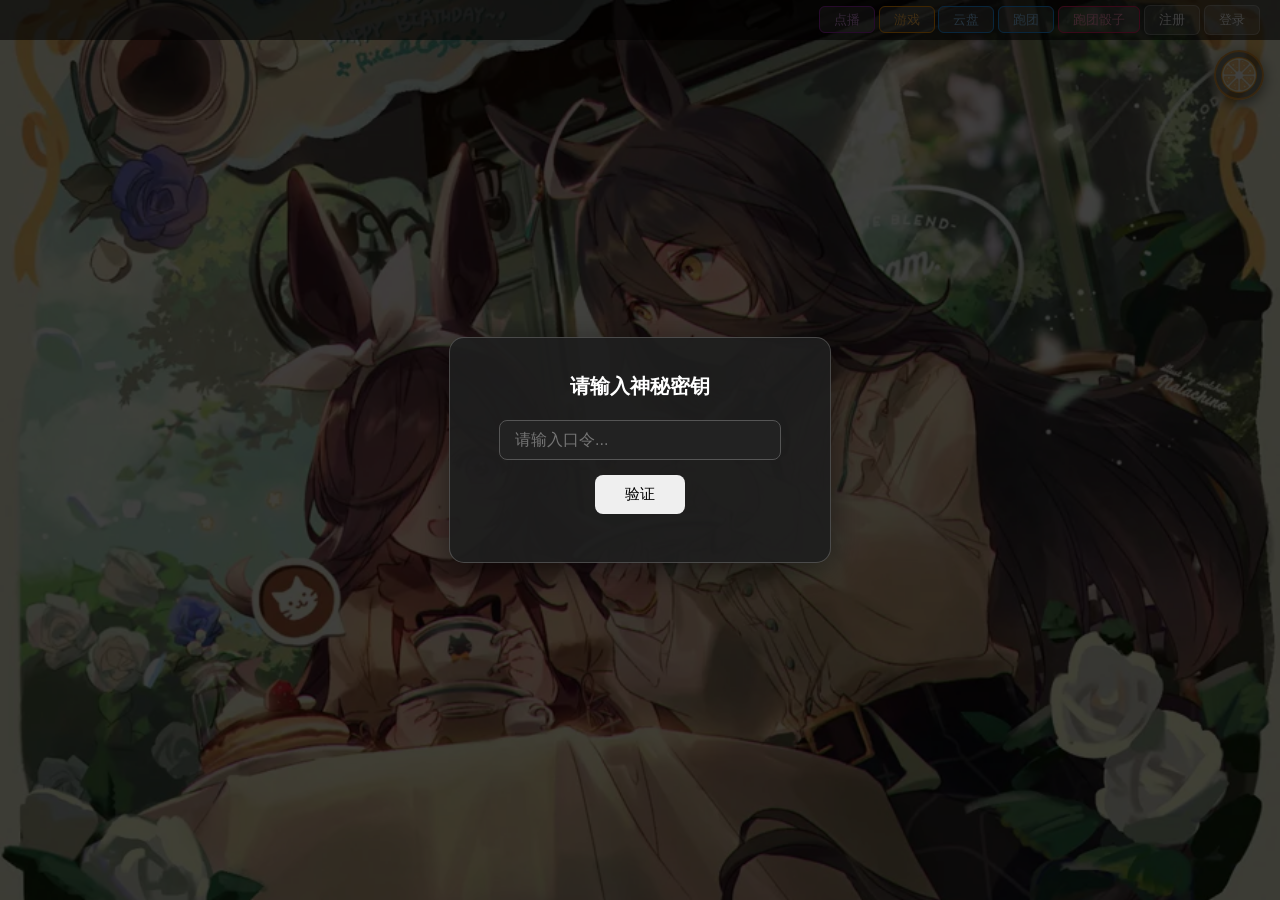
<file: www/index.html>
<!DOCTYPE html>
<html lang="zh-CN">
<head>
    <meta charset="UTF-8">
    <title>神秘网站·secret web</title>
    <link rel="icon" href="./icon.png" type="image/png">
    <link rel="stylesheet" href="css/common.css">
    <script src="https://cdn.bootcdn.net/ajax/libs/flv.js/1.6.2/flv.min.js" defer></script>
    <script src="js/utils.js"></script>
    <style>
        .top-bar { justify-content: flex-end; }
        .top-bar .admin-link { border-color: #4CAF50; color: #4CAF50; }
        .top-bar .cloud-link { border-color: #2196F3; color: #90CAF9; }
        .top-bar .vod-link { border-color: #9C27B0; color: #CE93D8; }
        .top-bar .game-link { border-color: #FF9800; color: #FFB74D; }
        .top-bar .dice-link { border-color: #E91E63; color: #F48FB1; }

        /* OJ 对战快捷方式：右上角浮动橙子图标（顶栏下方） */
        .oj-float {
            position: fixed; top: 50px; right: 16px; z-index: 999;
            width: 46px; height: 46px; border-radius: 50%;
            background: rgba(0, 0, 0, 0.45); border: 2px solid rgba(255, 160, 40, 0.7);
            box-shadow: 0 4px 14px rgba(0, 0, 0, 0.5);
            display: flex; align-items: center; justify-content: center;
            transition: transform 0.15s, box-shadow 0.15s;
        }
        .oj-float img { width: 36px; height: 36px; border-radius: 50%; display: block; }
        .oj-float:hover { transform: scale(1.1) rotate(6deg); box-shadow: 0 6px 20px rgba(255, 140, 20, 0.45); }

        .auth-box input { width: 250px; font-size: 16px; margin-bottom: 10px; }
        .auth-box .error { font-size: 14px; }

        .hall-container {
            display: none; gap: 20px;
            width: 90%; max-width: 1200px; height: 550px;
            margin-top: 20px;
        }
        .hall-container.visible { display: flex; }

        .channel-list {
            flex: 0 0 250px; padding: 20px; border-radius: 15px;
            background: rgba(0, 0, 0, 0.5);
            backdrop-filter: blur(10px); -webkit-backdrop-filter: blur(10px);
            border: 1px solid rgba(255, 255, 255, 0.2);
            box-shadow: 0 8px 32px rgba(0, 0, 0, 0.5); overflow-y: auto;
        }
        .channel-list h3 { margin-top: 0; text-align: center; border-bottom: 1px solid #555; padding-bottom: 10px; }
        .stream-item {
            padding: 10px; margin-bottom: 10px;
            background: rgba(255, 255, 255, 0.1); border-radius: 8px;
            cursor: pointer; transition: 0.3s;
        }
        .stream-item:hover { background: rgba(255, 255, 255, 0.3); transform: scale(1.02); }
        .stream-item.active { background: #4CAF50; }

        .player-container {
            flex: 1; padding: 20px; border-radius: 15px;
            background: rgba(255, 255, 255, 0.1);
            backdrop-filter: blur(10px); -webkit-backdrop-filter: blur(10px);
            border: 1px solid rgba(255, 255, 255, 0.2);
            box-shadow: 0 8px 32px rgba(0, 0, 0, 0.5);
            display: flex; flex-direction: column;
        }
        .player-title { margin-top: 0; margin-bottom: 10px; }
        video { width: 100%; height: 100%; border-radius: 8px; background-color: #000; object-fit: contain; }
    </style>
</head>
<body>

    <!-- 顶部导航 -->
    <div class="top-bar" id="topBar">
        <span id="topBarGuest" style="display:inline;">
            <a href="vod.html" class="vod-link">点播</a>
            <a href="/game/" class="game-link" target="_blank">游戏</a>
            <a href="cloud.html" class="cloud-link">云盘</a>
            <a href="tabletop.html" class="cloud-link">跑团</a>
            <a href="dice.html" class="dice-link">跑团骰子</a>
            <button onclick="showRegisterModal()">注册</button>
            <button onclick="showLoginModal()">登录</button>
        </span>
        <span id="topBarUser" style="display:none;">
            <span class="user-info" id="topBarUsername"></span>
            <a href="vod.html" class="vod-link">点播</a>
            <a href="/game/" class="game-link" target="_blank">游戏</a>
            <a href="cloud.html" class="cloud-link">云盘</a>
            <a href="tabletop.html" class="cloud-link">跑团</a>
            <a href="dice.html" class="dice-link">跑团骰子</a>
            <a class="admin-link" id="topBarAdminLink" href="admin.html" style="display:none;">管理后台</a>
            <button onclick="showChangePasswordModal()">修改密码</button>
            <button onclick="doLogout()">退出</button>
        </span>
    </div>

    <!-- OJ 对战快捷方式：右上角橙子图标（顶栏下方） -->
    <a id="ojFloat" class="oj-float" target="_blank" title="OJ 对战 · 100% Orange Juice 网页复刻">
        <img src="oj_icon.png" alt="OJ 对战">
    </a>

    <!-- 注册弹窗 -->
    <div class="modal-overlay" id="registerModal">
        <div class="modal-box">
            <h2>用户注册</h2>
            <input type="text" id="regUsername" placeholder="用户名 (2-32字符)" autocomplete="off">
            <input type="password" id="regPassword" placeholder="密码 (至少6个字符)">
            <input type="password" id="regPassword2" placeholder="确认密码">
            <div>
                <button class="btn-primary" onclick="doRegister()">提交注册</button>
                <button class="btn-cancel" onclick="hideRegisterModal()">取消</button>
            </div>
            <div class="error" id="regError"></div>
            <div class="success" id="regSuccess"></div>
            <div class="switch-link" onclick="hideRegisterModal();showLoginModal();">已有账号？点此登录</div>
        </div>
    </div>

    <!-- 登录弹窗 -->
    <div class="modal-overlay" id="loginModal">
        <div class="modal-box">
            <h2>用户登录</h2>
            <input type="text" id="loginUsername" placeholder="用户名" autocomplete="off">
            <input type="password" id="loginPassword" placeholder="密码">
            <div>
                <button class="btn-primary" onclick="doLogin()">登录</button>
                <button class="btn-cancel" onclick="hideLoginModal()">取消</button>
            </div>
            <div class="error" id="loginError"></div>
            <div class="switch-link" onclick="hideLoginModal();showRegisterModal();">没有账号？点此注册</div>
        </div>
    </div>

    <!-- 修改密码弹窗 -->
    <div class="modal-overlay" id="changePwdModal">
        <div class="modal-box">
            <h2>修改密码</h2>
            <input type="password" id="oldPassword" placeholder="当前密码" autocomplete="current-password">
            <input type="password" id="newPassword" placeholder="新密码 (至少6个字符)" autocomplete="new-password">
            <input type="password" id="newPassword2" placeholder="确认新密码" autocomplete="new-password">
            <div>
                <button class="btn-primary" onclick="doChangePassword()">确认修改</button>
                <button class="btn-cancel" onclick="hideChangePasswordModal()">取消</button>
            </div>
            <div class="error" id="changePwdError"></div>
            <div class="success" id="changePwdSuccess"></div>
        </div>
    </div>

    <!-- 口令验证弹窗（仅未登录用户看到） -->
    <div class="auth-overlay" id="authOverlay">
        <div class="auth-box">
            <h2>请输入神秘密钥</h2>
            <input type="text" style="display:none;" autocomplete="username">
            <input type="password" id="passwordInput" placeholder="请输入口令..." autocomplete="new-password" autofocus>
            <br>
            <button id="submitBtn">验证</button>
            <div class="error" id="authError"></div>
        </div>
    </div>

    <!-- 直播大厅 -->
    <div class="hall-container" id="hallContainer">
        <div class="channel-list">
            <h3>🔴 在线直播间</h3>
            <div id="listContent">
                <p style="text-align:center; color:#aaa; font-size:14px;">正在搜索信号...</p>
            </div>
        </div>
        <div class="player-container">
            <h3 class="player-title" id="currentPlayerTitle">请在左侧选择频道</h3>
            <video id="videoElement" controls autoplay muted></video>
        </div>
    </div>

    <script>
        var authToken = '';
        var currentUser = null; // { username, role, user_id }
        var flvPlayer = null;
        var currentPlayingStream = '';
        var lastData = [];

        // === API 辅助 ===
        function api(url, method, body) {
            var headers = { 'Content-Type': 'application/json' };
            if (authToken) headers['Authorization'] = 'Bearer ' + authToken;
            var opts = { method: method, headers: headers };
            if (body) opts.body = JSON.stringify(body);
            return fetch(url, opts).then(function(r) {
                if (r.status === 401) {
                    authToken = '';
                    currentUser = null;
                    localStorage.removeItem('authToken');
                    localStorage.removeItem('currentUser');
                    document.cookie = 'oj_token=; max-age=0; path=/';
                    updateTopBar();
                    if (streamPollTimer) { clearInterval(streamPollTimer); streamPollTimer = null; }
                    if (flvPlayer) {
                        flvPlayer.pause(); flvPlayer.unload(); flvPlayer.detachMediaElement();
                        flvPlayer.destroy(); flvPlayer = null;
                    }
                    currentPlayingStream = '';
                    $('hallContainer').classList.remove('visible');
                    $('authOverlay').style.display = 'flex';
                    $('passwordInput').value = '';
                    $('authError').textContent = '登录已过期，请重新验证';
                }
                return r.json();
            });
        }

        // === 顶部栏 ===
        // OJ game link points at the game server on the same host, port 8787
        (function () {
            var ojBase = 'http://' + location.hostname + ':8787/';
            var o = document.getElementById('ojFloat'); if (o) o.href = ojBase;
        })();
        function updateTopBar() {
            if (currentUser && currentUser.role !== 'door') {
                $('topBarGuest').style.display = 'none';
                $('topBarUser').style.display = 'inline';
                $('topBarUsername').textContent = currentUser.username;
                if (currentUser.role === 'admin') {
                    $('topBarAdminLink').style.display = 'inline';
                } else {
                    $('topBarAdminLink').style.display = 'none';
                }
            } else {
                $('topBarGuest').style.display = 'inline';
                $('topBarUser').style.display = 'none';
            }
        }

        function doLogout() {
            authToken = '';
            currentUser = null;
            localStorage.removeItem('authToken');
            localStorage.removeItem('currentUser');
            document.cookie = 'oj_token=; max-age=0; path=/';
            updateTopBar();
            $('hallContainer').classList.remove('visible');
            $('authOverlay').style.display = 'flex';
            $('passwordInput').value = '';
            $('authError').textContent = '';
            if (flvPlayer) {
                flvPlayer.pause(); flvPlayer.unload(); flvPlayer.detachMediaElement();
                flvPlayer.destroy(); flvPlayer = null;
            }
            currentPlayingStream = '';
            lastData = [];
        }

        // === 修改密码 ===
        function showChangePasswordModal() {
            $('oldPassword').value = '';
            $('newPassword').value = '';
            $('newPassword2').value = '';
            $('changePwdError').textContent = '';
            $('changePwdSuccess').textContent = '';
            $('changePwdModal').classList.add('show');
        }

        function hideChangePasswordModal() { $('changePwdModal').classList.remove('show'); }

        function doChangePassword() {
            var oldPwd = $('oldPassword').value;
            var newPwd = $('newPassword').value;
            var newPwd2 = $('newPassword2').value;
            $('changePwdError').textContent = '';
            $('changePwdSuccess').textContent = '';

            if (!oldPwd) { $('changePwdError').textContent = '请输入当前密码'; return; }
            if (newPwd.length < 6) { $('changePwdError').textContent = '新密码至少需要6个字符'; return; }
            if (newPwd !== newPwd2) { $('changePwdError').textContent = '两次输入的新密码不一致'; return; }
            if (newPwd === oldPwd) { $('changePwdError').textContent = '新密码不能和当前密码相同'; return; }

            api('/api/change-password', 'POST', { old_password: oldPwd, new_password: newPwd })
                .then(function(data) {
                    if (!data.success) {
                        $('changePwdError').textContent = data.error || '修改失败';
                        return;
                    }
                    $('changePwdSuccess').textContent = '密码已修改，下次登录请用新密码';
                    $('oldPassword').value = '';
                    $('newPassword').value = '';
                    $('newPassword2').value = '';
                }).catch(function() {
                    $('changePwdError').textContent = '网络错误，请稍后重试';
                });
        }

        // === 注册 ===
        function showRegisterModal() { $('registerModal').classList.add('show'); $('regError').textContent = ''; $('regSuccess').textContent = ''; }
        function hideRegisterModal() { $('registerModal').classList.remove('show'); }

        function doRegister() {
            var u = $('regUsername').value.trim();
            var p = $('regPassword').value;
            var p2 = $('regPassword2').value;
            $('regError').textContent = '';
            $('regSuccess').textContent = '';

            if (u.length < 2 || u.length > 32) { $('regError').textContent = '用户名需在2-32个字符之间'; return; }
            if (p.length < 6) { $('regError').textContent = '密码至少需要6个字符'; return; }
            if (p !== p2) { $('regError').textContent = '两次密码不一致'; return; }

            fetch('/api/register', {
                method: 'POST',
                headers: { 'Content-Type': 'application/json' },
                body: JSON.stringify({ username: u, password: p })
            }).then(function(r) { return r.json(); }).then(function(data) {
                if (data.success) {
                    $('regSuccess').textContent = data.message;
                    $('regUsername').value = '';
                    $('regPassword').value = '';
                    $('regPassword2').value = '';
                } else {
                    $('regError').textContent = data.error || '注册失败';
                }
            }).catch(function() {
                $('regError').textContent = '网络错误，请稍后重试';
            });
        }

        // === 登录 ===
        function showLoginModal() { $('loginModal').classList.add('show'); $('loginError').textContent = ''; }
        function hideLoginModal() { $('loginModal').classList.remove('show'); }

        function doLogin() {
            var u = $('loginUsername').value.trim();
            var p = $('loginPassword').value;
            $('loginError').textContent = '';

            if (!u || !p) { $('loginError').textContent = '请填写用户名和密码'; return; }

            fetch('/api/login', {
                method: 'POST',
                headers: { 'Content-Type': 'application/json' },
                body: JSON.stringify({ username: u, password: p })
            }).then(function(r) { return r.json(); }).then(function(data) {
                if (data.success) {
                    authToken = data.token;
                    currentUser = { username: data.username, role: data.role, user_id: data.user_id };
                    localStorage.setItem('authToken', authToken);
                    localStorage.setItem('currentUser', JSON.stringify(currentUser));
                    // share the session with the OJ game server (same host,
                    // different port): a host-scoped cookie is readable there
                    document.cookie = 'oj_token=' + encodeURIComponent(data.token) + '; max-age=259200; path=/';
                    document.cookie = 'oj_user=' + encodeURIComponent(data.username) + '; max-age=259200; path=/';
                    hideLoginModal();
                    updateTopBar();
                    $('authOverlay').style.display = 'none';
                    $('hallContainer').classList.add('visible');
                    fetchLiveStreams();
                    startStreamPolling();
                } else {
                    $('loginError').textContent = data.error || '登录失败';
                }
            }).catch(function() {
                $('loginError').textContent = '网络错误，请稍后重试';
            });
        }

        // === 口令验证（门禁密码） ===
        // 门禁口令不持久化：刷新页面需重新输入
        function doVerify(password) {
            fetch('/api/verify', {
                method: 'POST',
                headers: { 'Content-Type': 'application/json' },
                body: JSON.stringify({ password: password })
            }).then(function(r) { return r.json(); }).then(function(data) {
                if (data.success) {
                    authToken = data.token;
                    currentUser = { username: '', role: 'door', user_id: 0 };
                    $('authOverlay').style.display = 'none';
                    $('hallContainer').classList.add('visible');
                    updateTopBar();
                    fetchLiveStreams();
                    startStreamPolling();
                } else {
                    $('authError').textContent = data.error || '口令错误，访问拒绝！';
                }
            }).catch(function() {
                $('authError').textContent = '连接服务器失败，请稍后重试';
            });
        }

        $('submitBtn').addEventListener('click', function() {
            doVerify($('passwordInput').value);
        });
        $('passwordInput').addEventListener('keydown', function(e) {
            if (e.key === 'Enter') doVerify($('passwordInput').value);
        });

        // === 初始化：仅恢复已登录用户/admin的token，门禁口令不持久化 ===
        function initAuth() {
            var savedToken = localStorage.getItem('authToken');
            var savedUser = localStorage.getItem('currentUser');
            if (!savedToken || !savedUser) return;

            authToken = savedToken;
            try { currentUser = JSON.parse(savedUser); } catch(e) { currentUser = null; }
            // 仅恢复已注册用户，door token 不持久化
            if (!currentUser || currentUser.role === 'door') {
                authToken = '';
                currentUser = null;
                localStorage.removeItem('authToken');
                localStorage.removeItem('currentUser');
                return;
            }

            fetch('/api/me', { headers: { 'Authorization': 'Bearer ' + authToken } })
                .then(function(r) {
                    if (r.ok) return r.json();
                    throw new Error('invalid');
                })
                .then(function(data) {
                    if (data.role !== 'user' && data.role !== 'admin') throw new Error('invalid');
                    currentUser = data;
                    localStorage.setItem('currentUser', JSON.stringify(currentUser));
                    updateTopBar();
                    $('authOverlay').style.display = 'none';
                    $('hallContainer').classList.add('visible');
                    fetchLiveStreams();
                    startStreamPolling();
                })
                .catch(function() {
                    authToken = '';
                    currentUser = null;
                    localStorage.removeItem('authToken');
                    localStorage.removeItem('currentUser');
                    if (streamPollTimer) { clearInterval(streamPollTimer); streamPollTimer = null; }
                    $('hallContainer').classList.remove('visible');
                    $('authOverlay').style.display = 'flex';
                    updateTopBar();
                });
        }

        // === 播放视频 ===
        function playStream(appName, streamName) {
            var streamId = appName + '/' + streamName;
            if (currentPlayingStream === streamId) return;

            var videoElement = $('videoElement');

            if (flvPlayer) {
                flvPlayer.pause(); flvPlayer.unload(); flvPlayer.detachMediaElement();
                flvPlayer.destroy(); flvPlayer = null;
            }

            fetch('/api/stream-url?app=' + encodeURIComponent(appName) + '&stream=' + encodeURIComponent(streamName), {
                headers: { 'Authorization': 'Bearer ' + authToken }
            }).then(function(r) { return r.json(); }).then(function(data) {
                if (!data.url) { console.error('获取流地址失败'); return; }

                if (flvjs.isSupported()) {
                    flvPlayer = flvjs.createPlayer({
                        type: 'flv', isLive: true, hasAudio: true, hasVideo: true, url: data.url
                    }, {
                        enableWorker: false, enableStashBuffer: true, stashInitialSize: 384, autoCleanupSourceBuffer: true
                    });
                    flvPlayer.attachMediaElement(videoElement);
                    flvPlayer.load();
                    flvPlayer.play();

                    currentPlayingStream = streamId;
                    $('currentPlayerTitle').innerText = '正在观看: [' + appName + '] - ' + streamName;
                    renderList(lastData);
                }
            }).catch(function(e) {
                console.error('播放失败:', e);
            });
        }

        // === 获取直播列表 ===
        function fetchLiveStreams() {
            if (!authToken) return;
            api('/api/streams', 'GET').then(function(resJson) {
                if (resJson.code === 0 && resJson.streams) {
                    lastData = resJson.streams;
                    renderList(resJson.streams);
                } else {
                    lastData = [];
                    var errMsg = (resJson.error) || '未知错误';
                    renderError('获取列表失败: ' + errMsg);
                }
            }).catch(function(e) {
                lastData = [];
                renderError('连接服务器失败: ' + e.message);
            });
        }

        function renderError(msg) {
            $('listContent').innerHTML = '<p style="text-align:center; color:#f44336; font-size:13px; padding:20px;">' + msg + '</p>';
        }

        var streamPollTimer = null;
        function startStreamPolling() {
            if (streamPollTimer) clearInterval(streamPollTimer);
            streamPollTimer = setInterval(fetchLiveStreams, 5000);
        }

        // === 渲染列表 ===
        function renderList(streams) {
            var listContent = $('listContent');
            if (streams.length === 0) {
                listContent.innerHTML = '<p style="text-align:center; color:#aaa; font-size:14px;">当前没有人在直播</p>';
                return;
            }

            var html = '';
            streams.forEach(function(stream) {
                var streamId = stream.app + '/' + stream.stream;
                var isActive = currentPlayingStream === streamId ? 'active' : '';
                html += '<div class="stream-item ' + isActive + '" onclick="playStream(\'' + escapeAttr(stream.app) + '\', \'' + escapeAttr(stream.stream) + '\')">'
                    + '<div style="font-size: 16px; font-weight: bold;">' + escapeHtml(stream.stream) + '</div>'
                    + '<div style="font-size: 12px; color: #ddd;">分类: ' + escapeHtml(stream.app) + '</div>'
                    + '<div style="font-size: 12px; color: #bbb; margin-top: 5px;">👀 观看人数: ' + escapeHtml(String(stream.totalReaderCount)) + '</div>'
                    + '</div>';
            });
            listContent.innerHTML = html;
        }

        // === 启动 ===
        updateTopBar();
        initAuth();
    </script>
</body>
</html>
</file>
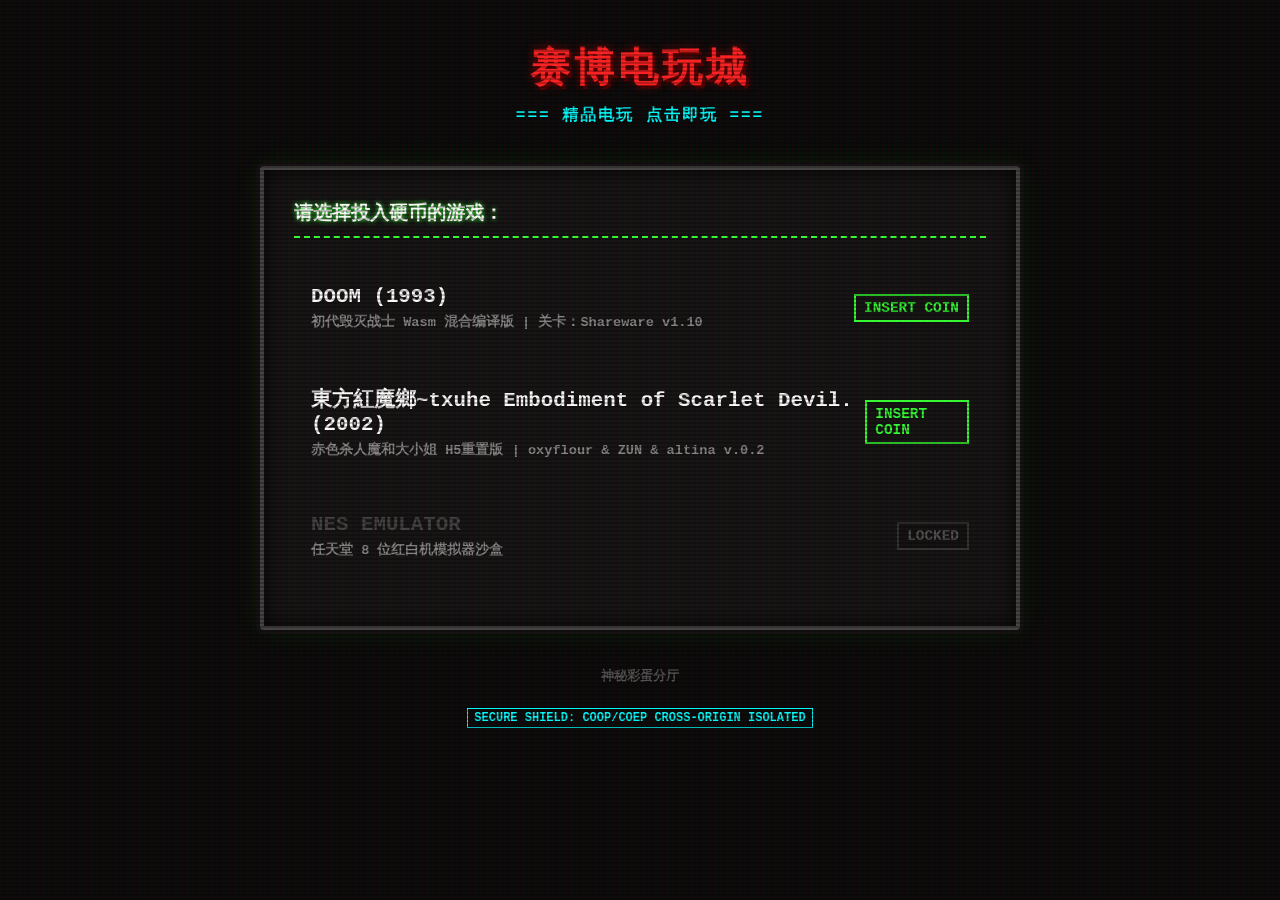
<file: backend/game/index.html>
<!DOCTYPE html>
<html lang="zh-CN">
<head>
    <meta charset="utf-8">
    <meta name="viewport" content="width=device-width, initial-scale=1.0">
    <title>赛博电玩城 | CYBER ARCADE</title>
    <style>
        /* 复古像素与CRT效果核心 CSS */
        :root {
            --pixel-green: #33ff33;
            --pixel-red: #ff2222;
            --pixel-blue: #00ffff;
            --bg-dark: #0a0a0a;
            --panel-bg: #141414;
        }

        body {
            background-color: var(--bg-dark);
            color: var(--pixel-green);
            font-family: 'Courier New', Courier, monospace; /* 使用等宽字体模拟像素感 */
            font-weight: bold;
            margin: 0;
            padding: 0;
            display: flex;
            flex-direction: column;
            align-items: center;
            min-height: 100vh;
            overflow-x: hidden;
            position: relative;
        }

        /* CRT 扫描线特效叠加层 */
        body::before {
            content: " ";
            display: block;
            position: fixed;
            top: 0; left: 0; bottom: 0; right: 0;
            background: linear-gradient(rgba(18, 16, 16, 0) 50%, rgba(0, 0, 0, 0.25) 50%), 
                        linear-gradient(90deg, rgba(255, 0, 0, 0.06), rgba(0, 255, 0, 0.02), rgba(0, 0, 255, 0.06));
            z-index: 9999;
            background-size: 100% 4px, 6px 100%;
            pointer-events: none;
        }

        /* 屏幕轻微闪烁，模拟老旧显像管 */
        @keyframes crt-flicker {
            0% { opacity: 0.98; }
            50% { opacity: 1; }
            100% { opacity: 0.99; }
        }
        
        .main-container {
            animation: crt-flicker 0.15s infinite;
            width: 100%;
            max-width: 800px;
            padding: 40px 20px;
            box-sizing: border-box;
            display: flex;
            flex-direction: column;
            align-items: center;
        }

        /* 像素风大标题 */
        header {
            text-align: center;
            margin-bottom: 40px;
        }

        h1 {
            color: var(--pixel-red);
            font-size: 2.5rem;
            text-transform: uppercase;
            margin: 0;
            letter-spacing: 4px;
            text-shadow: 3px 3px 0px #550000, 0 0 10px rgba(255,0,0,0.5);
        }

        .subtitle {
            color: var(--pixel-blue);
            font-size: 1rem;
            margin-top: 10px;
            letter-spacing: 2px;
        }

        /* 街机外壳质感的游戏面板 */
        .arcade-cabinet {
            background-color: var(--panel-bg);
            width: 100%;
            border: 4px solid #444;
            box-shadow: 
                0 0 0 4px #111,
                inset 0 0 20px rgba(0,0,0,0.9),
                0 0 30px rgba(0,255,0,0.1);
            padding: 30px;
            box-sizing: border-box;
            border-radius: 4px;
        }

        .panel-title {
            color: #fff;
            border-bottom: 2px dashed var(--pixel-green);
            padding-bottom: 10px;
            margin-top: 0;
            margin-bottom: 30px;
            font-size: 1.2rem;
            text-shadow: 0 0 5px var(--pixel-green);
        }

        /* 游戏菜单列表 */
        .game-list {
            list-style: none;
            padding: 0;
            margin: 0;
        }

        .game-item {
            margin-bottom: 20px;
            display: flex;
            align-items: center;
            justify-content: space-between;
            padding: 15px;
            border: 2px solid transparent;
            transition: all 0.2s;
        }

        /* 鼠标悬停交互效果 */
        .game-item.available:hover {
            border-color: var(--pixel-green);
            background-color: rgba(51, 255, 51, 0.05);
            box-shadow: inset 0 0 10px rgba(51, 255, 51, 0.2);
            cursor: pointer;
        }

        .game-item.available:hover .game-title::before {
            content: "> ";
            color: var(--pixel-red);
            animation: blink 0.5s infinite;
        }

        .game-title {
            font-size: 1.3rem;
            color: #fff;
        }

        .game-desc {
            font-size: 0.85rem;
            color: #888;
            margin-top: 5px;
        }

        /* 状态标签 */
        .status-tag {
            padding: 4px 8px;
            border: 2px solid;
            font-size: 0.9rem;
            text-transform: uppercase;
        }

        .tag-insert-coin {
            color: var(--pixel-green);
            border-color: var(--pixel-green);
            animation: blink 1.2s infinite;
        }

        .tag-locked {
            color: #555;
            border-color: #333;
            background-color: #111;
        }

        footer {
            margin-top: 25px;
            font-size: 0.8rem;
            color: #555;
            text-align: center;
            width: 100%;
        }

        .security-badge {
            color: var(--pixel-blue);
            border: 1px solid var(--pixel-blue);
            padding: 2px 6px;
            display: inline-block;
            margin-top: 10px;
            font-size: 0.75rem;
        }

        @keyframes blink {
            0%, 49% { opacity: 1; }
            50%, 100% { opacity: 0; }
        }

        a {
            text-decoration: none;
            color: inherit;
            display: block;
            width: 100%;
        }
    </style>
</head>
<body>

    <div class="main-container">
        <header>
            <h1>赛博电玩城</h1>
            <div class="subtitle">=== 精品电玩 点击即玩 ===</div>
        </header>

        <div class="arcade-cabinet">
            <h2 class="panel-title">请选择投入硬币的游戏：</h2>
            
            <ul class="game-list">
                <li class="game-item available">
                    <a href="./doom/index.html">
                        <div style="display: flex; justify-content: space-between; align-items: center;">
                            <div>
                                <div class="game-title">DOOM (1993)</div>
                                <div class="game-desc">初代毁灭战士 Wasm 混合编译版 | 关卡：Shareware v1.10</div>
                            </div>
                            <span class="status-tag tag-insert-coin">INSERT COIN</span>
                        </div>
                    </a>
                </li>

                <li class="game-item available">
                    <a href="./touhou/index.html">
                        <div style="display: flex; justify-content: space-between; align-items: center;">
                            <div>
                                <div class="game-title">東方紅魔鄉~txuhe Embodiment of Scarlet Devil. (2002)</div>
                                <div class="game-desc">赤色杀人魔和大小姐 H5重置版 | oxyflour & ZUN & altina v.0.2</div>
                            </div>
                            <span class="status-tag tag-insert-coin">INSERT COIN</span>
                        </div>
                    </a>
                </li>

                <li class="game-item">
                    <div style="display: flex; justify-content: space-between; align-items: center; width: 100%;">
                        <div>
                            <div class="game-title" style="color: #444;">NES EMULATOR</div>
                            <div class="game-desc">任天堂 8 位红白机模拟器沙盒</div>
                        </div>
                        <span class="status-tag tag-locked">LOCKED</span>
                    </div>
                </li>
            </ul>
        </div>

        <footer>
            <p>神秘彩蛋分厅</p>
            <div class="security-badge">SECURE SHIELD: COOP/COEP CROSS-ORIGIN ISOLATED</div>
        </footer>
    </div>

</body>
</html>
</file>
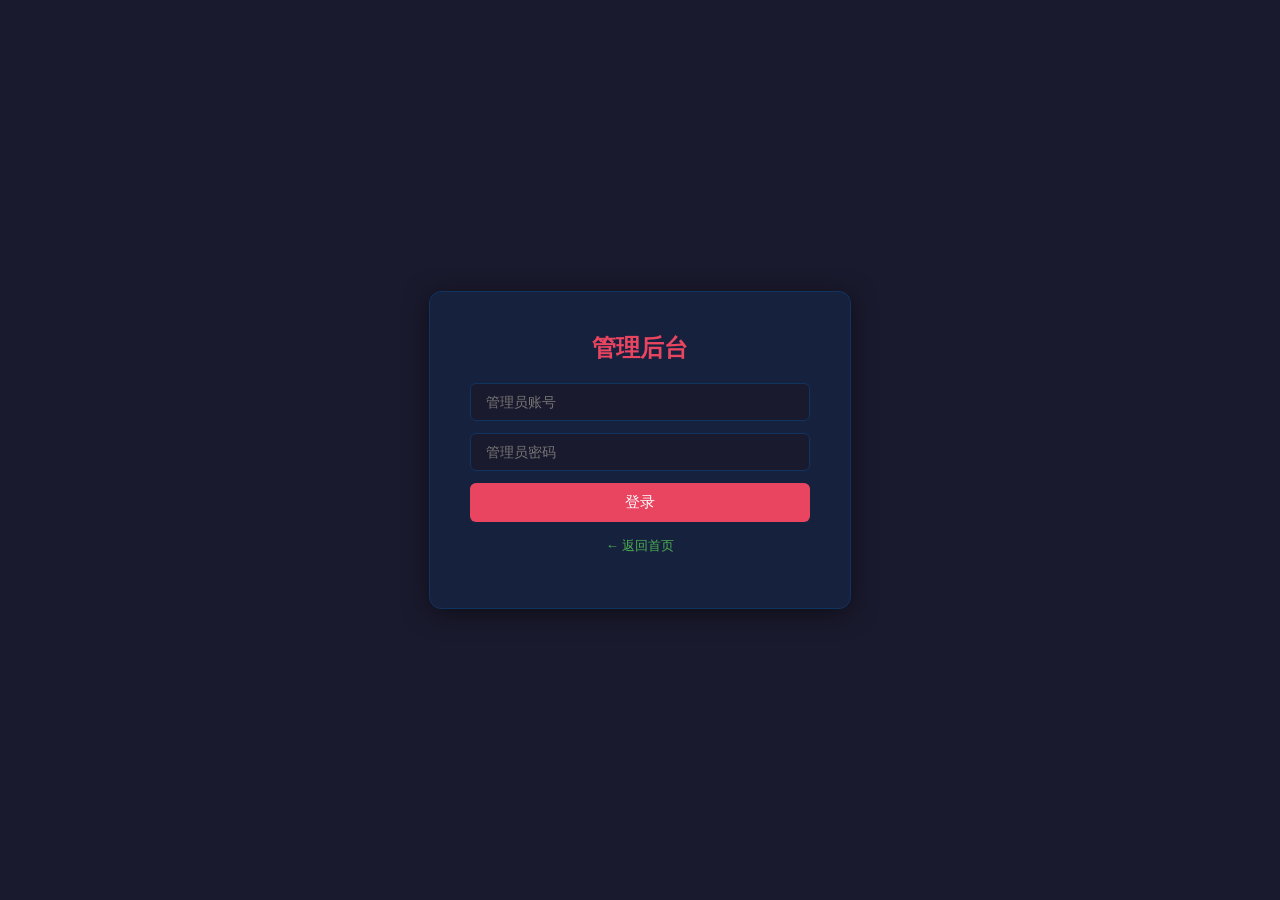
<file: www/admin.html>
<!DOCTYPE html>
<html lang="zh-CN">
<head>
    <meta charset="UTF-8">
    <title>管理后台 - Live Broadcast Admin</title>
    <link rel="icon" href="./icon.png" type="image/png">
    <script src="js/utils.js"></script>
    <style>
        body, html {
            margin: 0; padding: 0; width: 100%; min-height: 100%;
            background: #1a1a2e; color: #e0e0e0;
            font-family: 'Segoe UI', Tahoma, Geneva, Verdana, sans-serif;
        }

        /* 登录页 */
        .login-page {
            display: flex; justify-content: center; align-items: center; height: 100vh;
        }
        .login-card {
            background: #16213e; padding: 40px; border-radius: 12px;
            width: 340px; text-align: center;
            border: 1px solid #0f3460; box-shadow: 0 4px 24px rgba(0,0,0,0.5);
        }
        .login-card h2 { margin-top: 0; color: #e94560; }
        .login-card input {
            display: block; width: 100%; box-sizing: border-box; margin-bottom: 12px;
            padding: 10px 15px; font-size: 14px; border-radius: 6px;
            border: 1px solid #0f3460; background: #1a1a2e; color: #e0e0e0; outline: none;
        }
        .login-card button {
            width: 100%; padding: 10px; font-size: 15px; border-radius: 6px;
            border: none; background: #e94560; color: white; cursor: pointer;
        }
        .login-card button:hover { background: #d63851; }
        .login-card .error { color: #e94560; margin-top: 10px; font-size: 13px; }

        /* 主面板 */
        .dashboard { display: none; padding: 0 20px 20px; max-width: 1300px; margin: 0 auto; }
        .dashboard.visible { display: block; }

        .header {
            display: flex; justify-content: space-between; align-items: center;
            padding: 15px 0; border-bottom: 1px solid #0f3460; margin-bottom: 20px;
        }
        .header h1 { color: #e94560; margin: 0; font-size: 22px; }
        .header .user-area { display: flex; align-items: center; gap: 15px; }
        .header button {
            padding: 6px 16px; border-radius: 6px; border: 1px solid #0f3460;
            background: #16213e; color: #e0e0e0; cursor: pointer; font-size: 13px;
        }
        .header button:hover { background: #0f3460; }

        .tabs {
            display: flex; gap: 5px; margin-bottom: 20px; flex-wrap: wrap;
        }
        .tab-btn {
            padding: 8px 18px; border-radius: 8px 8px 0 0; border: none;
            background: #16213e; color: #aaa; cursor: pointer; font-size: 14px;
        }
        .tab-btn.active { background: #e94560; color: white; }
        .tab-btn:hover:not(.active) { background: #0f3460; color: #e0e0e0; }

        .tab-content { display: none; }
        .tab-content.active { display: block; }

        /* 卡片 */
        .stat-cards { display: flex; gap: 15px; flex-wrap: wrap; margin-bottom: 20px; }
        .stat-card {
            background: #16213e; border-radius: 10px; padding: 20px;
            border: 1px solid #0f3460; flex: 1; min-width: 140px; text-align: center;
        }
        .stat-card .num { font-size: 32px; font-weight: bold; color: #e94560; }
        .stat-card .label { color: #aaa; font-size: 13px; margin-top: 5px; }

        /* 表格 */
        .table-wrap {
            background: #16213e; border-radius: 10px; border: 1px solid #0f3460;
            overflow-x: auto; padding: 10px;
        }
        table { width: 100%; border-collapse: collapse; font-size: 13px; }
        th, td { padding: 10px 12px; text-align: left; border-bottom: 1px solid #0f3460; }
        th { color: #e94560; font-weight: 600; background: rgba(233,69,96,0.05); }
        tr:hover { background: rgba(255,255,255,0.03); }
        .badge {
            display: inline-block; padding: 3px 10px; border-radius: 12px; font-size: 12px;
        }
        .badge-success { background: #1b5e20; color: #81c784; }
        .badge-danger { background: #b71c1c; color: #ef9a9a; }
        .badge-warning { background: #e65100; color: #ffcc80; }
        .badge-info { background: #0d47a1; color: #90caf9; }

        button.small {
            padding: 4px 12px; font-size: 12px; border-radius: 4px; border: none;
            cursor: pointer; margin: 0 3px;
        }
        .btn-approve { background: #2e7d32; color: white; }
        .btn-approve:hover { background: #1b5e20; }
        .btn-reject { background: #c62828; color: white; }
        .btn-reject:hover { background: #b71c1c; }
        .btn-delete { background: #555; color: white; }
        .btn-delete:hover { background: #333; }
        .btn-reset { background: #0d47a1; color: white; }
        .btn-reset:hover { background: #1565c0; }

        .pagination { display: flex; justify-content: center; gap: 8px; margin-top: 15px; }
        .pagination button {
            padding: 6px 14px; border-radius: 6px; border: 1px solid #0f3460;
            background: #16213e; color: #e0e0e0; cursor: pointer; font-size: 13px;
        }
        .pagination button:hover { background: #0f3460; }
        .pagination button.current { background: #e94560; border-color: #e94560; }

        .empty-msg { text-align: center; color: #666; padding: 40px; font-size: 14px; }

        a.back-link { color: #4CAF50; text-decoration: none; font-size: 13px; }
        a.back-link:hover { text-decoration: underline; }
    </style>
</head>
<body>

    <!-- 登录页 -->
    <div class="login-page" id="loginPage">
        <div class="login-card">
            <h2>管理后台</h2>
            <input type="text" id="adminUsername" placeholder="管理员账号" autocomplete="off">
            <input type="password" id="adminPassword" placeholder="管理员密码">
            <button onclick="adminLogin()">登录</button>
            <div class="error" id="adminLoginError"></div>
            <p style="margin-top:15px;font-size:13px;"><a class="back-link" href="./index.html">← 返回首页</a></p>
        </div>
    </div>

    <!-- 管理面板 -->
    <div class="dashboard" id="dashboard">
        <div class="header">
            <h1>管理后台</h1>
            <div class="user-area">
                <span id="adminName"></span>
                <button onclick="showChangePassword()">修改密码</button>
                <button onclick="adminLogout()">退出</button>
                <a class="back-link" href="./index.html">← 返回首页</a>
            </div>
        </div>

        <div class="tabs">
            <button class="tab-btn active" onclick="switchTab('overview')">概览</button>
            <button class="tab-btn" onclick="switchTab('visitors')">操作记录</button>
            <button class="tab-btn" onclick="switchTab('auth')">鉴权记录</button>
            <button class="tab-btn" onclick="switchTab('streams')">观看记录</button>
            <button class="tab-btn" onclick="switchTab('users')">用户管理</button>
        </div>

        <!-- 概览 -->
        <div class="tab-content active" id="tab-overview">
            <div class="stat-cards" id="statCards"></div>
        </div>

        <!-- 操作记录 -->
        <div class="tab-content" id="tab-visitors">
            <div class="table-wrap"><table><thead><tr>
                <th>IP</th><th>用户</th><th>操作</th><th>详情</th><th>时间</th>
            </tr></thead><tbody id="visitorsTable"></tbody></table></div>
            <div class="pagination" id="visitorsPager"></div>
        </div>

        <!-- 鉴权记录 -->
        <div class="tab-content" id="tab-auth">
            <div class="table-wrap"><table><thead><tr>
                <th>IP</th><th>尝试口令/账号</th><th>结果</th><th>时间</th>
            </tr></thead><tbody id="authTable"></tbody></table></div>
            <div class="pagination" id="authPager"></div>
        </div>

        <!-- 观看记录 -->
        <div class="tab-content" id="tab-streams">
            <div class="table-wrap"><table><thead><tr>
                <th>IP</th><th>App</th><th>Stream</th><th>时间</th>
            </tr></thead><tbody id="streamsTable"></tbody></table></div>
            <div class="pagination" id="streamsPager"></div>
        </div>

        <!-- 用户管理 -->
        <div class="tab-content" id="tab-users">
            <h3 style="color:#e94560;">待审核注册</h3>
            <div id="pendingUsers" class="table-wrap"></div>
            <h3 style="color:#e94560; margin-top:25px;">所有用户</h3>
            <div id="allUsers" class="table-wrap"></div>
        </div>

        <!-- 修改密码弹窗 -->
        <div class="modal-overlay" id="changePwdModal" style="display:none; position:fixed; top:0;left:0;width:100%;height:100%;background:rgba(0,0,0,0.75);z-index:9999;justify-content:center;align-items:center;">
            <div class="login-card">
                <h2>修改密码</h2>
                <input type="password" id="newPwd" placeholder="新密码（至少6个字符）">
                <button onclick="doChangePassword()">确认修改</button>
                <button style="background:#555;margin-top:8px;" onclick="document.getElementById('changePwdModal').style.display='none'">取消</button>
                <div class="error" id="changePwdError"></div>
                <div class="success" id="changePwdSuccess" style="color:#4CAF50;"></div>
            </div>
        </div>

        <!-- 重置用户密码弹窗 -->
        <div class="modal-overlay" id="resetPwdModal" style="display:none; position:fixed; top:0;left:0;width:100%;height:100%;background:rgba(0,0,0,0.75);z-index:9999;justify-content:center;align-items:center;">
            <div class="login-card">
                <h2>重置密码</h2>
                <p style="color:#aaa;font-size:13px;margin:0 0 12px;">为用户 <b id="resetPwdUser" style="color:#e94560;"></b> 设置一个新密码</p>
                <input type="text" id="resetPwdValue" placeholder="新密码（至少6个字符）" autocomplete="off" style="font-family:Consolas,monospace;letter-spacing:1px;">
                <button onclick="regeneratePassword()" style="background:#0f3460;">换一个随机密码</button>
                <button onclick="doResetPassword()" style="margin-top:8px;">确认重置</button>
                <button style="background:#555;margin-top:8px;" onclick="closeResetPassword()">取消</button>
                <div class="error" id="resetPwdError"></div>
                <div class="success" id="resetPwdSuccess" style="color:#4CAF50;word-break:break-all;"></div>
            </div>
        </div>
    </div>

    <script>
        var adminToken = '';
        var currentPage = { visitors: 1, auth: 1, streams: 1 };

        function adminApi(url, method, body) {
            var headers = { 'Content-Type': 'application/json' };
            if (adminToken) headers['Authorization'] = 'Bearer ' + adminToken;
            var opts = { method: method, headers: headers };
            if (body) opts.body = JSON.stringify(body);
            return fetch(url, opts).then(function(r) {
                if (r.status === 401 || r.status === 403) {
                    adminToken = '';
                    localStorage.removeItem('adminToken');
                    $('dashboard').classList.remove('visible');
                    $('loginPage').style.display = 'flex';
                    return Promise.reject('unauthorized');
                }
                return r.json();
            });
        }

        // === 登录 ===
        function adminLogin() {
            var u = $('adminUsername').value.trim();
            var p = $('adminPassword').value;
            $('adminLoginError').textContent = '';

            if (!u || !p) { $('adminLoginError').textContent = '请填写账号和密码'; return; }

            fetch('/api/login', {
                method: 'POST',
                headers: { 'Content-Type': 'application/json' },
                body: JSON.stringify({ username: u, password: p })
            }).then(function(r) { return r.json(); }).then(function(data) {
                if (data.success && data.role === 'admin') {
                    adminToken = data.token;
                    localStorage.setItem('adminToken', adminToken);
                    $('adminName').textContent = data.username;
                    $('loginPage').style.display = 'none';
                    $('dashboard').classList.add('visible');
                    loadOverview();
                } else {
                    $('adminLoginError').textContent = '管理员账号密码错误';
                }
            }).catch(function() {
                $('adminLoginError').textContent = '网络错误，请稍后重试';
            });
        }

        $('adminPassword').addEventListener('keydown', function(e) {
            if (e.key === 'Enter') adminLogin();
        });

        function adminLogout() {
            adminToken = '';
            localStorage.removeItem('adminToken');
            $('dashboard').classList.remove('visible');
            $('loginPage').style.display = 'flex';
            $('adminUsername').value = '';
            $('adminPassword').value = '';
        }

        // 检查缓存 token
        (function() {
            var saved = localStorage.getItem('adminToken');
            if (saved) {
                adminToken = saved;
                fetch('/api/me', { headers: { 'Authorization': 'Bearer ' + adminToken } })
                    .then(function(r) { return r.json(); })
                    .then(function(data) {
                        if (data.role === 'admin') {
                            $('adminName').textContent = data.username;
                            $('loginPage').style.display = 'none';
                            $('dashboard').classList.add('visible');
                            loadOverview();
                        } else {
                            adminToken = '';
                            localStorage.removeItem('adminToken');
                        }
                    })
                    .catch(function() {
                        adminToken = '';
                        localStorage.removeItem('adminToken');
                    });
            }
        })();

        // === 切换 Tab ===
        function switchTab(name) {
            var tabs = document.querySelectorAll('.tab-btn');
            tabs.forEach(function(t, i) { t.classList.remove('active'); });
            var contents = document.querySelectorAll('.tab-content');
            contents.forEach(function(c) { c.classList.remove('active'); });

            event.target.classList.add('active');
            $('tab-' + name).classList.add('active');

            if (name === 'overview') loadOverview();
            else if (name === 'visitors') loadVisitors(1);
            else if (name === 'auth') loadAuthAttempts(1);
            else if (name === 'streams') loadStreamViews(1);
            else if (name === 'users') loadUsers();
        }

        // === 概览 ===
        function loadOverview() {
            adminApi('/api/admin/stats', 'GET').then(function(data) {
                $('statCards').innerHTML =
                    '<div class="stat-card"><div class="num">' + data.total_visits + '</div><div class="label">总操作数</div></div>' +
                    '<div class="stat-card"><div class="num">' + data.unique_visitors + '</div><div class="label">独立IP</div></div>' +
                    '<div class="stat-card"><div class="num">' + data.auth_attempts + '</div><div class="label">鉴权尝试</div></div>' +
                    '<div class="stat-card"><div class="num">' + data.auth_success + '</div><div class="label">鉴权成功</div></div>' +
                    '<div class="stat-card"><div class="num">' + data.stream_views + '</div><div class="label">直播观看</div></div>';
            }).catch(function() {});
        }

        // === 操作记录 ===
        function loadVisitors(page) {
            currentPage.visitors = page;
            adminApi('/api/admin/visitors?page=' + page, 'GET').then(function(data) {
                var rows = '';
                if (data.data && data.data.length > 0) {
                    data.data.forEach(function(v) {
                        rows += '<tr><td>' + escapeHtml(v.ip) + '</td><td>' + escapeHtml(v.username) + '</td><td>' + escapeHtml(v.action) + '</td><td>' + escapeHtml(v.detail) + '</td><td>' + escapeHtml(v.created_at) + '</td></tr>';
                    });
                } else {
                    rows = '<tr><td colspan="5" class="empty-msg">暂无记录</td></tr>';
                }
                $('visitorsTable').innerHTML = rows;
                renderPager('visitors', data.page, data.total, 50, loadVisitors);
            }).catch(function() {});
        }

        // === 鉴权记录 ===
        function loadAuthAttempts(page) {
            currentPage.auth = page;
            adminApi('/api/admin/auth-attempts?page=' + page, 'GET').then(function(data) {
                var rows = '';
                if (data.data && data.data.length > 0) {
                    data.data.forEach(function(a) {
                        var badge = a.success ? '<span class="badge badge-success">成功</span>' : '<span class="badge badge-danger">失败</span>';
                        rows += '<tr><td>' + escapeHtml(a.ip) + '</td><td>' + escapeHtml(a.password) + '</td><td>' + badge + '</td><td>' + escapeHtml(a.attempt_time) + '</td></tr>';
                    });
                } else {
                    rows = '<tr><td colspan="4" class="empty-msg">暂无记录</td></tr>';
                }
                $('authTable').innerHTML = rows;
                renderPager('auth', data.page, data.total, 50, loadAuthAttempts);
            }).catch(function() {});
        }

        // === 观看记录 ===
        function loadStreamViews(page) {
            currentPage.streams = page;
            adminApi('/api/admin/stream-views?page=' + page, 'GET').then(function(data) {
                var rows = '';
                if (data.data && data.data.length > 0) {
                    data.data.forEach(function(s) {
                        rows += '<tr><td>' + escapeHtml(s.ip) + '</td><td>' + escapeHtml(s.app) + '</td><td>' + escapeHtml(s.stream) + '</td><td>' + escapeHtml(s.view_time) + '</td></tr>';
                    });
                } else {
                    rows = '<tr><td colspan="4" class="empty-msg">暂无记录</td></tr>';
                }
                $('streamsTable').innerHTML = rows;
                renderPager('streams', data.page, data.total, 50, loadStreamViews);
            }).catch(function() {});
        }

        // === 用户管理 ===
        function loadUsers() {
            // 待审核用户
            adminApi('/api/admin/pending-users', 'GET').then(function(data) {
                var rows = '';
                if (data.users && data.users.length > 0) {
                    data.users.forEach(function(u) {
                        rows += '<tr><td>' + escapeHtml(u.username) + '</td><td><span class="badge badge-warning">待审核</span></td>' +
                            '<td>' + escapeHtml(u.created_at) + '</td>' +
                            '<td><button class="small btn-approve" onclick="approveUser(' + u.id + ')">通过</button>' +
                            '<button class="small btn-reject" onclick="rejectUser(' + u.id + ')">拒绝</button></td></tr>';
                    });
                } else {
                    rows = '<tr><td colspan="4" class="empty-msg">暂无待审核用户</td></tr>';
                }
                $('pendingUsers').innerHTML = '<table><thead><tr><th>用户名</th><th>状态</th><th>注册时间</th><th>操作</th></tr></thead><tbody>' + rows + '</tbody></table>';
            }).catch(function() {});

            // 所有用户
            adminApi('/api/admin/users', 'GET').then(function(data) {
                var rows = '';
                if (data.users && data.users.length > 0) {
                    data.users.forEach(function(u) {
                        var badge = '';
                        if (u.status === 'active') badge = '<span class="badge badge-success">已激活</span>';
                        else if (u.status === 'pending') badge = '<span class="badge badge-warning">待审核</span>';
                        var roleBadge = u.role === 'admin' ? '<span class="badge badge-info">管理员</span>' : '<span class="badge">普通用户</span>';
                        var actions = '<button class="small btn-reset" onclick="showResetPassword(' + u.id + ', \'' + escapeAttr(u.username) + '\')">重置密码</button>';
                        if (u.role !== 'admin') {
                            actions += ' <button class="small btn-delete" onclick="deleteUser(' + u.id + ')">删除</button>';
                        }
                        rows += '<tr><td>' + escapeHtml(u.username) + '</td><td>' + roleBadge + '</td><td>' + badge + '</td><td>' + escapeHtml(u.created_at) + '</td><td>' + actions + '</td></tr>';
                    });
                } else {
                    rows = '<tr><td colspan="5" class="empty-msg">暂无用户</td></tr>';
                }
                $('allUsers').innerHTML = '<table><thead><tr><th>用户名</th><th>角色</th><th>状态</th><th>注册时间</th><th>操作</th></tr></thead><tbody>' + rows + '</tbody></table>';
            }).catch(function() {});
        }

        function approveUser(id) {
            if (!confirm('确认通过该注册申请？')) return;
            adminApi('/api/admin/approve-user', 'POST', { user_id: id }).then(function(data) {
                if (data.success) loadUsers();
            }).catch(function() {});
        }

        function rejectUser(id) {
            if (!confirm('确认拒绝该注册申请？此操作不可撤销。')) return;
            adminApi('/api/admin/reject-user', 'POST', { user_id: id }).then(function(data) {
                if (data.success) loadUsers();
            }).catch(function() {});
        }

        function deleteUser(id) {
            if (!confirm('确认删除该用户？此操作不可撤销。')) return;
            adminApi('/api/admin/users/' + id, 'DELETE').then(function(data) {
                if (data.success) loadUsers();
            }).catch(function() {});
        }

        // === 重置用户密码 ===
        // 密码是 bcrypt 单向哈希，读不回原文，所以"找回"只能是发一个新密码。
        var resetPwdUserId = 0;

        // 生成随机临时密码；去掉了容易看错的 0/O/1/l/I
        function genPassword(len) {
            var chars = 'abcdefghijkmnpqrstuvwxyzABCDEFGHJKLMNPQRSTUVWXYZ23456789';
            var out = '';
            while (out.length < len) {
                var buf = new Uint8Array(len * 2);
                crypto.getRandomValues(buf);
                for (var i = 0; i < buf.length && out.length < len; i++) {
                    // 拒绝采样，避免取模偏置
                    if (buf[i] < 256 - (256 % chars.length)) out += chars.charAt(buf[i] % chars.length);
                }
            }
            return out;
        }

        function regeneratePassword() {
            $('resetPwdValue').value = genPassword(12);
        }

        function showResetPassword(id, username) {
            resetPwdUserId = id;
            $('resetPwdUser').textContent = username;
            $('resetPwdError').textContent = '';
            $('resetPwdSuccess').textContent = '';
            regeneratePassword();
            $('resetPwdModal').style.display = 'flex';
        }

        function closeResetPassword() {
            $('resetPwdModal').style.display = 'none';
            $('resetPwdValue').value = '';
        }

        function doResetPassword() {
            var pwd = $('resetPwdValue').value;
            $('resetPwdError').textContent = '';
            $('resetPwdSuccess').textContent = '';
            if (pwd.length < 6) { $('resetPwdError').textContent = '密码至少6个字符'; return; }

            adminApi('/api/admin/reset-password', 'POST', { user_id: resetPwdUserId, new_password: pwd })
                .then(function(data) {
                    if (!data.success) { $('resetPwdError').textContent = data.error || '重置失败'; return; }
                    $('resetPwdSuccess').innerHTML = '已重置，把这个密码发给对方：<br>'
                        + '<b id="resetPwdShown" style="font-family:Consolas,monospace;font-size:16px;user-select:all;">'
                        + escapeHtml(pwd) + '</b> '
                        + '<button class="small btn-reset" style="width:auto;padding:4px 14px;font-size:12px;margin-left:6px;vertical-align:middle;" onclick="copyResetPassword()">复制</button>';
                }).catch(function() {
                    $('resetPwdError').textContent = '请求失败';
                });
        }

        // 站点是 HTTP，navigator.clipboard 在非安全上下文下不可用，退回选中文本
        function copyResetPassword() {
            var el = $('resetPwdShown');
            if (!el) return;
            if (navigator.clipboard && window.isSecureContext) {
                navigator.clipboard.writeText(el.textContent).then(function() {
                    $('resetPwdSuccess').innerHTML = '已复制到剪贴板：<b style="font-family:Consolas,monospace;font-size:16px;user-select:all;">' + escapeHtml(el.textContent) + '</b>';
                }).catch(selectNode);
            } else {
                selectNode();
            }
        }

        function selectNode() {
            var el = $('resetPwdShown');
            if (!el) return;
            var range = document.createRange();
            range.selectNodeContents(el);
            var sel = window.getSelection();
            sel.removeAllRanges();
            sel.addRange(range);
        }

        // === 修改密码 ===
        function showChangePassword() {
            $('changePwdModal').style.display = 'flex';
            $('changePwdError').textContent = '';
            $('changePwdSuccess').textContent = '';
            $('newPwd').value = '';
        }

        function doChangePassword() {
            var pwd = $('newPwd').value;
            if (pwd.length < 6) { $('changePwdError').textContent = '密码至少6个字符'; return; }
            adminApi('/api/admin/change-password', 'POST', { new_password: pwd }).then(function(data) {
                if (data.success) {
                    $('changePwdSuccess').textContent = '密码修改成功';
                } else {
                    $('changePwdError').textContent = data.error || '修改失败';
                }
            }).catch(function() {});
        }

        // === 分页 ===
        function renderPager(prefix, page, total, pageSize, loadFn) {
            var totalPages = Math.ceil(total / pageSize);
            if (totalPages <= 1) { $(prefix + 'Pager').innerHTML = ''; return; }
            var html = '';
            html += '<button ' + (page <= 1 ? 'disabled' : '') + ' onclick="' + loadFn.name + '(' + (page - 1) + ')">上一页</button>';
            html += '<span style="padding:6px 10px;font-size:13px;">' + page + ' / ' + totalPages + '</span>';
            html += '<button ' + (page >= totalPages ? 'disabled' : '') + ' onclick="' + loadFn.name + '(' + (page + 1) + ')">下一页</button>';
            $(prefix + 'Pager').innerHTML = html;
        }
    </script>
</body>
</html>
</file>
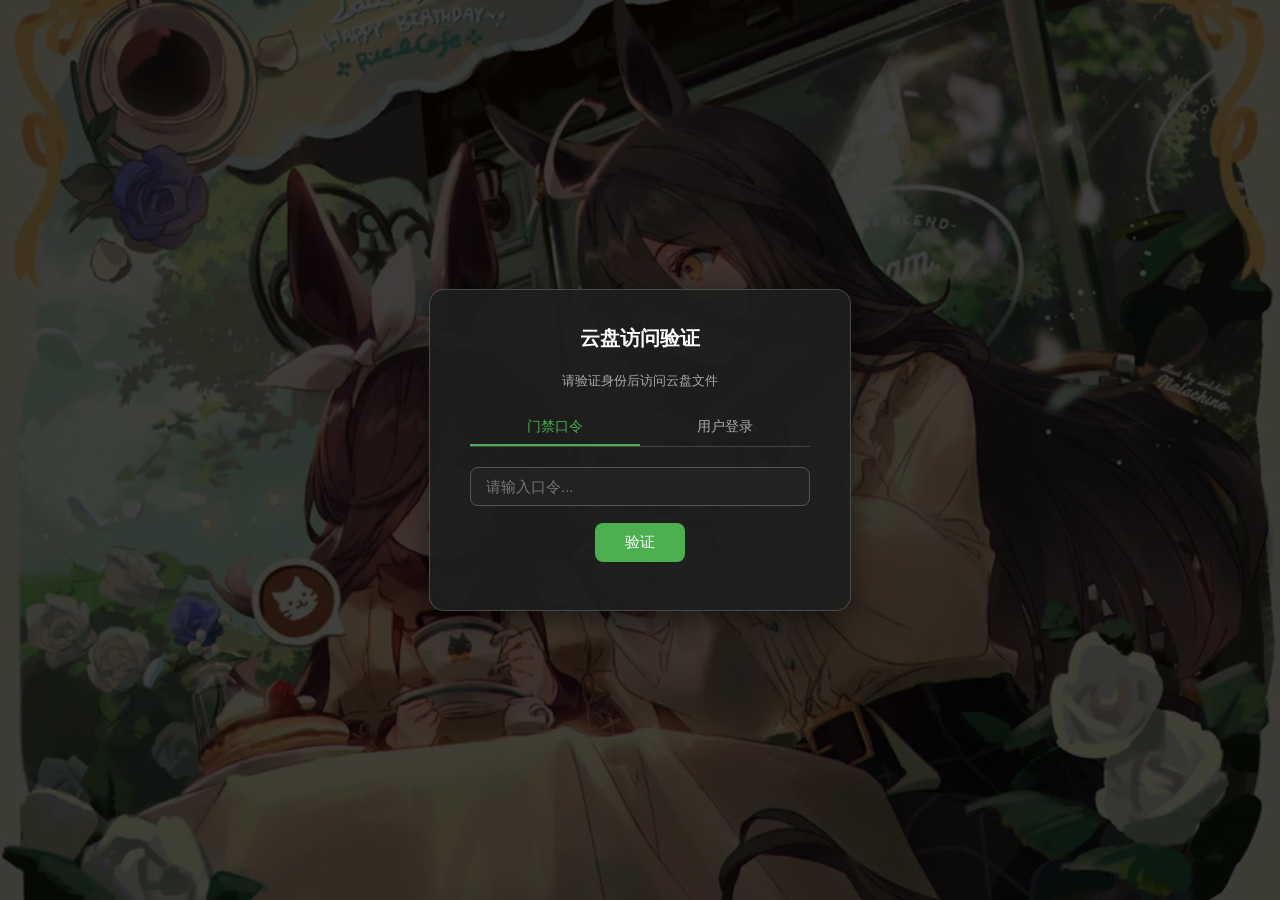
<file: www/cloud.html>
<!DOCTYPE html>
<html lang="zh-CN">
<head>
    <meta charset="UTF-8">
    <title>云盘 - 神秘网站</title>
    <link rel="icon" href="./icon.png" type="image/png">
    <link rel="stylesheet" href="css/common.css">
    <script src="js/utils.js"></script>
    <style>
        .top-bar { justify-content: space-between; }
        .top-bar .left { display: flex; align-items: center; gap: 10px; }
        .top-bar .right { display: flex; align-items: center; gap: 10px; }

        .warn-badge {
            position: fixed; top: 44px; left: 16px; z-index: 999;
            background: rgba(0,0,0,0.65); border: 1px solid rgba(244,67,54,0.4);
            border-radius: 6px; padding: 4px 12px;
            font-size: 12px; color: #f44336; line-height: 1.5;
            pointer-events: none; white-space: nowrap;
        }

        .auth-box { min-width: 340px; }
        .auth-box .subtitle { color: #aaa; font-size: 13px; margin-bottom: 20px; }
        .auth-box input { display: block; width: 100%; box-sizing: border-box; margin-bottom: 12px; }
        .auth-tabs { display: flex; margin-bottom: 20px; border-bottom: 1px solid #444; }
        .auth-tab {
            flex: 1; padding: 8px; cursor: pointer; font-size: 14px;
            color: #aaa; border-bottom: 2px solid transparent; transition: 0.2s;
        }
        .auth-tab.active { color: #4CAF50; border-bottom-color: #4CAF50; }
        .auth-panel { display: none; }
        .auth-panel.active { display: block; }

        .main-panel {
            display: none; flex-direction: column; gap: 20px;
            width: 90%; max-width: 900px; margin-top: 30px;
        }
        .main-panel.visible { display: flex; }

        .panel-card h3 { margin-top: 0; margin-bottom: 15px; font-size: 18px; border-bottom: 1px solid #555; padding-bottom: 10px; }

        .upload-row { display: flex; align-items: center; gap: 12px; flex-wrap: wrap; }
        .upload-row input[type="file"] { display: none; }
        .upload-row .file-label {
            flex: 1; min-width: 200px; padding: 8px 12px; border-radius: 6px;
            background: #222; border: 1px solid #555; color: #aaa; font-size: 14px;
            white-space: nowrap; overflow: hidden; text-overflow: ellipsis;
        }
        .upload-row .file-label.has-file { color: #fff; }
        .btn-upload { background: #2196F3; color: white; border: none; padding: 8px 20px; border-radius: 6px; cursor: pointer; font-size: 14px; }
        .btn-upload:hover { background: #1976D2; }
        .btn-choose { background: #555; color: white; border: none; padding: 8px 16px; border-radius: 6px; cursor: pointer; font-size: 14px; }
        .btn-choose:hover { background: #666; }
        .upload-status { width: 100%; margin-top: 8px; font-size: 13px; }
        .upload-progress-wrap { width: 100%; height: 6px; background: #333; border-radius: 3px; margin-top: 8px; overflow: hidden; display: none; }
        .upload-progress-inner { height: 100%; border-radius: 3px; background: #2196F3; transition: width 0.2s; width: 0%; }
        .upload-status.error { color: #f44336; }
        .upload-status.success { color: #4CAF50; }

        .file-table { width: 100%; border-collapse: collapse; }
        .file-table th, .file-table td { padding: 10px 12px; text-align: left; font-size: 14px; }
        .file-table th { border-bottom: 1px solid #555; color: #aaa; font-weight: normal; }
        .file-table td { border-bottom: 1px solid rgba(255,255,255,0.1); }
        .file-table tr:hover td { background: rgba(255,255,255,0.05); }
        .file-table .col-name { width: auto; }
        .file-table .col-uploader { width: 100px; text-align: center; }
        .file-table .col-size { width: 100px; text-align: right; }
        .file-table .col-time { width: 160px; text-align: center; }
        .file-table .col-action { width: 80px; text-align: center; }
        .btn-download {
            background: #4CAF50; color: white; border: none; padding: 4px 12px;
            border-radius: 4px; cursor: pointer; font-size: 13px;
        }
        .btn-download:hover { background: #45a049; }
        .empty-hint { text-align: center; color: #aaa; padding: 30px 0; font-size: 14px; }

        .btn-admin { background: #ff9800; color: white; border: none; padding: 4px 10px; border-radius: 4px; cursor: pointer; font-size: 12px; margin-left: 4px; }
        .btn-admin:hover { background: #f57c00; }
        .btn-danger { background: #f44336; color: white; border: none; padding: 4px 10px; border-radius: 4px; cursor: pointer; font-size: 12px; margin-left: 4px; }
        .btn-danger:hover { background: #d32f2f; }
        .col-action-wide { width: 160px; text-align: center; }

        .admin-row { display: flex; align-items: center; gap: 10px; flex-wrap: wrap; }
        .admin-row input {
            padding: 6px 10px; border-radius: 6px; border: 1px solid #555;
            background: #222; color: white; font-size: 13px; outline: none; width: 180px;
        }
        .admin-row input::placeholder { color: #888; }

        .space-widget {
            position: fixed; top: 48px; right: 16px; z-index: 998;
            background: rgba(0,0,0,0.75); backdrop-filter: blur(10px);
            border: 1px solid rgba(255,255,255,0.2); border-radius: 10px;
            padding: 10px 14px; width: 200px;
            box-shadow: 0 4px 16px rgba(0,0,0,0.5);
        }
        .space-widget .space-row { display: flex; flex-direction: column; gap: 6px; }
        .space-widget .space-line { display: flex; justify-content: space-between; font-size: 12px; }
        .space-widget .space-label { color: #aaa; }
        .space-widget .space-value { color: #fff; }
        .space-widget .space-free { color: #8BC34A; font-weight: bold; }
        .space-widget .space-bar-wrap { width: 100%; height: 4px; background: #333; border-radius: 2px; overflow: hidden; }
        .space-widget .space-bar-inner { height: 100%; border-radius: 2px; background: linear-gradient(90deg, #4CAF50, #8BC34A); transition: width 0.4s; }
        .space-widget .space-title { font-size: 12px; color: #8BC34A; margin-bottom: 4px; text-align: center; }
        .folder-icon { color: #ffc107; margin-right: 6px; }
        .folder-row { cursor: pointer; }
        .folder-row:hover td { background: rgba(255,255,255,0.1) !important; }
        .folder-name { color: #ffc107; }
        .folder-name:hover { text-decoration: underline; }

        .breadcrumb { display: flex; align-items: center; gap: 4px; font-size: 14px; flex-wrap: wrap; }
        .breadcrumb a { color: #8BC34A; text-decoration: none; cursor: pointer; }
        .breadcrumb a:hover { text-decoration: underline; }
        .breadcrumb .sep { color: #888; }

        .preview-overlay {
            display: none; position: fixed; top: 0; left: 0; width: 100%; height: 100%;
            background: rgba(0,0,0,0.92); z-index: 9999;
            align-items: center; justify-content: center;
        }
        .preview-overlay.active { display: flex; }
        .preview-close {
            position: absolute; top: 20px; right: 30px;
            color: white; font-size: 32px; cursor: pointer; z-index: 1;
            opacity: 0.7; transition: 0.2s; line-height: 1;
            background: none; border: none; outline: none;
        }
        .preview-close:hover { opacity: 1; }
        .preview-content { max-width: 95vw; max-height: 95vh; }
        .preview-content img { max-width: 95vw; max-height: 95vh; object-fit: contain; }
        .preview-content video { max-width: 95vw; max-height: 95vh; }
        .btn-preview {
            background: #9C27B0; color: white; border: none; padding: 4px 10px;
            border-radius: 4px; cursor: pointer; font-size: 12px; margin-left: 4px;
        }
        .btn-preview:hover { background: #7B1FA2; }
    </style>
</head>
<body>

    <!-- 顶部导航 -->
    <div class="top-bar" id="topBar" style="display:none;">
        <div class="left">
            <a href="index.html">← 返回主页</a>
        </div>
        <div class="right">
            <span class="user-info" id="topBarUsername"></span>
            <button onclick="doLogout()">退出</button>
        </div>
    </div>

    <!-- 违规内容警告 -->
    <div class="warn-badge" id="warnBadge" style="display:none;">禁止上传色情、暴力、赌博、邪教等违法违规内容，本站依法必究（并非）</div>

    <!-- 鉴权遮罩 -->
    <div class="auth-overlay" id="authOverlay">
        <div class="auth-box">
            <h2>云盘访问验证</h2>
            <p class="subtitle">请验证身份后访问云盘文件</p>
            <div class="auth-tabs">
                <div class="auth-tab active" data-tab="door" onclick="switchAuthTab('door')">门禁口令</div>
                <div class="auth-tab" data-tab="login" onclick="switchAuthTab('login')">用户登录</div>
            </div>

            <!-- 门禁口令面板 -->
            <div class="auth-panel active" id="panelDoor">
                <input type="text" style="display:none;" autocomplete="username">
                <input type="password" id="doorPassword" placeholder="请输入口令..." autocomplete="new-password" autofocus>
                <button class="btn-primary" onclick="doDoorVerify()">验证</button>
                <div class="error" id="doorError"></div>
            </div>

            <!-- 用户登录面板 -->
            <div class="auth-panel" id="panelLogin">
                <input type="text" id="loginUsername" placeholder="用户名" autocomplete="off">
                <input type="password" id="loginPassword" placeholder="密码">
                <button class="btn-primary" onclick="doCloudLogin()">登录</button>
                <div class="error" id="loginError"></div>
            </div>
        </div>
    </div>

    <!-- 空间悬浮窗 -->
    <div class="space-widget" id="spaceWidget" style="display:none;">
        <div class="space-title">💾 存储空间</div>
        <div class="space-row">
            <div class="space-line"><span class="space-label">已用</span><span class="space-value" id="spaceUsed">-</span></div>
            <div class="space-line"><span class="space-label">剩余</span><span class="space-free" id="spaceFree">-</span></div>
            <div class="space-bar-wrap"><div class="space-bar-inner" id="spaceBar" style="width:0%;"></div></div>
        </div>
    </div>

    <!-- 主面板 -->
    <div class="main-panel" id="mainPanel">

        <!-- 上传区域 -->
        <div class="panel-card" id="uploadCard">
            <h3>📤 上传文件</h3>
            <div class="upload-row">
                <input type="file" id="fileInput" onchange="onFileSelected()">
                <span class="file-label" id="fileLabel">未选择文件</span>
                <button class="btn-choose" onclick="$('fileInput').click()">选择文件</button>
                <button class="btn-upload" onclick="doUpload()">上传</button>
            </div>
            <div class="upload-status" id="uploadStatus"></div>
            <div class="upload-progress-wrap" id="uploadProgressWrap"><div class="upload-progress-inner" id="uploadProgressBar"></div></div>
        </div>

        <!-- 管理操作（仅管理员可见） -->
        <div class="panel-card" id="adminCard" style="display:none;">
            <h3>🔧 管理操作</h3>
            <div class="admin-row">
                <input type="text" id="mkdirName" placeholder="新文件夹名...">
                <button class="btn-upload" onclick="doMkdir()">新建文件夹</button>
            </div>
            <div class="upload-status" id="adminStatus"></div>
        </div>

        <!-- 文件列表 -->
        <div class="panel-card">
            <h3>📁 文件列表 <button class="btn-choose" style="float:right;font-size:12px;" onclick="loadFileList()">刷新</button></h3>
            <div class="breadcrumb" id="breadcrumb" style="margin-bottom:12px;"></div>
            <table class="file-table">
                <thead>
                    <tr>
                        <th class="col-name">文件名</th>
                        <th class="col-uploader">上传者</th>
                        <th class="col-size">大小</th>
                        <th class="col-time">修改时间</th>
                        <th class="col-action">操作</th>
                    </tr>
                </thead>
                <tbody id="fileTableBody">
                    <tr><td colspan="5" class="empty-hint">加载中...</td></tr>
                </tbody>
            </table>
        </div>
    </div>

    <!-- 预览弹窗 -->
    <div class="preview-overlay" id="previewOverlay" onclick="closePreview()">
        <button class="preview-close" onclick="closePreview()" title="关闭">&times;</button>
        <div class="preview-content" id="previewContent" onclick="event.stopPropagation()"></div>
    </div>

    <script>
        var authToken = '';
        var currentUser = null;
        var currentPath = '';

        function buildQuery(path) {
            return path ? '?path=' + encodeURIComponent(path) : '';
        }

        function navigateTo(path) {
            currentPath = path;
            loadFileList();
        }

        function buildBreadcrumb(path) {
            var bc = $('breadcrumb');
            if (!path) {
                bc.innerHTML = '<span style="color:#aaa;">📁 根目录</span>';
                return;
            }
            var parts = path.split('/');
            var html = '<a onclick="navigateTo(\'\')">📁 根目录</a>';
            var cumulative = '';
            for (var i = 0; i < parts.length; i++) {
                cumulative += (cumulative ? '/' : '') + parts[i];
                html += ' <span class="sep">/</span> <a onclick="navigateTo(\'' + escapeAttr(cumulative) + '\')">' + escapeHtml(parts[i]) + '</a>';
            }
            bc.innerHTML = html;
        }

        function api(url, method, body) {
            var headers = {};
            if (body && !(body instanceof FormData)) {
                headers['Content-Type'] = 'application/json';
            }
            if (authToken) headers['Authorization'] = 'Bearer ' + authToken;
            var opts = { method: method, headers: headers };
            if (body) {
                opts.body = body instanceof FormData ? body : JSON.stringify(body);
            }
            return fetch(url, opts).then(function(r) {
                if (r.status === 401 && !url.endsWith('/api/me')) {
                    handleAuthExpired();
                    return Promise.reject('unauthorized');
                }
                return r;
            });
        }

        function handleAuthExpired() {
            authToken = '';
            currentUser = null;
            localStorage.removeItem('authToken');
            localStorage.removeItem('currentUser');
            $('mainPanel').classList.remove('visible');
            $('authOverlay').style.display = 'flex';
            $('topBar').style.display = 'none';
        }

        // === 鉴权切换 ===
        function switchAuthTab(tab) {
            document.querySelectorAll('.auth-tab').forEach(function(t) { t.classList.remove('active'); });
            document.querySelectorAll('.auth-panel').forEach(function(p) { p.classList.remove('active'); });
            document.querySelector('[data-tab="' + tab + '"]').classList.add('active');
            $('panel' + (tab === 'door' ? 'Door' : 'Login')).classList.add('active');
            $('doorError').textContent = '';
            $('loginError').textContent = '';
        }

        // === 门禁口令 ===
        function doDoorVerify() {
            var pw = $('doorPassword').value;
            $('doorError').textContent = '';
            if (!pw) { $('doorError').textContent = '请输入口令'; return; }

            fetch('/api/verify', {
                method: 'POST',
                headers: { 'Content-Type': 'application/json' },
                body: JSON.stringify({ password: pw })
            }).then(function(r) { return r.json(); }).then(function(data) {
                if (data.success) {
                    authToken = data.token;
                    currentUser = { username: '', role: 'door', user_id: 0 };
                    onAuthSuccess();
                } else {
                    $('doorError').textContent = data.error || '口令错误';
                }
            }).catch(function() {
                $('doorError').textContent = '连接服务器失败';
            });
        }

        // === 用户登录 ===
        function doCloudLogin() {
            var u = $('loginUsername').value.trim();
            var p = $('loginPassword').value;
            $('loginError').textContent = '';
            if (!u || !p) { $('loginError').textContent = '请填写用户名和密码'; return; }

            fetch('/api/login', {
                method: 'POST',
                headers: { 'Content-Type': 'application/json' },
                body: JSON.stringify({ username: u, password: p })
            }).then(function(r) { return r.json(); }).then(function(data) {
                if (data.success) {
                    authToken = data.token;
                    currentUser = { username: data.username, role: data.role, user_id: data.user_id };
                    localStorage.setItem('authToken', authToken);
                    localStorage.setItem('currentUser', JSON.stringify(currentUser));
                    onAuthSuccess();
                } else {
                    $('loginError').textContent = data.error || '登录失败';
                }
            }).catch(function() {
                $('loginError').textContent = '网络错误';
            });
        }

        function onAuthSuccess() {
            $('authOverlay').style.display = 'none';
            $('mainPanel').classList.add('visible');
            $('topBar').style.display = 'flex';
            $('topBarUsername').textContent = currentUser.role !== 'door' ? currentUser.username : '访客';

            $('uploadCard').style.display = '';
            $('adminCard').style.display = currentUser.role === 'admin' ? '' : 'none';
            $('warnBadge').style.display = '';

            loadFileList();
            loadSpace();
        }

        function doLogout() {
            authToken = '';
            currentUser = null;
            localStorage.removeItem('authToken');
            localStorage.removeItem('currentUser');
            $('mainPanel').classList.remove('visible');
            $('authOverlay').style.display = 'flex';
            $('topBar').style.display = 'none';
            $('warnBadge').style.display = 'none';
            $('doorPassword').value = '';
            $('doorError').textContent = '';
            $('loginError').textContent = '';
        }

        // === 文件列表 ===
        function loadFileList() {
            var url = '/api/cloud/list' + buildQuery(currentPath);
            api(url, 'GET').then(function(r) { return r.json(); }).then(function(data) {
                var tbody = $('fileTableBody');
                var isAdmin = currentUser && currentUser.role === 'admin';
                var colSpan = isAdmin ? 6 : 5;

                buildBreadcrumb(data.path || '');

                if (!data.files || data.files.length === 0) {
                    tbody.innerHTML = '<tr><td colspan="' + colSpan + '" class="empty-hint">暂无文件</td></tr>';
                    updateTableHeader(isAdmin);
                    return;
                }
                var html = '';
                data.files.forEach(function(f) {
                    var icon = f.isDir ? '<span class="folder-icon">📁</span>' : '<span style="color:#888;margin-right:6px;">📄</span>';
                    var displayName = f.isDir ? '<span class="folder-name">' + escapeHtml(f.name) + '</span>' : escapeHtml(f.name);
                    var sizeStr = f.isDir ? '-' : formatSize(f.size);
                    var rowClass = f.isDir ? ' class="folder-row"' : '';
                    var click = f.isDir ? ' onclick="if(event.target.tagName!==\'BUTTON\')navigateTo(\'' + escapeAttr(currentPath ? currentPath + '/' + f.name : f.name) + '\')"' : '';
                    var actionHtml;
                    if (f.isDir) {
                        actionHtml = '<button class="btn-download" onclick="navigateTo(\'' + escapeAttr(currentPath ? currentPath + '/' + f.name : f.name) + '\')">进入</button>';
                    } else {
                        actionHtml = '<button class="btn-download" onclick="downloadFile(\'' + escapeAttr(f.name) + '\')">下载</button>';
                        if (isPreviewable(f.name)) {
                            actionHtml += '<button class="btn-preview" onclick="event.stopPropagation();previewFile(\'' + escapeAttr(f.name) + '\')">预览</button>';
                        }
                    }
                    if (isAdmin) {
                        actionHtml += '<button class="btn-admin" onclick="doRename(\'' + escapeAttr(f.name) + '\')">重命名</button>';
                        actionHtml += '<button class="btn-danger" onclick="doDelete(\'' + escapeAttr(f.name) + '\')">删除</button>';
                    }
                    html += '<tr' + rowClass + click + '>'
                        + '<td class="col-name">' + icon + displayName + '</td>'
                        + '<td class="col-uploader">' + escapeHtml(f.uploader || 'admin') + '</td>'
                        + '<td class="col-size">' + sizeStr + '</td>'
                        + '<td class="col-time">' + f.modTime + '</td>'
                        + '<td class="' + (isAdmin ? 'col-action-wide' : 'col-action') + '">' + actionHtml + '</td>'
                        + '</tr>';
                });
                tbody.innerHTML = html;
                updateTableHeader(isAdmin);
            }).catch(function(e) {
                if (e !== 'unauthorized') {
                    $('fileTableBody').innerHTML = '<tr><td colspan="5" class="empty-hint" style="color:#f44336;">加载失败，请刷新重试</td></tr>';
                }
            });
        }

        function updateTableHeader(isAdmin) {
            var thead = document.querySelector('.file-table thead tr');
            thead.innerHTML = '<th class="col-name">文件名</th>'
                + '<th class="col-uploader">上传者</th>'
                + '<th class="col-size">大小</th>'
                + '<th class="col-time">修改时间</th>'
                + '<th class="' + (isAdmin ? 'col-action-wide' : 'col-action') + '">操作</th>';
        }

        function downloadFile(filename) {
            var url = '/api/cloud/download?file=' + encodeURIComponent(filename)
                + '&token=' + encodeURIComponent(authToken);
            if (currentPath) url += '&path=' + encodeURIComponent(currentPath);
            window.location.href = url;
        }

        // === 预览 ===
        var previewExts = {
            image: ['jpg','jpeg','png','gif','webp','bmp','svg'],
            video: ['mp4','webm','mkv','mov','avi','m4v','flv']
        };

        function getPreviewType(filename) {
            var ext = filename.split('.').pop().toLowerCase();
            if (previewExts.image.indexOf(ext) !== -1) return 'image';
            if (previewExts.video.indexOf(ext) !== -1) return 'video';
            return null;
        }

        function isPreviewable(filename) {
            return getPreviewType(filename) !== null;
        }

        function previewFile(filename) {
            var type = getPreviewType(filename);
            if (!type) return downloadFile(filename);

            var url = '/api/cloud/download?file=' + encodeURIComponent(filename)
                + '&preview=1&token=' + encodeURIComponent(authToken);
            if (currentPath) url += '&path=' + encodeURIComponent(currentPath);

            var container = $('previewContent');
            container.innerHTML = '';

            if (type === 'image') {
                var img = document.createElement('img');
                img.src = url;
                img.alt = filename;
                container.appendChild(img);
            } else if (type === 'video') {
                var video = document.createElement('video');
                video.src = url;
                video.controls = true;
                video.autoplay = true;
                video.setAttribute('playsinline', '');
                container.appendChild(video);
            }

            $('previewOverlay').classList.add('active');
        }

        function closePreview() {
            $('previewOverlay').classList.remove('active');
            var container = $('previewContent');
            container.innerHTML = '';
        }

        // === 文件上传 ===
        function onFileSelected() {
            var input = $('fileInput');
            var label = $('fileLabel');
            $('uploadStatus').textContent = '';
            $('uploadStatus').className = 'upload-status';
            if (input.files.length > 0) {
                label.textContent = input.files[0].name;
                label.classList.add('has-file');
            } else {
                label.textContent = '未选择文件';
                label.classList.remove('has-file');
            }
        }

        function doUpload() {
            var input = $('fileInput');
            var status = $('uploadStatus');
            var progWrap = $('uploadProgressWrap');
            var progBar = $('uploadProgressBar');
            status.textContent = '';
            status.className = 'upload-status';
            progWrap.style.display = 'none';
            progBar.style.width = '0%';

            if (input.files.length === 0) {
                status.textContent = '请先选择文件';
                status.className = 'upload-status error';
                return;
            }

            var file = input.files[0];
            var formData = new FormData();
            formData.append('file', file);

            status.textContent = '上传中 0% ...';
            progWrap.style.display = 'block';

            var xhr = new XMLHttpRequest();
            xhr.open('POST', '/api/cloud/upload' + buildQuery(currentPath));
            xhr.setRequestHeader('Authorization', 'Bearer ' + authToken);

            xhr.upload.onprogress = function(e) {
                if (e.lengthComputable) {
                    var pct = Math.round(e.loaded / e.total * 100);
                    progBar.style.width = pct + '%';
                    status.textContent = '上传中 ' + pct + '% (' + formatSize(e.loaded) + ' / ' + formatSize(e.total) + ')';
                }
            };

            xhr.onload = function() {
                progWrap.style.display = 'none';
                if (xhr.status === 401) { handleAuthExpired(); return; }
                try {
                    var data = JSON.parse(xhr.responseText);
                    if (data.success) {
                        status.textContent = '上传成功: ' + data.filename;
                        status.className = 'upload-status success';
                        input.value = '';
                        onFileSelected();
                        loadFileList();
                    } else {
                        status.textContent = data.error || '上传失败';
                        status.className = 'upload-status error';
                    }
                } catch (e) {
                    status.textContent = '上传失败，服务器返回异常';
                    status.className = 'upload-status error';
                }
            };

            xhr.onerror = function() {
                progWrap.style.display = 'none';
                status.textContent = '上传失败，网络错误';
                status.className = 'upload-status error';
            };

            xhr.send(formData);
        }

        // === 存储空间 ===
        function loadSpace() {
            api('/api/cloud/space', 'GET').then(function(r) { return r.json(); }).then(function(data) {
                if (data.error || !data.total) {
                    $('spaceWidget').style.display = 'none';
                    return;
                }
                var used = data.used || 0;
                var total = data.total || 0;
                var free = data.free || 0;
                $('spaceUsed').textContent = formatSize(used) + ' / ' + formatSize(total);
                $('spaceFree').textContent = formatSize(free);
                var pct = total > 0 ? Math.min((used / total) * 100, 100) : 0;
                $('spaceBar').style.width = pct + '%';
                if (pct > 90) {
                    $('spaceBar').style.background = 'linear-gradient(90deg, #f44336, #ff9800)';
                } else {
                    $('spaceBar').style.background = 'linear-gradient(90deg, #4CAF50, #8BC34A)';
                }
                $('spaceWidget').style.display = 'block';
            }).catch(function() {});
        }

        // === 管理员操作 ===
        function doMkdir() {
            var input = $('mkdirName');
            var name = input.value.trim();
            var status = $('adminStatus');
            status.textContent = '';
            status.className = 'upload-status';

            if (!name) {
                status.textContent = '请输入文件夹名';
                status.className = 'upload-status error';
                return;
            }

            api('/api/cloud/mkdir' + buildQuery(currentPath), 'POST', { name: name }).then(function(r) { return r.json(); }).then(function(data) {
                if (data.success) {
                    status.textContent = '文件夹已创建: ' + name;
                    status.className = 'upload-status success';
                    input.value = '';
                    loadFileList();
                } else {
                    status.textContent = data.error || '创建失败';
                    status.className = 'upload-status error';
                }
            }).catch(function() {
                status.textContent = '请求失败';
                status.className = 'upload-status error';
            });
        }

        function doDelete(name) {
            if (!confirm('确定要删除 "' + name + '" 吗？此操作不可恢复。')) return;

            var delUrl = '/api/cloud/delete?name=' + encodeURIComponent(name);
            if (currentPath) delUrl += '&path=' + encodeURIComponent(currentPath);
            api(delUrl, 'DELETE').then(function(r) { return r.json(); }).then(function(data) {
                if (data.success) {
                    loadFileList();
                    loadSpace();
                } else {
                    alert('删除失败: ' + (data.error || '未知错误'));
                }
            }).catch(function() {
                alert('请求失败');
            });
        }

        function doRename(oldName) {
            var newName = prompt('重命名 "' + oldName + '" 为:', oldName);
            if (!newName || newName === oldName) return;

            api('/api/cloud/move' + buildQuery(currentPath), 'POST', { from: oldName, to: newName }).then(function(r) { return r.json(); }).then(function(data) {
                if (data.success) {
                    loadFileList();
                } else {
                    alert('重命名失败: ' + (data.error || '未知错误'));
                }
            }).catch(function() {
                alert('请求失败');
            });
        }

        // === 键盘事件 ===
        $('doorPassword').addEventListener('keydown', function(e) {
            if (e.key === 'Enter') doDoorVerify();
        });
        $('loginPassword').addEventListener('keydown', function(e) {
            if (e.key === 'Enter') doCloudLogin();
        });

        // === 键盘事件 ===
        document.addEventListener('keydown', function(e) {
            if (e.key === 'Escape') closePreview();
        });

        // === 初始化：检查是否有已保存的登录态 ===
        function initAuth() {
            var savedToken = localStorage.getItem('authToken');
            var savedUser = localStorage.getItem('currentUser');
            if (!savedToken || !savedUser) return;

            authToken = savedToken;
            try { currentUser = JSON.parse(savedUser); } catch(e) { currentUser = null; }
            if (!currentUser || currentUser.role === 'door') {
                authToken = '';
                currentUser = null;
                localStorage.removeItem('authToken');
                localStorage.removeItem('currentUser');
                return;
            }

            fetch('/api/me', { headers: { 'Authorization': 'Bearer ' + authToken } })
                .then(function(r) {
                    if (r.ok) return r.json();
                    throw new Error('invalid');
                })
                .then(function(data) {
                    if (data.role !== 'user' && data.role !== 'admin') throw new Error('invalid');
                    currentUser = data;
                    localStorage.setItem('currentUser', JSON.stringify(currentUser));
                    onAuthSuccess();
                })
                .catch(function() {
                    authToken = '';
                    currentUser = null;
                    localStorage.removeItem('authToken');
                    localStorage.removeItem('currentUser');
                });
        }

        initAuth();
    </script>
</body>
</html>
</file>
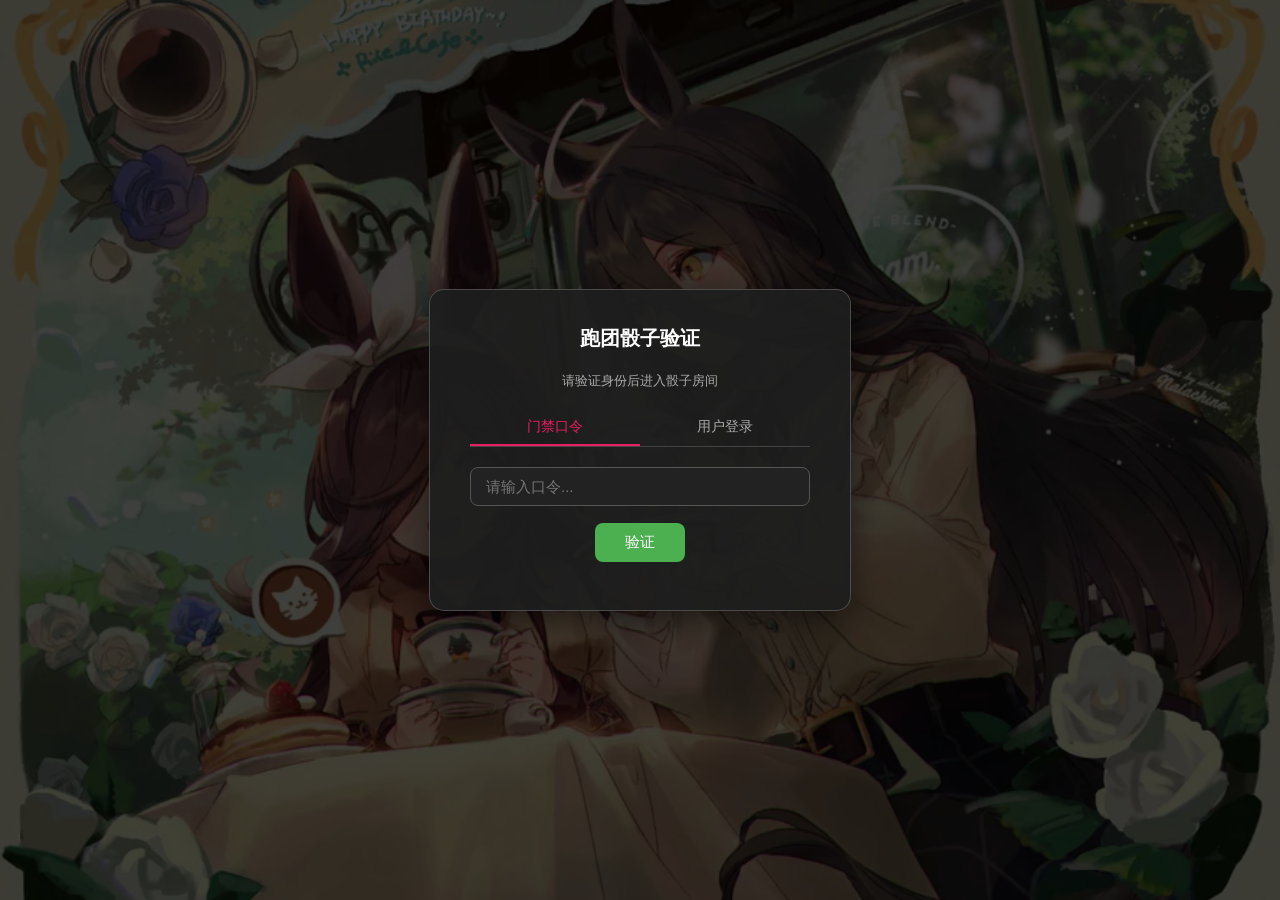
<file: www/dice.html>
<!DOCTYPE html>
<html lang="zh-CN">
<head>
    <meta charset="UTF-8">
    <meta name="viewport" content="width=device-width, initial-scale=1.0">
    <title>跑团骰子 - 神秘网站</title>
    <link rel="icon" href="./icon.png" type="image/png">
    <link rel="stylesheet" href="css/common.css">
    <script src="js/utils.js"></script>
    <style>
        .top-bar { justify-content: space-between; }
        .top-bar .left, .top-bar .right { display: flex; align-items: center; gap: 10px; }
        .top-bar .dice-link { border-color: #E91E63; color: #F48FB1; }
        .top-bar .room-input {
            width: 120px; padding: 4px 10px; font-size: 13px; border-radius: 6px;
            border: 1px solid rgba(255,255,255,0.3); background: rgba(255,255,255,0.12);
            color: white; outline: none;
        }
        .top-bar .room-input::placeholder { color: #bbb; }
        .top-bar .room-enter {
            padding: 4px 14px; font-size: 13px; border-radius: 6px; cursor: pointer;
            border: 1px solid rgba(255,255,255,0.3); background: rgba(255,255,255,0.15); color: #fff;
        }
        .top-bar .room-enter:hover { background: rgba(255,255,255,0.3); }
        /* 输入框里的房间名还没「进入」时把按钮点亮，提示还差一步 */
        .top-bar .room-enter.pending {
            border-color: #E91E63; color: #fff; font-weight: bold;
            background: rgba(233,30,99,0.45);
            animation: roomPulse 1.4s ease-in-out infinite;
        }
        @keyframes roomPulse {
            0%, 100% { box-shadow: 0 0 0 0 rgba(233,30,99,0.6); }
            50%      { box-shadow: 0 0 0 7px rgba(233,30,99,0); }
        }

        .auth-box { min-width: 340px; }
        .auth-box .subtitle { color: #aaa; font-size: 13px; margin-bottom: 20px; }
        .auth-box input { display: block; width: 100%; box-sizing: border-box; margin-bottom: 12px; }
        .auth-tabs { display: flex; margin-bottom: 20px; border-bottom: 1px solid #444; }
        .auth-tab {
            flex: 1; padding: 8px; cursor: pointer; font-size: 14px;
            color: #aaa; border-bottom: 2px solid transparent; transition: 0.2s;
        }
        .auth-tab.active { color: #E91E63; border-bottom-color: #E91E63; }
        .auth-panel { display: none; }
        .auth-panel.active { display: block; }

        .main-panel {
            display: none; gap: 20px;
            width: 94%; max-width: 1280px;
            height: calc(100vh - 100px); margin-top: 50px;
        }
        .main-panel.visible { display: flex; }

        .panel {
            border-radius: 15px; background: rgba(0, 0, 0, 0.5);
            backdrop-filter: blur(10px); -webkit-backdrop-filter: blur(10px);
            border: 1px solid rgba(255, 255, 255, 0.2);
            box-shadow: 0 8px 32px rgba(0, 0, 0, 0.5);
            display: flex; flex-direction: column; min-height: 0;
        }

        /* === 左侧：投掷台 === */
        .console { flex: 0 0 400px; padding: 18px 20px; overflow-y: auto; }
        .console h3 {
            margin: 0 0 14px; font-size: 16px; text-align: center;
            border-bottom: 1px solid #555; padding-bottom: 10px;
        }
        .field { margin-bottom: 14px; }
        .field > label {
            display: block; font-size: 12px; color: #bbb; margin-bottom: 6px;
            letter-spacing: 1px;
        }
        .field input[type=text], .field input[type=number] {
            width: 100%; box-sizing: border-box; padding: 9px 12px; font-size: 14px;
            border-radius: 8px; border: 1px solid #555; background: #222; color: white; outline: none;
        }
        .field input:focus { border-color: #E91E63; }
        .field input::placeholder { color: #777; }

        .chips { display: flex; flex-wrap: wrap; gap: 6px; margin-top: 8px; }
        .chip {
            padding: 4px 10px; font-size: 12px; border-radius: 12px; cursor: pointer;
            border: 1px solid rgba(255,255,255,0.25); background: rgba(255,255,255,0.1);
            color: #ddd; transition: 0.15s; user-select: none;
        }
        .chip:hover { background: rgba(233,30,99,0.35); border-color: #E91E63; color: #fff; }
        .chip.tpl { border-color: rgba(156,39,176,0.6); }
        .chip.tpl:hover { background: rgba(156,39,176,0.4); border-color: #CE93D8; }
        .chip.mode { padding: 6px 18px; font-size: 13px; border-radius: 14px; }
        .chip.mode.active {
            background: linear-gradient(135deg, #E91E63, #9C27B0);
            border-color: #F48FB1; color: #fff; font-weight: bold;
            box-shadow: 0 0 12px rgba(233,30,99,0.5);
        }
        .chip.mode.active:hover { background: linear-gradient(135deg, #E91E63, #9C27B0); }

        .expr-input {
            font-family: 'Consolas', 'Courier New', monospace !important;
            font-size: 18px !important; letter-spacing: 1px;
        }
        .expr-preview { font-size: 12px; margin-top: 6px; min-height: 16px; color: #8BC34A; }
        .expr-preview.error { color: #f44336; }

        /* 骰子组合输入框 + 右侧清空按钮 */
        .expr-row { display: flex; gap: 8px; align-items: stretch; }
        .expr-row .expr-input { flex: 1; min-width: 0; }
        .expr-clear {
            flex: 0 0 auto; padding: 0 18px; font-size: 14px; font-weight: bold;
            border-radius: 8px; cursor: pointer; white-space: nowrap;
            border: 1px solid rgba(244,67,54,0.65); background: rgba(244,67,54,0.18); color: #EF9A9A;
            transition: 0.15s;
        }
        .expr-clear:hover:not(:disabled) { background: #F44336; border-color: #F44336; color: #fff; }
        .expr-clear:active:not(:disabled) { transform: scale(0.97); }
        .expr-clear:disabled { opacity: 0.3; cursor: not-allowed; }

        .dice-grid { display: grid; grid-template-columns: repeat(4, 1fr); gap: 8px; margin-top: 8px; }
        .dice-btn {
            padding: 10px 0; font-size: 15px; font-weight: bold; border-radius: 8px; cursor: pointer;
            border: 1px solid rgba(255,255,255,0.3); background: rgba(255,255,255,0.12);
            color: #fff; transition: 0.15s;
        }
        .dice-btn:hover { background: rgba(233,30,99,0.45); border-color: #E91E63; transform: translateY(-1px); }
        .dice-btn:active { transform: translateY(0); }

        .count-row { display: flex; align-items: center; gap: 8px; }
        .count-row button {
            width: 34px; height: 34px; font-size: 18px; line-height: 1; border-radius: 8px; cursor: pointer;
            border: 1px solid rgba(255,255,255,0.3); background: rgba(255,255,255,0.12); color: white;
        }
        .count-row button:hover { background: rgba(255,255,255,0.28); }
        .count-row input { flex: 1; text-align: center; }

        .roll-btn {
            width: 100%; padding: 14px; font-size: 18px; font-weight: bold; letter-spacing: 4px;
            border: none; border-radius: 10px; cursor: pointer; color: white;
            background: linear-gradient(135deg, #E91E63, #9C27B0);
            box-shadow: 0 4px 18px rgba(233,30,99,0.4); transition: 0.2s;
        }
        .roll-btn:hover { box-shadow: 0 6px 24px rgba(233,30,99,0.7); transform: translateY(-1px); }
        .roll-btn:active { transform: translateY(0) scale(0.99); }
        .roll-btn:disabled { opacity: 0.5; cursor: not-allowed; transform: none; box-shadow: none; }

        .preset-item {
            display: flex; align-items: center; gap: 8px; padding: 7px 10px; margin-bottom: 6px;
            background: rgba(255,255,255,0.08); border-radius: 8px; font-size: 13px;
        }
        .preset-item .pname { flex: 1; cursor: pointer; word-break: break-all; }
        .preset-item .pname:hover { color: #F48FB1; }
        .preset-item .pexpr {
            font-family: 'Consolas', monospace; font-size: 12px; color: #CE93D8;
        }
        .preset-item .pdel {
            border: none; background: transparent; color: #888; cursor: pointer; font-size: 15px; padding: 0 4px;
        }
        .preset-item .pdel:hover { color: #f44336; }

        .hint { font-size: 12px; color: #888; text-align: center; padding: 10px 0; }

        /* === 右侧：公共记录 === */
        .log-panel { flex: 1; padding: 18px 20px; }
        .log-head {
            display: flex; align-items: center; justify-content: space-between;
            border-bottom: 1px solid #555; padding-bottom: 10px; margin-bottom: 12px;
        }
        .log-head h3 { margin: 0; font-size: 16px; }
        .log-head .meta { font-size: 12px; color: #aaa; display: flex; align-items: center; gap: 12px; }
        .dot { display: inline-block; width: 7px; height: 7px; border-radius: 50%; background: #4CAF50; margin-right: 5px; }
        .dot.off { background: #777; }
        .btn-clear {
            padding: 4px 12px; font-size: 12px; border-radius: 6px; cursor: pointer;
            border: 1px solid rgba(244,67,54,0.6); background: rgba(244,67,54,0.15); color: #EF9A9A;
        }
        .btn-clear:hover { background: rgba(244,67,54,0.35); }

        .roll-list { flex: 1; overflow-y: auto; padding-right: 4px; }

        .roll {
            padding: 12px 14px; margin-bottom: 10px; border-radius: 10px;
            background: rgba(255,255,255,0.08); border-left: 3px solid rgba(255,255,255,0.25);
            transition: background 0.3s;
        }
        .roll.mine { border-left-color: #4CAF50; background: rgba(76,175,80,0.12); }
        .roll.crit-success { border-left-color: #FFD54F; background: rgba(255,213,79,0.16); box-shadow: 0 0 18px rgba(255,213,79,0.25); }
        .roll.crit-fumble { border-left-color: #F44336; background: rgba(244,67,54,0.14); }
        .roll.fresh { animation: pop 0.45s ease-out; }
        @keyframes pop {
            0% { opacity: 0; transform: translateY(-10px) scale(0.97); }
            100% { opacity: 1; transform: none; }
        }

        .roll-top { display: flex; align-items: baseline; gap: 8px; margin-bottom: 6px; flex-wrap: wrap; }
        .roll-char { font-weight: bold; font-size: 15px; color: #fff; }
        .roll-name {
            font-size: 12px; padding: 2px 9px; border-radius: 10px;
            background: rgba(156,39,176,0.5); color: #E1BEE7;
        }
        .roll-account { font-size: 11px; color: #888; }
        .roll-time { font-size: 11px; color: #888; margin-left: auto; }
        .roll-crit-tag { font-size: 12px; font-weight: bold; }
        .roll-crit-tag.success { color: #FFD54F; }
        .roll-crit-tag.fumble { color: #EF5350; }

        .roll-body { display: flex; align-items: center; gap: 10px; flex-wrap: wrap; }
        .dice-strip { display: flex; align-items: center; gap: 4px; flex-wrap: wrap; }
        .die {
            min-width: 26px; height: 26px; padding: 0 5px; box-sizing: border-box;
            display: inline-flex; align-items: center; justify-content: center;
            font-size: 14px; font-weight: bold; border-radius: 6px;
            background: rgba(255,255,255,0.2); border: 1px solid rgba(255,255,255,0.3);
        }
        .die.dropped { opacity: 0.35; text-decoration: line-through; background: transparent; }
        .die.exploded { background: rgba(255,152,0,0.45); border-color: #FFB74D; }
        .die.max { background: rgba(76,175,80,0.55); border-color: #81C784; }
        .die.min { background: rgba(244,67,54,0.5); border-color: #EF9A9A; }
        .op { color: #aaa; font-size: 14px; margin: 0 2px; }
        .mod-chip {
            min-width: 26px; height: 26px; padding: 0 6px; box-sizing: border-box;
            display: inline-flex; align-items: center; justify-content: center;
            font-size: 14px; border-radius: 6px; color: #CE93D8;
            background: rgba(156,39,176,0.25); border: 1px solid rgba(156,39,176,0.5);
        }
        .roll-total {
            margin-left: auto; font-size: 24px; font-weight: bold; color: #F48FB1;
            font-family: 'Consolas', monospace;
        }
        .roll.crit-success .roll-total { color: #FFD54F; }
        .roll.crit-fumble .roll-total { color: #EF5350; }
        .roll-expr {
            font-family: 'Consolas', monospace; font-size: 11px; color: #777; margin-top: 6px;
        }
        .roll-del {
            border: none; background: transparent; color: #666; cursor: pointer;
            font-size: 13px; padding: 0 2px; align-self: flex-start;
        }
        .roll-del:hover { color: #f44336; }

        @media (max-width: 900px) {
            .main-panel { flex-direction: column; height: auto; margin-top: 50px; padding-bottom: 20px; }
            .console { flex: none; }
            .log-panel { min-height: 400px; }
            .roll-list { max-height: 60vh; }
        }
    </style>
</head>
<body>

    <!-- 顶部导航 -->
    <div class="top-bar" id="topBar" style="display:none;">
        <div class="left">
            <a href="index.html">← 返回主页</a>
            <span style="font-size:13px;color:#ddd;">房间</span>
            <input class="room-input" id="roomInput" placeholder="房间名" list="roomList" maxlength="24">
            <button class="room-enter" id="enterRoomBtn" onclick="applyRoom()">进入</button>
            <datalist id="roomList"></datalist>
        </div>
        <div class="right">
            <span class="user-info" id="topBarUsername"></span>
            <button onclick="doLogout()">退出</button>
        </div>
    </div>

    <!-- 鉴权遮罩 -->
    <div class="auth-overlay" id="authOverlay" style="display:none;">
        <div class="auth-box">
            <h2>跑团骰子验证</h2>
            <p class="subtitle">请验证身份后进入骰子房间</p>
            <div class="auth-tabs">
                <div class="auth-tab active" data-tab="door" onclick="switchAuthTab('door')">门禁口令</div>
                <div class="auth-tab" data-tab="login" onclick="switchAuthTab('login')">用户登录</div>
            </div>

            <div class="auth-panel active" id="panelDoor">
                <input type="text" style="display:none;" autocomplete="username">
                <input type="password" id="doorPassword" placeholder="请输入口令..." autocomplete="new-password" autofocus>
                <button class="btn-primary" onclick="doDoorVerify()">验证</button>
                <div class="error" id="doorError"></div>
            </div>

            <div class="auth-panel" id="panelLogin">
                <input type="text" id="loginUsername" placeholder="用户名" autocomplete="off">
                <input type="password" id="loginPassword" placeholder="密码">
                <button class="btn-primary" onclick="doDiceLogin()">登录</button>
                <div class="error" id="loginError"></div>
            </div>
        </div>
    </div>

    <!-- 主面板 -->
    <div class="main-panel" id="mainPanel">

        <!-- 投掷台 -->
        <div class="panel console">
            <h3>🎲 投掷台</h3>

            <div class="field">
                <label>角色名</label>
                <input type="text" id="characterInput" placeholder="例如：阿尔缇娜" maxlength="32">
                <div class="hint" id="characterHint" style="text-align:left;padding:6px 0 0;"></div>
            </div>

            <div class="field">
                <label>掷骰名称（这次掷骰是为了什么）</label>
                <input type="text" id="rollNameInput" placeholder="例如：先攻 / 攻击检定" maxlength="32">
                <div class="chips" id="rollNameChips"></div>
            </div>

            <div class="field">
                <label>骰子组合</label>
                <div class="expr-row">
                    <input type="text" class="expr-input" id="exprInput" placeholder="例如 2d6+3" autocomplete="off">
                    <button class="expr-clear" id="exprClearBtn" onclick="clearExpr()" title="清空骰子组合">清空</button>
                </div>
                <div class="expr-preview" id="exprPreview"></div>
            </div>

            <div class="field">
                <label>骰子颗数</label>
                <div class="count-row">
                    <button onclick="stepCount(-1)">−</button>
                    <input type="number" id="diceCount" value="1" min="1" max="100">
                    <button onclick="stepCount(1)">+</button>
                </div>
                <div class="dice-grid">
                    <button class="dice-btn" onclick="addDice(4)">d4</button>
                    <button class="dice-btn" onclick="addDice(6)">d6</button>
                    <button class="dice-btn" onclick="addDice(8)">d8</button>
                    <button class="dice-btn" onclick="addDice(10)">d10</button>
                    <button class="dice-btn" onclick="addDice(12)">d12</button>
                    <button class="dice-btn" onclick="addDice(20)">d20</button>
                    <button class="dice-btn" onclick="addDice(100)">d100</button>
                    <button class="dice-btn" onclick="addDice(2)">d2</button>
                </div>
            </div>

            <div class="field">
                <label>加值 / 减值</label>
                <div class="chips">
                    <span class="chip" onclick="appendSigned(1)">+1</span>
                    <span class="chip" onclick="appendSigned(2)">+2</span>
                    <span class="chip" onclick="appendSigned(3)">+3</span>
                    <span class="chip" onclick="appendSigned(5)">+5</span>
                    <span class="chip" onclick="appendSigned(-1)">-1</span>
                    <span class="chip" onclick="appendSigned(-2)">-2</span>
                    <span class="chip" onclick="appendSigned(-3)">-3</span>
                    <span class="chip" onclick="appendSigned(-5)">-5</span>
                </div>
            </div>

            <div class="field">
                <label>检定方式（自动多掷一颗，不用自己写 2d）</label>
                <div class="chips" id="modeChips">
                    <span class="chip mode active" data-mode="" onclick="setMode('')">普通</span>
                    <span class="chip mode" data-mode="adv" onclick="setMode('adv')">优势</span>
                    <span class="chip mode" data-mode="dis" onclick="setMode('dis')">劣势</span>
                </div>
            </div>

            <div class="field">
                <label>其他修饰</label>
                <div class="chips">
                    <span class="chip" onclick="appendKeepSuffix('dl1')">丢最低 dl1</span>
                    <span class="chip" onclick="appendKeepSuffix('dh1')">丢最高 dh1</span>
                    <span class="chip" onclick="appendKeepSuffix('!')">爆炸 !</span>
                </div>
            </div>

            <div class="field">
                <label>常用组合</label>
                <div class="chips" id="templateChips"></div>
            </div>

            <div class="field">
                <div class="chips" style="margin-bottom:10px;">
                    <span class="chip" onclick="appendTerm('1d20')">先攻 d20</span>
                </div>
                <button class="roll-btn" id="rollBtn" onclick="doRoll()">掷 骰</button>
            </div>

            <div class="field">
                <label>我的预设组合</label>
                <div class="count-row" id="presetSaveRow" style="margin-bottom:8px;">
                    <input type="text" id="presetName" placeholder="预设名称" maxlength="32">
                    <button onclick="savePreset()" title="保存当前组合" style="width:auto;padding:0 14px;">保存</button>
                </div>
                <div id="presetList"><div class="hint">暂无预设</div></div>
            </div>
        </div>

        <!-- 公共记录 -->
        <div class="panel log-panel">
            <div class="log-head">
                <h3>📜 掷骰记录 · <span id="roomLabel">默认</span></h3>
                <div class="meta">
                    <span id="pollState"><span class="dot"></span>实时同步中</span>
                    <button class="btn-clear" id="clearBtn" style="display:none;" onclick="clearRoom()">清空记录</button>
                </div>
            </div>
            <div class="roll-list" id="rollList">
                <div class="hint">加载中...</div>
            </div>
        </div>
    </div>

    <script>
        var authToken = '';
        var currentUser = null;
        var currentRoom = localStorage.getItem('diceRoom') || '默认';
        var lastRollId = 0;
        var pollTimer = null;
        var seenIds = {};
        var rollMode = '';   // '' 普通 | 'adv' 优势 | 'dis' 劣势

        var ROLL_NAME_PRESETS = ['先攻', '攻击检定', '伤害', '豁免', '属性检定', '技能检定', '治疗', '潜行', '察觉'];
        var TEMPLATES = [
            { name: '先攻', expr: '1d20' },
            { name: '优势', expr: '1d20', mode: 'adv' },
            { name: '劣势', expr: '1d20', mode: 'dis' },
            { name: '属性生成', expr: '4d6dl1' },
            { name: '普通攻击', expr: '1d20+5' },
            { name: '长剑伤害', expr: '1d8+3' },
            { name: '火球术', expr: '8d6' },
            { name: '治疗药水', expr: '2d4+2' },
            { name: '百分比', expr: 'd100' }
        ];

        // === API 辅助 ===
        function api(url, method, body) {
            var headers = {};
            if (body) headers['Content-Type'] = 'application/json';
            if (authToken) headers['Authorization'] = 'Bearer ' + authToken;
            var opts = { method: method, headers: headers };
            if (body) opts.body = JSON.stringify(body);
            return fetch(url, opts).then(function(r) {
                if (r.status === 401) {
                    handleAuthExpired();
                    return Promise.reject('unauthorized');
                }
                return r.json();
            });
        }

        function handleAuthExpired() {
            stopPolling();
            authToken = '';
            currentUser = null;
            localStorage.removeItem('authToken');
            localStorage.removeItem('currentUser');
            $('mainPanel').classList.remove('visible');
            $('authOverlay').style.display = 'flex';
            $('topBar').style.display = 'none';
        }

        // === 鉴权 ===
        function switchAuthTab(tab) {
            document.querySelectorAll('.auth-tab').forEach(function(t) { t.classList.remove('active'); });
            document.querySelectorAll('.auth-panel').forEach(function(p) { p.classList.remove('active'); });
            document.querySelector('[data-tab="' + tab + '"]').classList.add('active');
            $('panel' + (tab === 'door' ? 'Door' : 'Login')).classList.add('active');
            $('doorError').textContent = '';
            $('loginError').textContent = '';
        }

        function doDoorVerify() {
            var pw = $('doorPassword').value;
            $('doorError').textContent = '';
            if (!pw) { $('doorError').textContent = '请输入口令'; return; }

            fetch('/api/verify', {
                method: 'POST',
                headers: { 'Content-Type': 'application/json' },
                body: JSON.stringify({ password: pw })
            }).then(function(r) { return r.json(); }).then(function(data) {
                if (data.success) {
                    authToken = data.token;
                    currentUser = { username: '', role: 'door', user_id: 0 };
                    onAuthSuccess();
                } else {
                    $('doorError').textContent = data.error || '口令错误';
                }
            }).catch(function() {
                $('doorError').textContent = '连接服务器失败';
            });
        }

        function doDiceLogin() {
            var u = $('loginUsername').value.trim();
            var p = $('loginPassword').value;
            $('loginError').textContent = '';
            if (!u || !p) { $('loginError').textContent = '请填写用户名和密码'; return; }

            fetch('/api/login', {
                method: 'POST',
                headers: { 'Content-Type': 'application/json' },
                body: JSON.stringify({ username: u, password: p })
            }).then(function(r) { return r.json(); }).then(function(data) {
                if (data.success) {
                    authToken = data.token;
                    currentUser = { username: data.username, role: data.role, user_id: data.user_id };
                    localStorage.setItem('authToken', authToken);
                    localStorage.setItem('currentUser', JSON.stringify(currentUser));
                    onAuthSuccess();
                } else {
                    $('loginError').textContent = data.error || '登录失败';
                }
            }).catch(function() {
                $('loginError').textContent = '网络错误，请稍后重试';
            });
        }

        function onAuthSuccess() {
            $('authOverlay').style.display = 'none';
            $('topBar').style.display = 'flex';
            $('topBarUsername').textContent = currentUser.role === 'door' ? '访客' : currentUser.username;
            $('clearBtn').style.display = currentUser.role === 'admin' ? 'inline-block' : 'none';
            $('mainPanel').classList.add('visible');

            initCharacter();
            $('roomInput').value = currentRoom;
            $('roomLabel').textContent = currentRoom;
            syncRoomButton();

            // 预设保存在账号下，门禁访客没有账号
            var isGuest = !currentUser.user_id;
            $('presetSaveRow').style.display = isGuest ? 'none' : 'flex';
            if (isGuest) {
                $('presetList').innerHTML = '<div class="hint">访客无法保存预设，登录账号后可用</div>';
            } else {
                loadPresets();
            }

            loadRooms();
            reloadRolls();
            startPolling();
        }

        function doLogout() {
            stopPolling();
            authToken = '';
            currentUser = null;
            localStorage.removeItem('authToken');
            localStorage.removeItem('currentUser');
            lastRollId = 0;
            seenIds = {};
            $('rollList').innerHTML = '<div class="hint">加载中...</div>';
            $('mainPanel').classList.remove('visible');
            $('authOverlay').style.display = 'flex';
            $('topBar').style.display = 'none';
            $('doorPassword').value = '';
        }

        // === 角色名 ===
        function initCharacter() {
            var saved = localStorage.getItem('diceCharacter');
            if (saved) {
                $('characterInput').value = saved;
            } else if (currentUser && currentUser.username) {
                $('characterInput').value = currentUser.username;
            }
            updateCharacterHint();
            $('characterInput').addEventListener('input', function() {
                localStorage.setItem('diceCharacter', $('characterInput').value.trim());
                updateCharacterHint();
            });
        }

        function updateCharacterHint() {
            var v = $('characterInput').value.trim();
            var fallback = (currentUser && currentUser.username) ? currentUser.username : '访客';
            $('characterHint').textContent = v ? '' : '留空则记为「' + fallback + '」';
        }

        // === 掷骰名称快捷词 ===
        function renderRollNameChips() {
            $('rollNameChips').innerHTML = ROLL_NAME_PRESETS.map(function(n) {
                return '<span class="chip" onclick="setRollName(\'' + escapeAttr(n) + '\')">' + escapeHtml(n) + '</span>';
            }).join('');
        }

        function setRollName(name) {
            $('rollNameInput').value = $('rollNameInput').value === name ? '' : name;
        }

        // === 表达式编辑 ===
        function currentExpr() {
            return $('exprInput').value.replace(/\s+/g, '');
        }

        function setExpr(v) {
            $('exprInput').value = v;
            onExprChanged();
        }

        function appendTerm(text) {
            var cur = currentExpr();
            if (cur && !/[+\-]$/.test(cur)) cur += '+';
            setExpr(cur + text);
        }

        function appendSigned(n) {
            var cur = currentExpr().replace(/[+\-]+$/, '');
            setExpr(cur + (n >= 0 ? '+' : '') + n);
        }

        function appendKeepSuffix(suffix) {
            var cur = currentExpr().replace(/(?:kh|kl|dh|dl)\d*!?$/, '');
            if (!/\d*d\d+$/.test(cur)) {
                $('exprPreview').textContent = '请先添加骰子，再选择保留/丢弃';
                $('exprPreview').className = 'expr-preview error';
                return;
            }
            setExpr(cur + suffix);
        }

        // === 优势 / 劣势 ===
        // 只给表达式里第一项骰子多加一颗，取高/取低 —— 1d20 优势 = 2d20kh1，1d10 劣势 = 2d10kl1，
        // 后面跟着的伤害骰等不受影响。所以用户永远不需要自己写 2d。
        function applyRollMode(expr, mode) {
            var clean = (expr || '').toLowerCase().replace(/\s+/g, '');
            if (!mode || !clean) return { ok: true, expression: clean, applied: false };

            var re = /^(\d*)d(\d+)(?:(kh|kl|dh|dl)(\d*))?(!)?$/;
            var parts = [];
            var sign = '';
            var i = 0;
            while (i < clean.length) {
                var c = clean.charAt(i);
                if (c === '+' || c === '-') {
                    sign = c;
                    i++;
                    if (i >= clean.length) return { ok: false, error: '表达式不能以运算符结尾' };
                    if (/[+\-]/.test(clean.charAt(i))) return { ok: false, error: '运算符重复' };
                    continue;
                }
                var j = i;
                while (j < clean.length && clean.charAt(j) !== '+' && clean.charAt(j) !== '-') j++;
                parts.push({ sign: sign, chunk: clean.slice(i, j) });
                sign = '';
                i = j;
            }

            var modeLabel = mode === 'adv' ? '优势' : '劣势';
            var keep = mode === 'adv' ? 'kh' : 'kl';
            var applied = false;

            for (var a = 0; a < parts.length; a++) {
                var m = re.exec(parts[a].chunk);
                if (!m) continue;
                if (m[3]) {
                    return { ok: false, error: '已选' + modeLabel + '，表达式里就不要再写 ' + m[3] + ' 了' };
                }
                if (applied) continue;   // 只有第一项骰子吃优势/劣势
                var count = Math.max(m[1] === '' ? 1 : parseInt(m[1], 10), 1);
                if (count + 1 > 100) return { ok: false, error: '骰子数量超过上限' };
                parts[a].chunk = (count + 1) + 'd' + m[2] + keep + count + (m[5] || '');
                applied = true;
            }

            if (!applied) return { ok: false, error: '表达式里没有骰子' };

            var out = '';
            for (var b = 0; b < parts.length; b++) out += parts[b].sign + parts[b].chunk;
            return { ok: true, expression: out, applied: true };
        }

        function syncModeChips() {
            document.querySelectorAll('#modeChips .chip.mode').forEach(function(el) {
                el.classList.toggle('active', (el.getAttribute('data-mode') || '') === rollMode);
            });
        }

        function setMode(mode) {
            rollMode = mode || '';
            syncModeChips();
            onExprChanged();
        }

        function clearExpr() { setExpr(''); }

        function addDice(sides) {
            var n = parseInt($('diceCount').value, 10);
            if (isNaN(n) || n < 1) { n = 1; $('diceCount').value = 1; }
            if (n > 100) { n = 100; $('diceCount').value = 100; }
            appendTerm(n + 'd' + sides);
        }

        function stepCount(delta) {
            var el = $('diceCount');
            var n = parseInt(el.value, 10);
            if (isNaN(n)) n = 1;
            n = Math.min(100, Math.max(1, n + delta));
            el.value = n;
        }

        // 与后端 dice.go 的语法保持一致，仅用于即时预览
        // Go 侧用 strconv.Atoi 解析整数，超出 int64 会直接报错，这里做同样的判定
        function overflowsInt64(digits) {
            var s = digits.replace(/^0+/, '');
            if (s.length !== 19) return s.length > 19;
            return s > '9223372036854775807';
        }

        function previewExpression(expr) {
            var clean = (expr || '').toLowerCase().replace(/\s+/g, '');
            if (!clean) return { ok: false, error: '' };
            if (clean.length > 200) return { ok: false, error: '表达式过长' };

            var re = /^(\d*)d(\d+)(?:(kh|kl|dh|dl)(\d*))?(!)?$/;
            var keepLabel = { kh: '取高', kl: '取低', dh: '丢高', dl: '丢低' };
            var parts = [];
            var totalDice = 0;
            var sign = 1, i = 0;

            while (i < clean.length) {
                var c = clean.charAt(i);
                if (c === '+' || c === '-') {
                    sign = c === '-' ? -1 : 1;
                    i++;
                    if (i >= clean.length) return { ok: false, error: '表达式不能以运算符结尾' };
                    if (/[+\-]/.test(clean.charAt(i))) return { ok: false, error: '运算符重复' };
                    continue;
                }
                var j = i;
                while (j < clean.length && clean.charAt(j) !== '+' && clean.charAt(j) !== '-') j++;
                var chunk = clean.slice(i, j);
                var m = re.exec(chunk);
                if (m) {
                    if (overflowsInt64(m[1] === '' ? '1' : m[1]) || overflowsInt64(m[2])) {
                        return { ok: false, error: '数值超出范围' };
                    }
                    var count = m[1] === '' ? 1 : parseInt(m[1], 10);
                    var sides = parseInt(m[2], 10);
                    if (count > 100) return { ok: false, error: '单个骰子项最多 100 颗' };
                    if (sides < 1 || sides > 1000) return { ok: false, error: '骰子面数需在 1-1000 之间' };
                    totalDice += count;
                    var label = count + '颗d' + sides;
                    if (m[3]) label += keepLabel[m[3]] + (m[4] || 1);
                    if (m[5]) label += '爆炸';
                    parts.push((sign < 0 ? '− ' : '') + label);
                } else {
                    if (!/^\d+$/.test(chunk)) return { ok: false, error: '无法识别：' + chunk };
                    if (overflowsInt64(chunk)) return { ok: false, error: '数值超出范围：' + chunk };
                    parts.push((sign < 0 ? '− ' : '+ ') + parseInt(chunk, 10));
                }
                sign = 1;
                i = j;
            }

            if (totalDice > 200) return { ok: false, error: '单次最多投掷 200 颗骰子' };
            if (!parts.length) return { ok: false, error: '' };
            return { ok: true, text: '将投掷：' + parts.join('  ') };
        }

        function onExprChanged() {
            var el = $('exprPreview');
            var raw = currentExpr();
            $('exprClearBtn').disabled = !raw;   // 空表达式时清空按钮没意义

            var eff = applyRollMode(raw, rollMode);
            if (!eff.ok) {
                el.textContent = eff.error;
                el.className = 'expr-preview error';
                return;
            }

            var r = previewExpression(eff.expression);
            if (!r.ok) {
                el.textContent = r.error || '';
                el.className = 'expr-preview error';
                return;
            }

            var label = rollMode === 'adv' ? '优势' : (rollMode === 'dis' ? '劣势' : '');
            el.textContent = (label ? label + ' → ' : '') + r.text;
            el.className = 'expr-preview';
        }

        // === 掷骰 ===
        function doRoll() {
            // 输入框里还留着没「进入」的房间名时先别掷，免得掷进上一个房间
            if (($('roomInput').value.trim() || '默认') !== currentRoom) {
                $('exprPreview').textContent = '房间名还没进入，先点顶栏的「进入」';
                $('exprPreview').className = 'expr-preview error';
                $('enterRoomBtn').classList.add('pending');
                return;
            }

            var eff = applyRollMode(currentExpr(), rollMode);
            if (!eff.ok || !eff.expression) {
                $('exprPreview').textContent = eff.error || '请先组合骰子';
                $('exprPreview').className = 'expr-preview error';
                return;
            }
            var expr = eff.expression;

            var btn = $('rollBtn');
            btn.disabled = true;

            api('/api/dice/roll', 'POST', {
                expression: expr,
                character: $('characterInput').value.trim(),
                roll_name: $('rollNameInput').value.trim(),
                room: currentRoom
            }).then(function(data) {
                btn.disabled = false;
                if (!data.success) {
                    $('exprPreview').textContent = data.error || '投掷失败';
                    $('exprPreview').className = 'expr-preview error';
                    return;
                }
                // 立即显示自己的结果，并把游标推到位，避免轮询重复拉取
                var roll = data.roll;
                if (roll.id > lastRollId) lastRollId = roll.id;
                appendRoll(roll, true);
                loadRooms();
            }).catch(function() {
                btn.disabled = false;
            });
        }

        // === 记录渲染 ===
        function timeOf(s) {
            var m = /(\d{2}:\d{2}:\d{2})/.exec(s || '');
            return m ? m[1] : (s || '');
        }

        function renderRoll(r) {
            var detail = r.detail || {};
            var terms = detail.terms || [];
            var strip = '';

            terms.forEach(function(t, idx) {
                var neg = (t.expression || '').charAt(0) === '-';
                if (idx > 0 || neg) {
                    strip += '<span class="op">' + (neg ? '−' : '+') + '</span>';
                }
                if (t.is_modifier) {
                    strip += '<span class="mod-chip">' + Math.abs(t.modifier) + '</span>';
                    return;
                }
                var sidesMatch = /d(\d+)/.exec(t.expression || '');
                var sides = sidesMatch ? parseInt(sidesMatch[1], 10) : 0;
                (t.dice || []).forEach(function(die) {
                    var cls = 'die';
                    if (!die.kept) {
                        cls += ' dropped';
                    } else if (sides === 20 && die.value === 20) {
                        cls += ' max';
                    } else if (sides === 20 && die.value === 1) {
                        cls += ' min';
                    } else if (die.explode) {
                        cls += ' exploded';
                    }
                    strip += '<span class="' + cls + '">' + die.value + '</span>';
                });
            });

            var critTag = '';
            if (r.crit === 'success') critTag = '<span class="roll-crit-tag success">★ 大成功</span>';
            if (r.crit === 'fumble') critTag = '<span class="roll-crit-tag fumble">☠ 大失败</span>';

            var cls = 'roll';
            if (r.crit === 'success') cls += ' crit-success';
            if (r.crit === 'fumble') cls += ' crit-fumble';
            if (currentUser && r.user_id && r.user_id === currentUser.user_id) cls += ' mine';

            var account = (r.username && r.username !== r.character_name)
                ? '<span class="roll-account">@' + escapeHtml(r.username) + '</span>' : '';
            var rollName = r.roll_name
                ? '<span class="roll-name">' + escapeHtml(r.roll_name) + '</span>' : '';
            var del = canDelete(r)
                ? '<button class="roll-del" title="删除这条记录" onclick="deleteRoll(' + r.id + ')">✕</button>' : '';

            return '<div class="' + cls + '" data-id="' + r.id + '">'
                + '<div class="roll-top">'
                + '<span class="roll-char">' + escapeHtml(r.character_name || '未知') + '</span>'
                + rollName + account + critTag
                + '<span class="roll-time">' + escapeHtml(timeOf(r.created_at)) + '</span>'
                + '</div>'
                + '<div class="roll-body">'
                + '<div class="dice-strip">' + strip + '</div>'
                + '<div class="roll-total">' + r.total + '</div>'
                + del
                + '</div>'
                + '<div class="roll-expr">' + escapeHtml(r.expression) + '</div>'
                + '</div>';
        }

        function canDelete(r) {
            if (!currentUser) return false;
            if (currentUser.role === 'admin') return true;
            return currentUser.user_id > 0 && r.user_id === currentUser.user_id;
        }

        function appendRoll(r, isFresh) {
            if (seenIds[r.id]) return;
            seenIds[r.id] = true;

            var list = $('rollList');
            var empty = list.querySelector('.hint');
            if (empty) empty.remove();

            var wrap = document.createElement('div');
            wrap.innerHTML = renderRoll(r);
            var node = wrap.firstChild;
            if (isFresh) {
                node.classList.add('fresh');
                setTimeout(function() { node.classList.remove('fresh'); }, 600);
            }
            list.insertBefore(node, list.firstChild);
        }

        function prependRolls(rolls) {
            // 接口按 id 倒序返回，逐条插入到顶部后即为「新的在上」
            rolls.slice().reverse().forEach(function(r) { appendRoll(r, true); });
        }

        function reloadRolls() {
            lastRollId = 0;
            seenIds = {};
            $('rollList').innerHTML = '<div class="hint">加载中...</div>';
            return fetchRolls(true);
        }

        function fetchRolls(initial) {
            var url = '/api/dice/rolls?room=' + encodeURIComponent(currentRoom)
                + '&limit=50' + (lastRollId > 0 ? '&since=' + lastRollId : '');
            return api(url, 'GET').then(function(data) {
                if (!data.rolls) return;
                // 房间被清空或重置过：本地游标作废，重新拉取
                if (!initial && typeof data.latest_id === 'number' && data.latest_id < lastRollId) {
                    reloadRolls();
                    return;
                }
                if (data.rolls.length) {
                    prependRolls(data.rolls);
                    var maxId = data.rolls.reduce(function(a, r) { return Math.max(a, r.id); }, lastRollId);
                    lastRollId = maxId;
                }
                if (initial && !data.rolls.length) {
                    $('rollList').innerHTML = '<div class="hint">还没有人掷骰，来第一发吧</div>';
                }
            }).catch(function() {});
        }

        function deleteRoll(id) {
            if (!confirm('确定删除这条掷骰记录吗？')) return;
            api('/api/dice/rolls?id=' + id + '&room=' + encodeURIComponent(currentRoom), 'DELETE')
                .then(function(data) {
                    if (!data.success) { alert(data.error || '删除失败'); return; }
                    var node = document.querySelector('.roll[data-id="' + id + '"]');
                    if (node) node.remove();
                    delete seenIds[id];
                }).catch(function() {});
        }

        function clearRoom() {
            if (!confirm('确定清空房间「' + currentRoom + '」的全部掷骰记录吗？此操作不可恢复。')) return;
            api('/api/dice/clear', 'POST', { room: currentRoom }).then(function(data) {
                if (!data.success) { alert(data.error || '清空失败'); return; }
                lastRollId = 0;
                seenIds = {};
                $('rollList').innerHTML = '<div class="hint">还没有人掷骰，来第一发吧</div>';
            }).catch(function() {});
        }

        // === 轮询 ===
        function startPolling() {
            stopPolling();
            pollTimer = setInterval(function() { fetchRolls(false); }, 2000);
            setPollState(true);
        }

        function stopPolling() {
            if (pollTimer) { clearInterval(pollTimer); pollTimer = null; }
        }

        function setPollState(on) {
            $('pollState').innerHTML = on
                ? '<span class="dot"></span>实时同步中'
                : '<span class="dot off"></span>已暂停';
        }

        document.addEventListener('visibilitychange', function() {
            if (!authToken) return;
            if (document.hidden) {
                stopPolling();
                setPollState(false);
            } else {
                fetchRolls(false);
                startPolling();
            }
        });

        // === 房间 ===
        function loadRooms() {
            api('/api/dice/rooms', 'GET').then(function(data) {
                if (!data.rooms) return;
                $('roomList').innerHTML = data.rooms.map(function(r) {
                    return '<option value="' + escapeHtml(r.room) + '">' + r.rolls + ' 条记录</option>';
                }).join('');
            }).catch(function() {});
        }

        // 输入框里的房间名和当前房间不一致时点亮「进入」按钮
        function syncRoomButton() {
            var typed = $('roomInput').value.trim() || '默认';
            $('enterRoomBtn').classList.toggle('pending', typed !== currentRoom);
        }

        function applyRoom() {
            var v = $('roomInput').value.trim() || '默认';
            $('roomInput').value = v;   // 回显归一化后的房间名
            if (v === currentRoom) { syncRoomButton(); return; }

            currentRoom = v;
            localStorage.setItem('diceRoom', currentRoom);
            $('roomLabel').textContent = currentRoom;
            syncRoomButton();
            reloadRolls();
        }

        // === 预设 ===
        function loadPresets() {
            api('/api/dice/presets', 'GET').then(function(data) {
                if (!data.presets) return;
                renderPresets(data.presets);
            }).catch(function() {});
        }

        function renderPresets(presets) {
            if (!presets.length) {
                $('presetList').innerHTML = '<div class="hint">暂无预设，组合好骰子后点「保存」</div>';
                return;
            }
            $('presetList').innerHTML = presets.map(function(p) {
                return '<div class="preset-item">'
                    + '<span class="pname" onclick="applyPreset(\'' + escapeAttr(p.expression) + '\', \'' + escapeAttr(p.name) + '\')" title="点击套用">'
                    + escapeHtml(p.name) + ' <span class="pexpr">' + escapeHtml(p.expression) + '</span></span>'
                    + '<button class="pdel" title="删除预设" onclick="deletePreset(' + p.id + ')">✕</button>'
                    + '</div>';
            }).join('');
        }

        function applyPreset(expr, name, mode) {
            rollMode = mode || '';
            $('exprInput').value = expr;
            syncModeChips();
            if (name) $('rollNameInput').value = name;
            onExprChanged();
        }

        function savePreset() {
            var name = $('presetName').value.trim();
            // 存实际会投掷的表达式（含优势/劣势展开），套用时就能原样复现
            var eff = applyRollMode(currentExpr(), rollMode);
            var expr = eff.ok ? eff.expression : '';
            if (!name) { alert('请填写预设名称'); return; }
            if (!expr) { alert(eff.error || '请先组合骰子'); return; }

            api('/api/dice/presets', 'POST', { name: name, expression: expr }).then(function(data) {
                if (!data.success) { alert(data.error || '保存失败'); return; }
                $('presetName').value = '';
                loadPresets();
            }).catch(function() {});
        }

        function deletePreset(id) {
            if (!confirm('确定删除这个预设吗？')) return;
            api('/api/dice/presets?id=' + id, 'DELETE').then(function(data) {
                if (!data.success) { alert(data.error || '删除失败'); return; }
                loadPresets();
            }).catch(function() {});
        }

        // === 初始化 ===
        (function init() {
            renderRollNameChips();
            $('templateChips').innerHTML = TEMPLATES.map(function(t) {
                return '<span class="chip tpl" onclick="applyPreset(\'' + escapeAttr(t.expr) + '\', \'' + escapeAttr(t.name) + '\', \'' + escapeAttr(t.mode || '') + '\')">'
                    + escapeHtml(t.name) + '</span>';
            }).join('');

            $('exprInput').addEventListener('input', onExprChanged);
            $('exprInput').addEventListener('keydown', function(e) {
                if (e.key === 'Enter') { e.preventDefault(); doRoll(); }
            });
            $('rollNameInput').addEventListener('keydown', function(e) {
                if (e.key === 'Enter') { e.preventDefault(); doRoll(); }
            });
            $('roomInput').addEventListener('input', syncRoomButton);
            $('roomInput').addEventListener('keydown', function(e) {
                if (e.key === 'Enter') { e.preventDefault(); applyRoom(); }
            });
            onExprChanged();

            var savedToken = localStorage.getItem('authToken');
            var savedUser = localStorage.getItem('currentUser');
            if (savedToken && savedUser) {
                authToken = savedToken;
                try { currentUser = JSON.parse(savedUser); } catch (e) { currentUser = null; }
                if (currentUser && currentUser.role !== 'door') {
                    api('/api/me', 'GET').then(function(data) {
                        if (data.username) {
                            // 以服务端为准补全身份，旧版本存的 localStorage 可能没有 user_id
                            currentUser.user_id = data.user_id;
                            currentUser.username = data.username;
                            currentUser.role = data.role;
                            localStorage.setItem('currentUser', JSON.stringify(currentUser));
                            onAuthSuccess();
                        } else {
                            handleAuthExpired();
                        }
                    }).catch(function() { handleAuthExpired(); });
                    return;
                }
            }
            $('authOverlay').style.display = 'flex';
        })();
    </script>
</body>
</html>
</file>
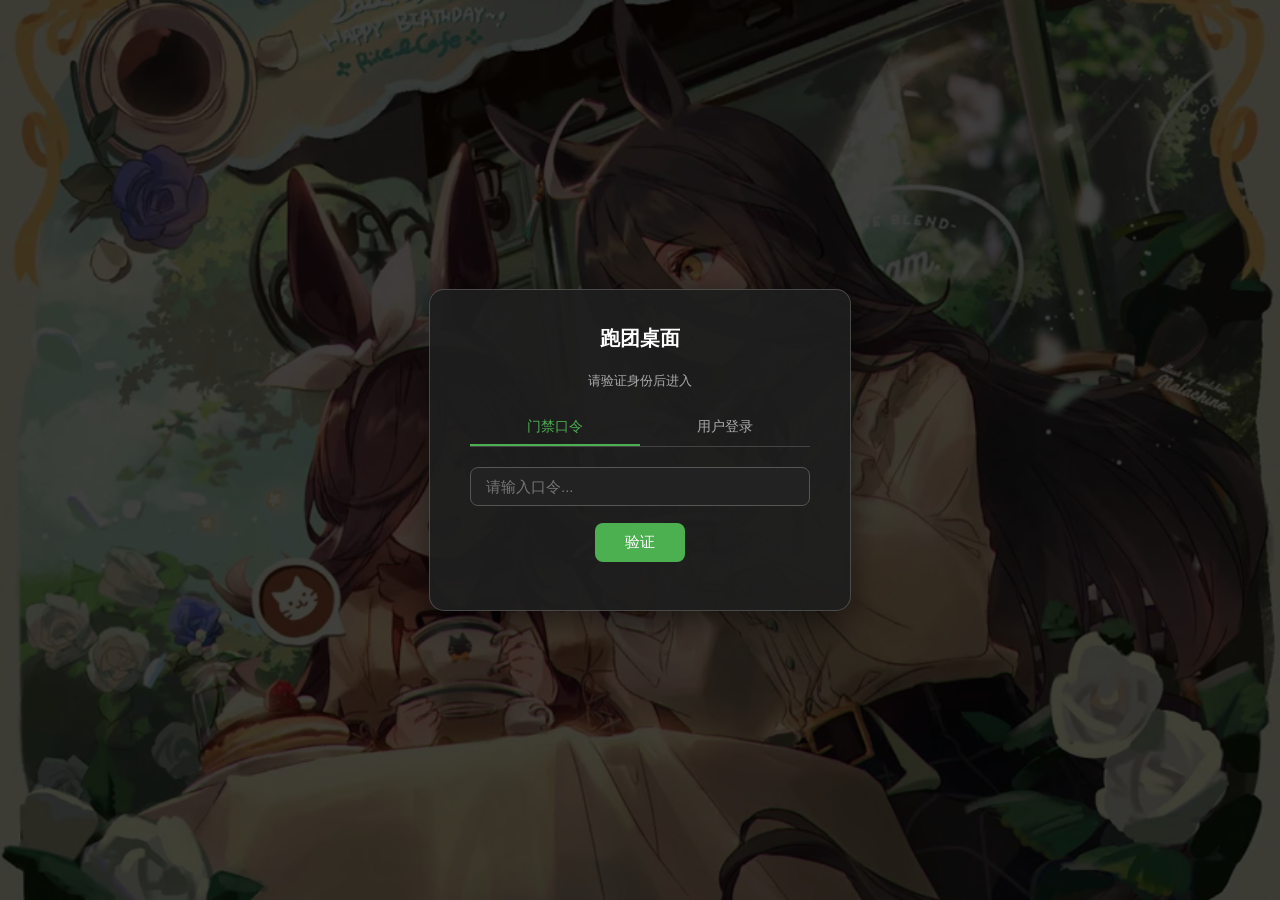
<file: www/tabletop.html>
<!DOCTYPE html>
<html lang="zh-CN">
<head>
    <meta charset="utf-8">
    <meta name="viewport" content="width=device-width, initial-scale=1.0">
    <title>跑团桌面</title>
    <link rel="icon" href="./icon.png" type="image/png">
    <link rel="stylesheet" href="css/common.css">
    <link rel="stylesheet" href="css/tabletop.css?v=2026112805">
</head>
<body class="tt-body">

    <div class="tt-notice" id="notice"></div>

    <!-- 鉴权遮罩 -->
    <div class="auth-overlay" id="authOverlay">
        <div class="auth-box" style="min-width:340px;">
            <h2>跑团桌面</h2>
            <p style="color:#aaa;font-size:13px;margin-bottom:20px;">请验证身份后进入</p>
            <div class="auth-tabs" style="display:flex;margin-bottom:20px;border-bottom:1px solid #444;">
                <div class="auth-tab active" data-tab="door" onclick="switchAuthTab('door')" style="flex:1;padding:8px;cursor:pointer;">门禁口令</div>
                <div class="auth-tab" data-tab="login" onclick="switchAuthTab('login')" style="flex:1;padding:8px;cursor:pointer;">用户登录</div>
            </div>
            <div class="auth-panel" id="panelDoor">
                <input type="text" style="display:none;" autocomplete="username">
                <input type="password" id="doorPassword" placeholder="请输入口令..." autocomplete="new-password" style="display:block;width:100%;box-sizing:border-box;margin-bottom:12px;">
                <button class="btn-primary" onclick="doDoorVerify()">验证</button>
                <div class="error" id="doorError"></div>
            </div>
            <div class="auth-panel" id="panelLogin" style="display:none;">
                <input type="text" id="loginUsername" placeholder="用户名" autocomplete="off" style="display:block;width:100%;box-sizing:border-box;margin-bottom:12px;">
                <input type="password" id="loginPassword" placeholder="密码" style="display:block;width:100%;box-sizing:border-box;margin-bottom:12px;">
                <button class="btn-primary" onclick="doLogin()">登录</button>
                <div class="error" id="loginError"></div>
            </div>
        </div>
    </div>

    <!-- 大厅 -->
    <div class="tt-lobby" id="lobby" style="display:none;">
        <div class="top-bar">
            <div class="left"><a href="index.html">← 返回主页</a></div>
            <div class="right">
                <span class="user-info" id="topBarUsername"></span>
                <button onclick="doLogout()">退出</button>
            </div>
        </div>
        <div class="panel-card">
            <h2>🎲 跑团桌面</h2>
            <div class="subtitle">导入地图、摆放棋子、迷雾、测距、掷骰 —— 房主即 GM，可邀请队友通过房间链接加入。</div>

            <div class="lobby-row" id="nickRow" style="display:none;">
                <span>访客昵称</span>
                <input class="tt-input" id="nickInput" maxlength="16" placeholder="在桌面上显示的名字">
            </div>
            <div class="lobby-row" id="createRow">
                <input class="tt-input" id="newRoomName" maxlength="40" placeholder="新房间名，例如：龙枪编年史 第三章">
                <button class="tt-btn primary" onclick="createRoom()">创建房间</button>
                <button class="tt-btn" id="importBtn" onclick="$('importZip').click()" title="本站导出的 .zip 备份，或 Owlbear Rodeo 导出的 .ob2 文件">导入房间 (.zip / Owlbear .ob2)</button>
                <input type="file" id="importZip" accept=".zip,.ob2" style="display:none;" onchange="importRoom(this)">
            </div>

            <table class="room-table">
                <thead><tr><th>房间</th><th>GM</th><th>在线</th><th>最后更新</th><th></th></tr></thead>
                <tbody id="roomList"><tr><td colspan="5" class="tt-hint">加载中...</td></tr></tbody>
            </table>
        </div>
    </div>

    <!-- 桌面 -->
    <div class="tt-table" id="table" style="display:none;">
        <div class="standby-fx" id="standbyFx" style="display:none;">
            <div class="sb-slide"><div class="sb-bg"></div><div class="sb-img"></div></div>
            <div class="sb-slide"><div class="sb-bg"></div><div class="sb-img"></div></div>
            <button class="sb-leave" onclick="leaveRoom()">← 房间列表</button>
            <button class="sb-sound" id="standbySound" style="display:none;">🔊 点击开启声音</button>
        </div>
        <div class="tt-header">
            <button class="tt-btn small" onclick="leaveRoom()">← 房间列表</button>
            <span class="conn-dot" id="connDot" title="连接状态"></span>
            <span class="room-name" id="roomName"></span>
            <span class="scene-name" id="sceneName"></span>
            <span class="spacer"></span>
            <div class="global-search">
                <input class="tt-input" id="globalSearch" placeholder="🔍 搜索（Ctrl+K）" autocomplete="off" title="搜索棋子、角色卡、怪物、法术、状态说明，或去不全书查">
                <div class="search-results" id="searchResults" style="display:none;"></div>
            </div>
            <div class="rules-switch" id="rulesSwitch" title="房间规则"><button data-rules="">DnD</button><button data-rules="coc">COC</button></div>
            <div class="tt-users" id="userList"></div>
            <button class="tt-btn small copy-link" onclick="copyRoomLink()" title="复制邀请链接">复制邀请链接</button>
            <button class="tt-btn small" onclick="toggleSide()">侧栏</button>
        </div>

        <div class="tt-main">
            <div class="tt-tools" id="toolbar">
                <button class="tool-btn active" data-tool="select" title="选择 (V)：左键点棋子 / 区域边框 = 选中，拖动棋子 = 移动；左键拖空地 = 框选（Shift = 加选）；点空地取消选择&#10;中键拖动 = 平移地图（空格 + 左键拖动也可以）；滚轮缩放&#10;右键按住拖动 = 指示（大家都能看到轨迹）；右键轻点 = 标记位置，轻点棋子 = 快捷菜单&#10;触屏：单指拖空白处 = 平移，长按棋子 = 快捷菜单，长按地图 = 标记"><svg width="18" height="18" viewBox="0 0 24 24" aria-hidden="true" style="vertical-align:middle;"><path d="M5 2.5v17.2l4.6-4.4 3 6.6 2.9-1.3-3-6.5h6.3z" fill="currentColor" stroke="#1b1d22" stroke-width="1.2" stroke-linejoin="round"/></svg></button>
                <button class="tool-btn" data-tool="pan" title="拖图 (H)：左键拖动 = 平移地图（拖到棋子上也只平移，不会误移棋子）&#10;右键用法和选择工具一样：拖动 = 指示，轻点 = 标记 / 快捷菜单">✋</button>
                <button class="tool-btn" data-tool="draw" title="绘制与法术范围 (D)">✏️</button>
                <button class="tool-btn" data-tool="ruler" title="测距 (M)">📏</button>
                <button class="tool-btn gm-only" data-tool="fog" title="迷雾 (F)">☁</button>
                <button class="tool-btn gm-only" data-tool="wall" title="墙体 / 门窗 (W)">🧱</button>
                <button class="tool-btn gm-only" data-tool="note" title="房间笔记 (B)：单击地图放置编号笔记，只有 GM 看得到">📌</button>
                <button class="tool-btn gm-only" data-tool="portal" title="传送门 (O)：单击地图放置；「连线」模式里先点出发的门再点要去的门（单向，Shift = 双向）；选中传送门在属性里设名字、手动 / 自动、目标">🌀</button>
                <button class="tool-btn gm-only" data-tool="light" title="光源 (G)：单击地图放环境光源（火把标记默认只有你看得到），或逐点画出光照范围；工具栏「光源列表」统一管理所有角色和环境光源">💡</button>
                <button class="tool-btn gm-only" data-tool="group" title="群体区域 (U)：圈一批棋子，同时投豁免 / 属性检定，统一加减生命值、生命上限、AC；可以单独移除某个目标">👥</button>
                <div class="tool-sep"></div>
                <button class="tool-btn" onclick="fitView()" title="适配视图 (0)">⛶</button>
            </div>

            <div class="tt-stage" id="stage">
                <canvas id="board"></canvas>

                <!-- 绘制选项 -->
                <div class="tool-opts" id="optsDraw">
                    <button class="tt-btn small" data-shape="pen" title="自由画笔">画笔</button>
                    <button class="tt-btn small" data-shape="line" title="直线 / 射线">直线</button>
                    <button class="tt-btn small" data-shape="rect" title="矩形 / 立方体">矩形</button>
                    <button class="tt-btn small" data-shape="circle" title="圆形 / 球形范围（显示半径）">圆形</button>
                    <button class="tt-btn small" data-shape="cone" title="锥形（5e 规则：宽度 = 长度）">锥形</button>
                    <button class="tt-btn small" data-shape="text" title="单击地图放置文字">文字</button>
                    <span class="sep"></span>
                    <span id="swatches"></span>
                    <input type="color" class="tt-input" id="drawColor" value="#e53935" title="自定义颜色">
                    <select class="tt-select" id="drawWidth" title="线宽">
                        <option value="g0.1">0.1 格</option><option value="2">细</option><option value="4" selected>中</option><option value="8">粗</option><option value="16">特粗</option>
                    </select>
                    <label style="font-size:12px;"><input type="checkbox" id="drawFill"> 填充</label>
                    <span class="sep"></span>
                    <button class="tt-btn small" onclick="clearDrawings()" title="删除你画的内容（GM 删除全部）；点两次确认">清除绘制</button>
                    <span class="tt-hint">右键轻点 = 撤销上一笔，右键拖动 = 平移</span>
                </div>

                <!-- 迷雾选项 -->
                <div class="tool-opts" id="optsFog">
                    <button class="tt-btn small" data-fogmode="cover">遮盖</button>
                    <button class="tt-btn small" data-fogmode="reveal">揭示</button>
                    <span class="sep"></span>
                    <button class="tt-btn small" data-fogshape="rect">矩形</button>
                    <button class="tt-btn small" data-fogshape="poly" title="逐点单击，双击或点击起点闭合，Esc 取消">多边形</button>
                    <button class="tt-btn small" data-fogshape="brush">笔刷</button>
                    <button class="tt-btn small" data-fogshape="room" title="点房间里任意一点：沿墙围出的整个房间一次揭开（或盖上）">🏠 房间</button>
                    <button class="tt-btn small" data-fogshape="select" title="选择、移动、删除迷雾块">选择</button>
                    <select class="tt-select" id="fogBrush" title="笔刷大小（格）">
                        <option value="0.1">0.1 格</option><option value="0.25">0.25 格</option><option value="0.5">0.5 格</option><option value="1" selected>1 格</option><option value="2">2 格</option><option value="4">4 格</option>
                    </select>
                    <span class="sep"></span>
                    <button class="tt-btn small" onclick="fogCoverAll()">全图覆盖</button>
                    <select class="tt-btn small" id="fogClearSel" title="一键删除本场景的揭示 / 遮盖（选完再点一次确认，Ctrl+Z 可撤销）；只删某一块：切到「选择」点中它按 Delete" onmousedown="fogClearCounts()" onfocus="fogClearCounts()" onchange="fogClearPick(this.value)"><option value="">🗑 清除…</option><option value="reveal">全部揭示</option><option value="cover">全部遮盖</option><option value="all">全部迷雾</option></select>
                    <button class="tt-btn small danger" id="fogClearGo" style="display:none;" onclick="fogClearGo()"></button>
                    <label style="font-size:12px;"><input type="checkbox" id="fogPreview" onchange="requestRender()"> 玩家视角</label>
                    <span class="tt-hint">右键轻点 = 撤销上一笔（画多边形时回退上一个点），右键拖动 = 平移</span>
                </div>

                <!-- 笔记选项 -->
                <div class="tool-opts" id="optsNote">
                    <button class="tt-btn small" data-notemode="note">笔记</button>
                    <button class="tt-btn small" data-notemode="trigger" title="玩家棋子走进去时提醒 GM">⚠ 触发区域</button>
                    <span class="tt-hint" id="noteHint"></span>
                    <button class="tt-btn small" onclick="switchPane('notes')">笔记与讲义</button>
                </div>

                <!-- 传送门选项 -->
                <div class="tool-opts" id="optsPortal">
                    <button class="tt-btn small" data-portalmode="place" title="单击地图放一个传送门（自动命名 传送门1、2、3…）；拖动传送门可以移动">放置</button>
                    <button class="tt-btn small" data-portalmode="link" title="先点出发的传送门，再点要去的传送门 = 加上 / 去掉一条单向通路；Shift+点 = 双向；点空地结束">🔗 连线</button>
                    <span class="sep"></span>
                    <label class="tt-hint" title="新放的传送门：角色走进判定圈就自动传送（不勾 = 手动，角色在一格内点击传送门）"><input type="checkbox" id="portalAutoNew"> 新放的默认自动传送</label>
                    <select class="tt-btn small" id="portalJump" title="定位到本场景的某个传送门"><option value="">跳到传送门…</option></select>
                    <span class="tt-hint" id="portalHint"></span>
                </div>

                <!-- 光源选项 -->
                <div class="tool-opts" id="optsLight">
                    <button class="tt-btn small" data-lightmode="place" title="单击地图放一个圆形环境光源（和棋子一样按明亮 / 微光尺数，被墙挡）">放置</button>
                    <button class="tt-btn small" data-lightmode="area" title="逐点围出光照范围（不被墙挡）：点回第一个点 / 双击 / Enter 结束">✏ 画范围</button>
                    <select class="tt-btn small" id="lightPresetNew" title="新放的光源用哪种亮度">
                        <option value="20/20">火把（20 / 20 尺）</option><option value="30/30">提灯（30 / 30）</option><option value="60/60">牛眼提灯（60 / 60）</option>
                        <option value="5/5">蜡烛（5 / 5）</option><option value="60/60">日光术（60 / 60）</option><option value="0/40">只有微光（0 / 40）</option>
                    </select>
                    <span class="sep"></span>
                    <label class="tt-hint" title="黑暗环境：玩家只看得见被光照到、或黑暗视觉范围内的地方（要开动态视野）"><input type="checkbox" id="lightDarkTool"> 黑暗环境</label>
                    <button class="tt-btn small" id="lightListBtn" title="列出本场景所有光源：角色光源和环境光源，逐个调亮度、熄灭 / 点亮、定位">光源列表</button>
                    <span class="tt-hint" id="lightHint"></span>
                    <div class="light-list" id="lightList" style="display:none;"></div>
                </div>

                <!-- 群体区域选项 -->
                <div class="tool-opts" id="optsGroup">
                    <button class="tt-btn small" data-groupshape="circle" title="从圆心拖出半径">◯ 圆形</button>
                    <button class="tt-btn small" data-groupshape="rect" title="拖出矩形">▭ 矩形</button>
                    <button class="tt-btn small" data-gpclear="1" title="清空群体">清空</button>
                    <span class="tt-hint">拖一下圈住棋子（中心在圈里算，Shift = 加选）；单击棋子 = 加入 / 移出；右键轻点棋子 = 移出</span>
                </div>

                <!-- 墙体选项 -->
                <div class="tool-opts" id="optsWall">
                    <button class="tt-btn small" data-walltype="wall" title="挡视线、挡移动">墙</button>
                    <button class="tt-btn small" data-walltype="window" title="不挡视线、挡移动">窗</button>
                    <button class="tt-btn small" data-walltype="door" title="明门：玩家看得见。没上锁时玩家可以点击开关；上锁后只有 GM 能开（GM 在选择工具下 Alt+点击门 = 上锁 / 解锁）。两次点击画一扇">门</button>
                    <button class="tt-btn small" data-walltype="secret" title="暗门：只有 GM 看得见。玩家那边显示成普通的墙，也打不开；GM 点击打开后玩家才看到一扇（锁着的）门并能通过">暗门</button>
                    <label class="tt-hint" id="wallDoorLockL" title="勾上后新画的门是锁着的：玩家看得见但打不开，GM 才能开"><input type="checkbox" id="wallDoorLock" onchange="wallOpts.lockDoor = this.checked"> 🔒 上锁</label>
                    <span class="sep"></span>
                    <button class="tt-btn small" data-wallshape="line" title="单击逐点画折线">折线</button>
                    <button class="tt-btn small" data-wallshape="rect" title="拖一下画出矩形墙（按住 Shift = 正方形，Alt = 吸附半格），适合围石头、柱子、箱子">▭ 矩形</button>
                    <button class="tt-btn small" data-wallshape="ellipse" title="拖一下画出圆形墙（按住 Shift = 正圆，Alt = 吸附半格），适合围树、圆柱">◯ 圆形</button>
                    <span class="sep"></span>
                    <button class="tt-btn small" data-wallmode="select" title="选择、移动、删除墙体">选择</button>
                    <button class="tt-btn small" data-wallmode="auto" title="根据地图图片自动识别墙：拖框识别墙线，或拖框后点地板围出房间">🪄 自动</button>
                    <button class="tt-btn small" data-wallmode="doors" title="找出墙线之间一格左右的缺口，点一下补成门">🚪 找门洞</button>
                    <span class="sep"></span>
                    <button class="tt-btn small" onclick="clearWallPlan()" title="清空还没生成的东西：自动识别的青色虚线预览、描过的红线、没画完的折线（Esc）">✖ 清空规划</button>
                    <select class="tt-btn small" id="wallClearSel" title="一键删除本场景的某一类墙体（选完再点一次确认，Ctrl+Z 可撤销）" onmousedown="wallClearCounts()" onfocus="wallClearCounts()" onchange="wallClearPick(this.value)"><option value="">🗑 清除…</option><option value="wall">全部墙</option><option value="window">全部窗</option><option value="door">全部门</option><option value="secret">全部暗门</option><option value="all">全部（墙 + 门窗）</option></select>
                    <button class="tt-btn small danger" id="wallClearGo" style="display:none;" onclick="wallClearGo()"></button>
                    <span class="sep"></span>
                    <span class="tt-hint">矩形 / 圆形：在地图上拖一下（Shift 正方形 / 正圆）；折线：单击逐点画墙（不吸附网格，靠近已有拐点会接上；按住 Alt 吸附半格，按住 Shift 锁定水平 / 竖直 / 45°），光标处的圆点 = 下一个点落在哪，双击 / Enter 结束，右键或 Backspace 回退上一个点（只剩起点时取消）</span>
                    <div class="aw-panel" id="autoWallPanel" style="display:none;">
                        <button class="tt-btn small" data-aw="band" title="适合写实 / 彩色地图：直接找出墙本身（两侧有清楚边缘的带子），沿墙中间画一条横平竖直的线">识别墙体</button>
                        <button class="tt-btn small" data-aw="trace" title="沿着墙中间描一小段，自动顺着同一种墙往两头延伸（拐角会跟着拐，岔路口会分叉），适合建筑类地图；追断了在断头外的墙上单击可以沿墙接过去；右键撤销上一步">🧵 沿墙延伸</button>
                        <button class="tt-btn small" data-aw="line" title="适合墙是深色线条的地图（线稿、地下城生成器）">识别线条</button>
                        <button class="tt-btn small" data-aw="floor" title="适合洞穴、岩浆等不规则的地图：点一块地面，沿它和周围的分界（岩石边、墙的轮廓）围墙；也可以点墙外的虚空 / 岩浆。可连点多处，右键撤销上一个点">点地板</button>
                        <label data-awfor="trace" title="越大越能跨过墙上的装饰、明暗变化继续往前追（也更容易追出墙外）">宽松度 <input type="range" id="awTrTol" min="1" max="10" step="1"> <b id="awTrTolV"></b></label>
                        <label data-awfor="trace" title="碰到 T 字口、十字口时，把同一种墙的岔路也一起追出来"><input type="checkbox" id="awTrBranch"> 跟随岔路</label>
                        <label data-awfor="band" title="越高找到的墙越多（也更容易把家具、地板缝当成墙）">灵敏度 <input type="range" id="awSens" min="2" max="20" step="1"> <b id="awSensV"></b></label>
                        <label data-awfor="line" title="比这个亮度暗的像素算墙线；按「自动」恢复自动阈值">深浅 <input type="range" id="awThr" min="10" max="245" step="1"> <b id="awThrV"></b> <button class="tt-btn small" id="awAuto">自动</button></label>
                        <label data-awfor="line" title="比这个更细的线忽略（网格线、纹理）">忽略细线 <input type="range" id="awThick" min="0" max="6" step="1"> <b id="awThickV"></b></label>
                        <label data-awfor="floor" title="越大越容易连成一片（填得更满，也更容易漏到墙外）">容差 <input type="range" id="awTol" min="5" max="90" step="1"> <b id="awTolV"></b></label>
                        <label title="越大越平直、段数越少">精简 <input type="range" id="awSimp" min="1" max="10" step="1"> <b id="awSimpV"></b></label>
                        <button class="tt-btn small" id="awUndoSeed" data-awfor="floor" title="撤销上一个地板点">撤点</button>
                        <button class="tt-btn small primary" id="awGo">生成墙体</button>
                        <span class="tt-hint" id="awInfo"></span>
                    </div>
                    <div class="aw-panel" id="doorGapPanel" style="display:none;">
                        <label title="比这个宽的缺口不算门洞">最宽 <select class="tt-select" id="dgMax"><option value="1">1 格</option><option value="1.5">1.5 格</option><option value="2">2 格</option><option value="3">3 格</option></select></label>
                        <label>补成 <select class="tt-select" id="dgType"><option value="door">门</option><option value="window">窗</option><option value="secret">暗门</option><option value="wall">墙（封上缺口）</option></select></label>
                        <button class="tt-btn small primary" id="dgAll">全部补上</button>
                        <button class="tt-btn small" id="dgReset" title="把 Shift+点 忽略掉的缺口找回来">恢复忽略</button>
                        <span class="tt-hint" id="dgInfo"></span>
                    </div>
                </div>

                <!-- 回合 / 目标 -->
                <div class="combat-hud" id="combatHud" style="display:none;"></div>
                <div class="group-panel" id="groupPanel" style="display:none;"></div>
                <div class="boss-bars" id="bossBars" style="display:none;"></div>
                <div class="action-bar" id="actionBar" style="display:none;"></div>
                <div class="multi-bar" id="multiBar" style="display:none;"></div>
                <div class="status-bar" id="statusBar" style="display:none;"></div>

                <!-- 历史记录：独立浮窗，默认右下角，可拖动、调大小、收起 -->
                <div class="float-win" id="logWin">
                    <div class="fw-head" data-drag title="拖动移动（双击标题恢复默认位置），右下角可调大小">
                        <b>📜 历史记录</b>
                        <span class="fw-btns"><button class="fw-btn" data-fw="min" title="收起 / 展开">▾</button></span>
                    </div>
                    <div class="fw-body">
                        <div class="log-list" id="logList"></div>
                        <div class="chat-row">
                            <input class="tt-input" id="chatInput" maxlength="500" placeholder="聊天；/r 1d20+3 掷骰，/gr 暗骰" autocomplete="off">
                            <button class="tt-btn" onclick="sendChat()">发送</button>
                        </div>
                    </div>
                </div>
                <div class="banner-fx" id="bannerFx"></div>
                <div class="timestop-fx" id="timeStopFx" style="display:none;"><i></i><i></i><span class="ts-text"></span></div>
                <div class="standby-gm" id="standbyGm" style="display:none;">💤 待机中：玩家只能看到待机画面</div>
                <div class="music-bar" id="musicBar" style="display:none;">
                    <span id="musicName"></span>
                    <button class="tt-btn small" id="musicUnlock" style="display:none;" title="浏览器需要点一下才允许播放声音">🔊 点击开启声音</button>
                    <button class="tt-btn small" id="musicMute" title="静音（只影响你自己）">🔊</button>
                    <input type="range" id="musicVol" min="0" max="1" step="0.05" title="音量（只影响你自己）">
                </div>

                <!-- 属性面板 -->
                <div class="tt-float" id="selPanel"></div>

                <div class="roll-toasts" id="rollToasts"></div>

                <div class="zoom-ctrl">
                    <button class="tt-btn small gm-only" id="standbyBtn" title="待机画面：玩家只能看到待机图片，看不到房间里的地图、棋子、记录、角色卡，也不能做任何操作；你自己照常准备">💤 待机</button>
                    <button class="tt-btn small gm-only" id="timeStopBtn" title="时间停止：玩家暂时无法操作地图">⏸ 时间停止</button>
                    <button class="tt-btn small gm-only" id="focusAllBtn" title="让所有玩家的镜头移到你现在看的位置">📍 全员看这里</button>
                    <select class="tt-select" id="snapSel" title="棋子松手时的吸附方式（只影响你自己）。拖动时按住 Alt 临时不吸附；Shift+方向键按细分步长微调"></select>
                    <button class="tt-btn small" onclick="zoomBy(1/1.25)">－</button>
                    <span id="zoomLabel">100%</span>
                    <button class="tt-btn small" onclick="zoomBy(1.25)">＋</button>
                </div>
            </div>

            <aside class="tt-side" id="side">
                <div class="side-tabs">
                    <div class="side-tab active" data-pane="dice">🎲 骰子</div>
                    <div class="side-tab" data-pane="combat">⚔ 战斗</div>
                    <div class="side-tab" data-pane="sheets">📜 角色</div>
                    <div class="side-tab" data-pane="notes">📌 线索</div>
                    <div class="side-tab" data-pane="assets">🖼 资产</div>
                    <div class="side-tab gm-only" data-pane="scenes">🗺 场景</div>
                    <div class="side-tab gm-only" data-pane="settings">⚙ 设置</div>
                </div>

                <!-- 骰子 & 记录 -->
                <div class="side-pane active" id="pane-dice">
                    <div class="dice-tray">
                        <div class="dice-row">
                            <input class="tt-input" id="diceLabel" maxlength="40" placeholder="这次掷骰是为了什么（可选）">
                        </div>
                        <div class="quick-chips" id="labelChips"></div>
                        <div class="dice-btns" id="diceBtns"></div>
                        <div class="dice-row">
                            <input class="tt-input" id="diceExpr" placeholder="1d20+5、adv(1d20)、max(1d20,10)、burst(2d6)" autocomplete="off">
                            <button class="tt-btn small" id="diceHelpBtn" title="表达式说明">?</button>
                            <button class="tt-btn danger small" onclick="clearTray()" title="清空骰子、修正和说明">清空</button>
                            <button class="tt-btn primary" onclick="rollFromTray()">投掷</button>
                        </div>
                        <div class="dice-help" id="diceHelp" style="display:none;">
                            <div class="tt-hint">点一条填进上面的框；聊天框里 <code>/r 表达式 说明</code> 也能用，中文括号、逗号也认。</div>
                            <div data-ex="2d6+1d20+5"><code>2d6+1d20+5</code> 几种骰子和加值一起投</div>
                            <div data-ex="adv(1d20)"><code>adv(1d20)</code> 优势：投两次取高</div>
                            <div data-ex="dis(1d20)"><code>dis(1d20)</code> 劣势：投两次取低</div>
                            <div data-ex="max(1d20,10)"><code>max(1d20,10)</code> 保底：低于 10 按 10 算（每颗骰子）</div>
                            <div data-ex="min(1d20,15)"><code>min(1d20,15)</code> 封顶：高于 15 按 15 算</div>
                            <div data-ex="reset(1d20,12)"><code>reset(1d20,12)</code> 投到 12 重投一次</div>
                            <div data-ex="resetmin(1d20,5)"><code>resetmin(1d20,5)</code> 投到 ≤5 重投一次（如巨武器战斗 resetmin(2d6,2)）</div>
                            <div data-ex="resetmax(1d20,18)"><code>resetmax(1d20,18)</code> 投到 ≥18 重投一次</div>
                            <div data-ex="repeat(3,1d20+5)"><code>repeat(3,1d20+5)</code> 重复投 3 次，每次的总数单独显示（只能写在最外层）</div>
                            <div data-ex="same(2d20)"><code>same(2d20)</code> 点数相同的骰子高亮</div>
                            <div data-ex="burst(2d6)"><code>burst(2d6)</code> 爆骰：掷到最大点再追加一颗（追加的也会再爆）</div>
                            <div data-ex="burst(1d8,3)"><code>burst(1d8,3)</code> 术法爆发：8 再加一颗 d8，最多加 3 颗（施法调整值）</div>
                            <div data-ex="max(adv(1d20),10)+5"><code>max(adv(1d20),10)+5</code> 可以嵌套</div>
                            <div data-ex="1d7"><code>1d7</code>、<code>1d600</code> 非标准骰也行</div>
                        </div>
                        <div class="dice-row">
                            <span class="seg" id="modeSeg">
                                <button data-mode="" class="active">普通</button><button data-mode="adv" title="d20 多掷一颗取高">优势</button><button data-mode="dis" title="d20 多掷一颗取低">劣势</button>
                            </span>
                            <label title="只有你和 GM 能看到结果"><input type="checkbox" id="diceHidden"> 暗骰</label>
                        </div>
                        <div class="dice-row">
                            <label>修正 <input class="tt-input" id="diceMod" type="number" value="0" style="width:52px;flex:none;"></label>
                            <span class="quick-chips inline" id="modChips"></span>
                        </div>
                        <div class="quick-group">
                            <span class="group-label">常用</span>
                            <span class="quick-chips inline" id="templateChips"></span>
                        </div>
                        <div class="quick-group" id="charQuick" style="display:none;">
                            <span class="group-label">我的角色</span>
                            <select class="tt-select" id="charQuickSel"></select>
                            <span class="quick-chips inline" id="charQuickChips"></span>
                        </div>
                        <div class="quick-group">
                            <span class="group-label">快捷骰</span>
                            <span class="dice-macros" id="macroList"></span>
                        </div>
                    </div>
                </div>

                <!-- 先攻 / 回合 -->
                <div class="side-pane" id="pane-combat">
                    <div class="side-scroll" id="combatPane"></div>
                </div>

                <!-- 角色卡 / 怪物 / 物品 -->
                <div class="side-pane" id="pane-sheets">
                    <div class="side-scroll" id="sheetPane"></div>
                    <input type="file" id="xlsxFile" accept=".xlsx,.json" style="display:none;" onchange="importXlsx(this)">
                </div>

                <!-- 团本（GM：房间笔记、讲义）/ 线索（玩家：收到的讲义） -->
                <div class="side-pane" id="pane-notes">
                    <div class="side-scroll" id="notesPane"></div>
                </div>

                <!-- 资产 -->
                <div class="side-pane" id="pane-assets">
                    <div class="side-scroll">
                        <div class="lobby-row" style="gap:6px;">
                            <button class="tt-btn primary" onclick="$('tokenFile').click()">上传棋子</button>
                            <button class="tt-btn gm-only" onclick="$('mapFile').click()" title="地图 = 场景的整块区域">导入地图</button>
                            <button class="tt-btn gm-only" onclick="$('terrainFile').click()" title="地形 = 放在地图上任意位置的一块块地形图（可以选多张）；自带网格的会自动对齐">上传地形</button>
                            <input type="file" id="terrainFile" accept="image/*" multiple style="display:none;" onchange="uploadTerrain(this)">
                            <button class="tt-btn" onclick="addMarker()" title="不需要图片的彩色标记">添加标记</button>
                            <input type="file" id="tokenFile" accept="image/*" multiple style="display:none;" onchange="uploadTokens(this)">
                        </div>
                        <div class="filter-row" id="assetFilter">
                            <button class="tt-btn small active" data-filter="all">全部</button>
                            <button class="tt-btn small" data-filter="token">棋子</button>
                            <button class="tt-btn small" data-filter="map">地图</button>
                            <button class="tt-btn small" data-filter="terrain">地形</button>
                        </div>
                        <div class="asset-grid" id="assetGrid"></div>
                        <p class="tt-hint">把缩略图拖到地图上即可放置棋子，也可以直接把电脑里的图片拖进地图。支持 PNG / JPG / GIF / WebP，单个不超过 25MB。</p>
                    </div>
                </div>

                <!-- 场景（GM） -->
                <div class="side-pane" id="pane-scenes">
                    <div class="side-scroll">
                        <div class="lobby-row" style="gap:6px;">
                            <input class="tt-input" id="newSceneName" maxlength="40" placeholder="新场景名">
                            <button class="tt-btn primary" onclick="addScene()">新建</button>
                            <button class="tt-btn" onclick="$('sceneFile').click()" title="导入其他房间导出的场景模板（.zip）">导入场景</button>
                            <input type="file" id="sceneFile" accept=".zip" style="display:none;" onchange="importSceneFile(this)">
                        </div>
                        <ul class="scene-list" id="sceneList"></ul>
                        <p class="tt-hint">玩家只能看到当前激活的场景。可以提前准备好多个场景，跑团时一键切换。</p>
                    </div>
                </div>

                <!-- 设置（GM） -->
                <div class="side-pane" id="pane-settings">
                    <div class="side-scroll">
                        <div class="side-section">
                            <h5>地图</h5>
                            <div class="lobby-row" style="gap:6px;">
                                <button class="tt-btn primary" onclick="$('mapFile').click()">导入地图</button>
                                <button class="tt-btn" onclick="removeMap()">移除地图</button>
                                <input type="file" id="mapFile" accept="image/*,.dd2vtt,.uvtt,.df2vtt,.json" style="display:none;" onchange="importMap(this)">
                            </div>
                            <div class="tt-hint" id="mapInfo" style="margin-bottom:8px;"></div>
                            <div class="set-row"><label>地图缩放 %</label><input class="tt-input" id="setMapPct" type="number" min="1" step="1" placeholder="原图 100%" title="主地图按原图大小的百分比自由缩放（墙、棋子不跟着动）"></div>
                            <div class="set-row"><label>横向格数</label><input class="tt-input" id="setCells" type="number" min="1" step="1" placeholder="按地图宽度自动算格子大小"></div>
                            <div class="lobby-row" style="gap:6px;margin:4px 0;">
                                <button class="tt-btn small" onclick="mapFitMain()" title="识别地图自带的方格线（很多地图图片自己画了网格），按它设置格子大小和偏移">🔍 识别地图网格</button>
                                <button class="tt-btn small" onclick="mapBoxStart('main')" title="在地图上拖框框住正好一个格子，手动设置网格">▢ 框一格</button>
                            </div>
                            <h5 style="margin-top:10px;">地形</h5>
                            <div id="tileList"></div>
                            <div class="tt-hint">支持普通图片，以及 Dungeondraft / DungeonFog 等导出的 Universal VTT 文件（.dd2vtt / .uvtt / .df2vtt，自动读取网格）。</div>
                        </div>
                        <div class="side-section" id="sceneEnterBox"></div>
                        <div class="side-section" id="fightHintBox"></div>
                        <div class="side-section">
                            <h5>网格</h5>
                            <div class="set-row"><label>显示网格</label><input type="checkbox" id="setGridShow"></div>
                            <div class="set-row"><label>格子大小(px)</label><input class="tt-input" id="setGridSize" type="number" min="8" step="0.5"></div>
                            <div class="set-row"><label>偏移 X / Y</label><input class="tt-input" id="setGridOffX" type="number" step="0.5"><input class="tt-input" id="setGridOffY" type="number" step="0.5"></div>
                            <div class="set-row"><label>颜色</label><input class="tt-input" id="setGridColor" type="color"><input type="range" id="setGridAlpha" min="0" max="1" step="0.05"></div>
                            <div class="set-row"><label>每格距离</label><input class="tt-input" id="setGridScale" type="number" min="0.5" step="0.5" placeholder="5" title="一格代表多少尺（默认 5 尺）"><span style="flex:none;align-self:center;">尺</span></div>
                            <div class="set-row"><label>网格类型</label>
                                <select class="tt-select" id="setGridType"><option value="square">方格</option><option value="hexRows">六角格（横排）</option><option value="hexCols">六角格（竖排）</option></select>
                            </div>
                            <div class="set-row"><label>测距规则</label>
                                <select class="tt-select" id="setMeasure">
                                    <option value="euclidean">实际长度（格子只作参考，默认）</option>
                                    <option value="alternating">按格子：斜向 5-10-5</option>
                                    <option value="chebyshev">按格子：斜向 = 1 格</option>
                                </select>
                            </div>
                            <div class="set-row"><label>背景色</label><input class="tt-input" id="setBg" type="color"></div>
                        </div>
                        <div class="side-section">
                            <h5>玩家权限（整个房间）</h5>
                            <div class="set-row"><label><input type="checkbox" id="perm_playerTokens"> 可以放置自己的棋子</label></div>
                            <div class="set-row"><label><input type="checkbox" id="perm_playerDraw"> 可以绘制</label></div>
                            <div class="set-row"><label><input type="checkbox" id="perm_playerMoveOthers"> 可以拖动别人未锁定的棋子</label></div>
                            <div class="set-row"><label><input type="checkbox" id="perm_playerDoors"> 可以开关门</label></div>
                        </div>
                        <div class="side-section">
                            <h5>🎵 背景音乐</h5>
                            <div class="lobby-row" style="gap:6px;"><button class="tt-btn small" onclick="$('musicFile').click()">上传音乐</button>
                                <input type="file" id="musicFile" accept="audio/*,.mp3,.ogg,.wav,.m4a" multiple style="display:none;" onchange="uploadMusic(this)"></div>
                            <div id="musicPanel"></div>
                            <div class="tt-hint">所有人同步播放，每个人可以在画面右上角单独调音量或静音。</div>
                        </div>
                        <div class="side-section">
                            <h5>GM 默认设置（本机）</h5>
                            <div class="set-row"><label><input type="checkbox" id="prefPlaceHidden"> 从角色卡 / 怪物卡放置的棋子默认对玩家隐藏</label></div>
                            <div class="set-row"><label><input type="checkbox" id="prefInitHidden"> 加入先攻的单位默认在玩家的先攻条中隐藏</label></div>
                            <div class="set-row"><label><input type="checkbox" id="prefFollowTurn"> 回合切换时镜头跟随当前行动者</label></div>
                            <div class="tt-hint">之后都可以单独调整：棋子属性里的「对玩家隐藏」「在玩家的先攻条中隐藏」，或战斗栏里的 👁 按钮。GM 控制的单位处于「躲藏」状态时，玩家的先攻条里也看不到它。</div>
                        </div>
                        <div class="side-section">
                            <h5>视野</h5>
                            <div class="set-row"><label>动态视野</label><input type="checkbox" id="setVision"></div>
                            <div class="set-row"><label>黑暗环境</label><input type="checkbox" id="setDark"><span class="tt-hint">只看得见被光源照到、或黑暗视觉（棋子视野距离）范围内的地方</span></div>
                            <div class="set-row"><label>玩家看到的怪物血量</label><select class="tt-select" id="setHpStep">
                                <option value="0">精确数值</option><option value="10">按 10% 分档</option><option value="25">按 25% 分档（默认）</option>
                                <option value="50">按 50% 分档</option><option value="100">只显示是否还活着</option></select></div>
                            <div class="tt-hint">开启后玩家只能看到自己棋子视线所及的区域（被墙和关着的门遮挡，窗户不挡），看过的地方保持半暗。玩家的视野来自「控制者」是自己的棋子；在棋子属性里可设视野距离（如 60 尺黑暗视觉）。GM 勾选迷雾栏的「玩家视角」并选中棋子即可预览。</div>
                        </div>
                        <div class="side-section">
                            <h5>房间</h5>
                            <div class="set-row"><label>房间名</label><input class="tt-input" id="setRoomName" maxlength="40"></div>
                            <div class="lobby-row" style="gap:6px;">
                                <button class="tt-btn" onclick="exportRoom()">导出房间 (.zip)</button>
                                <button class="tt-btn danger" onclick="clearLog()">清空记录</button>
                            </div>
                            <div class="tt-hint">导出包含全部场景、棋子与图片，可在任意部署了本站的服务器上「导入房间」恢复，作为备份。</div>
                        </div>
                    </div>
                </div>
            </aside>
        </div>
    </div>

    <!-- 掷骰确认 -->
    <div class="roll-dialog" id="rollDialog" style="display:none;">
        <div class="roll-box">
            <div class="rd-who" id="rdWho"></div>
            <input class="tt-input rd-label" id="rdLabel" maxlength="40" placeholder="说明">
            <div class="rd-base">基础：<b id="rdBase"></b></div>
            <div class="rd-target-row" id="rdTargetRow" style="display:none;">
                <div class="rd-target" id="rdTarget"></div>
                <label title="由服务器用目标的 AC（含掩护加值）判定命中，结果写进记录"><input type="checkbox" id="rdVs" checked> 对目标结算命中</label>
            </div>
            <div class="rd-row" id="rdModeRow">
                <span class="rd-key">检定</span>
                <span class="seg" id="rdModeSeg">
                    <button data-mode="">普通</button><button data-mode="adv">优势</button><button data-mode="dis">劣势</button>
                </span>
            </div>
            <div class="rd-row" id="rdCritRow">
                <span class="rd-key">暴击</span>
                <label><input type="checkbox" id="rdCrit"> 伤害骰数量翻倍</label>
            </div>
            <div class="rd-row">
                <span class="rd-key">调整</span>
                <button class="tt-btn small" data-adj="-1">−</button>
                <input class="tt-input narrow" id="rdAdj" type="number" value="0">
                <button class="tt-btn small" data-adj="1">+</button>
                <span class="quick-chips inline">
                    <span class="chip" data-adj="-5">-5</span><span class="chip" data-adj="-2">-2</span><span class="chip" data-adj="2">+2</span><span class="chip" data-adj="5">+5</span>
                </span>
            </div>
            <div class="rd-row" id="rdDiceRow">
                <span class="rd-key">额外</span>
                <span class="quick-chips inline">
                    <span class="chip" data-extra="+1d4" title="祝福术、神导术等">祝福 +1d4</span><span class="chip" data-extra="-1d4" title="灾祸术等">灾祸 −1d4</span>
                </span>
            </div>
            <div class="rd-row">
                <span class="rd-key"></span>
                <label title="只有你和 GM 能看到结果"><input type="checkbox" id="rdHidden"> 暗骰</label>
            </div>
            <div class="rd-preview">将投掷 <input class="tt-input rd-expr" id="rdExpr" spellcheck="false" autocomplete="off" title="可以直接改公式，如 1d20+5+1d4、2d6+3；改完后上面的优势 / 调整 / 祝福按钮仍然在它的基础上生效"></div>
            <div class="rd-btns">
                <span class="tt-hint">Shift+点击可跳过确认</span>
                <button class="tt-btn" onclick="closeRollDialog()">取消</button>
                <button class="tt-btn primary" id="rdGo" onclick="confirmRollDialog()">掷骰</button>
            </div>
        </div>
    </div>

    <!-- 行动：选目标并自动结算 -->
    <div class="roll-dialog" id="actDialog" style="display:none;">
        <div class="roll-box act-box">
            <div class="rd-who">⚡ 行动 · 施放者：<span id="acCaster"></span></div>
            <input class="tt-input rd-label" id="acName" maxlength="40" placeholder="名称">
            <div class="rd-row"><span class="rd-key">类型</span><select class="tt-select" id="acKind"></select></div>
            <div class="rd-row" id="acAttackRow"><span class="rd-key">攻击加值</span><input class="tt-input narrow" id="acAttack" placeholder="+5">
                <span class="tt-hint">每个目标单独掷，按目标状态自动优劣势</span></div>
            <div class="rd-row" id="acDamageRow"><span class="rd-key" id="acDamageLabel">伤害</span><input class="tt-input" id="acDamage" placeholder="2d6+3" style="width:110px;flex:none;">
                <select class="tt-select" id="acDtype" title="伤害类型（结算抗性 / 免疫 / 易伤）" style="width:96px;flex:none;"></select></div>
            <div class="rd-row" id="acClassRow" style="display:none;"><span class="rd-key">职业</span><label title="狂暴中用力量进行的近战武器 / 徒手攻击，伤害加狂暴伤害"><input type="checkbox" id="acRage"> 狂暴伤害 <b id="acRageN"></b></label></div>
            <div class="rd-row" id="acFeatRow" style="display:none;"><span class="rd-key">专长</span><label id="acGwmWrap" title="巨武器大师：用重型武器作为攻击动作的一部分命中时，伤害加熟练加值"><input type="checkbox" id="acGwm"> 巨武器大师 <b id="acGwmN"></b></label><label id="acGwfWrap" style="display:none;" title="巨武器战斗（战斗风格）：双手持握近战武器攻击时，伤害骰掷出 1 或 2 都按 3 算（多用武器双手握持时勾上）"><input type="checkbox" id="acGwf"> 巨武器战斗（1、2 按 3）</label><label id="acFirearmWrap" style="display:none;" title="奥法火器（魔炮师 5 级）：通过刻了符文的法器施放奇械师法术时，一次伤害掷骰 +1d8"><input type="checkbox" id="acFirearm"> 奥法火器 +1d8</label></div>
            <div class="rd-row" id="acMetaRow" style="display:none;"><span class="rd-key">选项</span><span id="acMetaBox" class="meta-box"></span></div>
            <div class="rd-row" id="acMasteryRow"><span class="rd-key">武器精通</span><select class="tt-select" id="acMastery" style="width:96px;flex:none;" title="2024 武器精通：命中 / 失手后在记录里给出对应的后续按钮">
                <option value="">（无）</option><option>侵扰</option><option>削弱</option><option>失衡</option><option>推离</option><option>擦掠</option><option>横扫</option><option>缓速</option><option>迅击</option></select>
                <label title="角色有没有精通这把武器（2024：要有职业的「武器精通」特性，并选了这类武器）。默认按角色卡判断，可以手动改，改了会记在角色卡上；不勾就不做精通判定"><input type="checkbox" id="acMastered"> 已精通</label>
                <span class="tt-hint" id="acMasteryHint"></span></div>
            <div id="acPartsRow" title="主伤害之外其他类型的伤害；每段按自己的类型结算抗性 / 免疫 / 易伤，暴击时一起翻倍">
                <div id="acPartList"></div>
                <div class="rd-row"><span class="rd-key"></span><button class="tt-btn small" id="acPartAdd" title="最多 4 段">＋ 再加一段附加伤害</button></div>
            </div>
            <div class="rd-row" id="acDiceRow"><span class="rd-key">快捷</span>
                <span class="quick-chips inline" id="acDiceChips" title="加到最近点过的伤害框（默认主伤害）">
                    <span class="chip" data-dq="-5">-5</span><span class="chip" data-dq="-1">-1</span><span class="chip" data-dq="+1">+1</span><span class="chip" data-dq="+5">+5</span><span class="chip" data-dq="1d4">+1d4</span><span class="chip" data-dq="1d6">+1d6</span><span class="chip" data-dq="1d8">+1d8</span><span class="chip" data-dq="1d10">+1d10</span><span class="chip" data-dq="1d20">+1d20</span><span class="chip" data-dq="clear">清空</span>
                </span></div>
            <div class="rd-row" id="acSlotRow"><span class="rd-key">环阶</span><select class="tt-select" id="acSlot" style="width:140px;flex:none;"></select>
                <label><input type="checkbox" id="acUseSlot" onchange="econWarnSync()"> 消耗法术位</label> <span class="tt-hint" id="acUpHint"></span></div>
            <div class="tt-hint" id="acScaleNote"></div>
            <div class="rd-row" id="acSaveRow"><span class="rd-key">豁免</span>
                <select class="tt-select" id="acSave"><option value="str">力量</option><option value="dex">敏捷</option><option value="con">体质</option><option value="int">智力</option><option value="wis">感知</option><option value="cha">魅力</option><option value="strdex">力量或敏捷（目标取高）</option></select>
                DC <input class="tt-input narrow" id="acDC" type="number" min="1">
                <label><input type="checkbox" id="acHalf"> 成功减半</label></div>
            <div class="rd-row"><span class="rd-key">射程</span><input class="tt-input narrow" id="acRange" type="number" min="0" placeholder="不限"> /
                <input class="tt-input narrow" id="acLong" type="number" min="0" placeholder="远"> 尺</div>
            <div class="rd-row"><span class="rd-key">范围</span><select class="tt-select" id="acShape"></select>
                <span id="acSizeWrap"><span id="acSizeLabel">大小</span> <input class="tt-input narrow" id="acSize" type="number" min="1" step="5"> 尺
                    <span id="acWidthWrap">宽 / 厚 <input class="tt-input narrow" id="acWidth" type="number" min="1" step="1"> 尺</span>
                    <label id="acSelfLabel" title="从施放者自身展开（如锥形、直线、以自身为中心的光环）"><input type="checkbox" id="acSelf"> 从自身展开</label></span>
                <span id="acTargetsWrap">目标数 <input class="tt-input narrow" id="acTargets" type="number" min="1" value="1"></span></div>
            <div class="rd-row" id="acZoneRow"><span class="rd-key"></span><label title="持续性的范围法术（如月华之光、灵体卫士）：结算后在地图上保留区域，可移动、可再次对区域内结算，专注结束自动移除"><input type="checkbox" id="acZone"> 在地图上保留区域（持续效果）</label>
                <label title="如月华之光、灵体卫士：同一个生物每回合只受一次影响；之后再对区域结算时会自动排除本回合已结算过的生物"><input type="checkbox" id="acOnce"> 每个生物每回合限一次</label></div>
            <div class="rd-row"><span class="rd-key">附加状态</span><select class="tt-select" id="acStatus"></select>
                <input class="tt-input narrow" id="acRounds" type="number" min="0" placeholder="轮数">
                <select class="tt-select" id="acUntil" style="width:auto;flex:none;" title="状态什么时候结束：按轮数（在目标自己的回合结束时倒数），或跟着施放者的回合走"><option value="">按轮数</option><option value="srcEnd">到施放者下回合结束</option><option value="srcStart">到施放者下回合开始</option></select></div>
            <div class="rd-row"><span class="rd-key"></span><label title="附加的状态在目标每个回合结束时重复豁免，成功则结束（如定身术）"><input type="checkbox" id="acRepeat"> 回合结束重复豁免</label>
                <input class="tt-input" id="acDot" placeholder="回合开始伤害，如 1d4 火焰" title="附加的状态在目标每个回合开始时造成的伤害" style="width:150px;flex:none;"></div>
            <div class="rd-row"><span class="rd-key">消耗</span><select class="tt-select" id="acCost" onchange="econWarnSync()" style="width:110px;flex:none;" title="战斗中结算后给施放者勾上（只是提示）">
                <option value="a">动作</option><option value="b">附赠动作</option><option value="r">反应</option><option value="n">不消耗</option></select>
                <span class="tt-hint" id="acEconWarn" style="display:none;color:#ffb74d;"></span></div>
            <div class="rd-row"><span class="rd-key"></span><label><input type="checkbox" id="acConc"> 施放者进入专注</label>
                <label title="魔法武器 / 法术 / 魔法效应：无视「非魔法攻击」的抗性，并触发魔法抗性（法术总是魔法）"><input type="checkbox" id="acMagic"> 魔法</label>
                <label title="只有你和 GM 能看到结果"><input type="checkbox" id="acHidden"> 暗骰</label></div>
            <div class="tt-hint">攻击：命中才造成伤害 / 状态；豁免：失败受全额伤害并获得状态，成功减半或无效；自动结算抗性、免疫、易伤与专注豁免。</div>
            <div class="rd-btns">
                <button class="tt-btn" onclick="closeActionDialog()">取消</button>
                <button class="tt-btn" onclick="actionRollOnly()" title="不选目标，只掷骰">只掷骰</button>
                <button class="tt-btn primary" onclick="startActionTargeting()">在地图上选目标</button>
            </div>
        </div>
    </div>

    <!-- 讲义：编辑（GM） -->
    <div class="roll-dialog" id="hoDialog" style="display:none;">
        <div class="roll-box ho-box">
            <div class="rd-who">📜 讲义 · 推给玩家的图片 / 文字</div>
            <input class="tt-input rd-label" id="hoTitle" maxlength="60" placeholder="标题（如：酒馆告示、密信）">
            <textarea class="tt-input" id="hoText" rows="6" maxlength="4000" placeholder="文字内容（可选）"></textarea>
            <div class="rd-row"><span class="rd-key">图片</span>
                <button class="tt-btn small" id="hoPick">上传图片</button>
                <select class="tt-select" id="hoLib" style="width:150px;flex:none;"></select>
                <button class="tt-btn small" id="hoNoImg">移除图片</button>
                <input type="file" id="hoFile" accept="image/*" style="display:none;">
            </div>
            <div class="ho-img-prev" id="hoImgPrev"></div>
            <div class="rd-row"><span class="rd-key">给</span><span class="ho-to" id="hoTo"></span></div>
            <div class="tt-hint">上传的图片不会进资产库，展示之前玩家看不到。</div>
            <div class="rd-btns">
                <button class="tt-btn" id="hoCancel">取消</button>
                <button class="tt-btn" id="hoSave" title="先存着，跑团时再展示">只保存</button>
                <button class="tt-btn primary" id="hoShow">展示给玩家</button>
            </div>
        </div>
    </div>

    <!-- 随机表编辑（GM） -->
    <div class="roll-dialog" id="tbDialog" style="display:none;">
        <div class="roll-box ho-box">
            <div class="rd-who">🎲 随机表</div>
            <input class="tt-input rd-label" id="tbName" maxlength="40" placeholder="表名（如：森林随机遭遇）">
            <div class="rd-row"><span class="rd-key">骰子</span><input class="tt-input" id="tbDice" maxlength="20" placeholder="留空 = 按条目数自动（1dN）；有范围时如 1d20、2d6" style="flex:1;"></div>
            <textarea class="tt-input" id="tbRows" rows="10" maxlength="8000" placeholder="每行一个条目，例如：&#10;1-3 [[1d4]] 只狼&#10;4-5 一队商人&#10;6 一头枭熊&#10;&#10;不写范围则每行概率相同；[[2d6]] 会掷出结果"></textarea>
            <div class="rd-btns">
                <button class="tt-btn" id="tbCancel">取消</button>
                <button class="tt-btn primary" id="tbSave">保存</button>
            </div>
        </div>
    </div>

    <!-- 讲义：查看 -->
    <div class="roll-dialog" id="hoView" style="display:none;">
        <div class="roll-box ho-view">
            <div class="ho-view-head"><b id="hvTitle"></b><span class="tt-hint" id="hvMeta"></span><button class="tt-btn small" data-hvclose>✕</button></div>
            <div class="ho-view-img" id="hvImg"></div>
            <div class="ho-view-text" id="hvText"></div>
        </div>
    </div>

    <script src="js/utils.js"></script>
    <script src="js/tabletop-sheets.js?v=2026112805"></script>
    <script src="js/tabletop-combat.js?v=2026112805"></script>
    <script src="js/tabletop-status.js?v=2026112805"></script>
    <script src="js/tabletop-action.js?v=2026112805"></script>
    <script src="js/tabletop-extra.js?v=2026112805"></script>
    <script src="js/tabletop-autowall.js?v=2026112805"></script>
    <script src="js/tabletop-prep.js?v=2026112805"></script>
    <script src="js/tabletop-maps.js?v=2026112805"></script>
    <script src="js/tabletop-dm.js?v=2026112805"></script>
    <script src="js/tabletop-fight.js?v=2026112805"></script>
    <script src="js/tabletop-summon.js?v=2026112805"></script>
    <script src="js/tabletop-class.js?v=2026112805"></script>
    <script src="js/tabletop-class2.js?v=2026112805"></script>
    <script src="js/tabletop-avatar.js?v=2026112805"></script>
    <script src="js/tabletop-portal.js?v=2026112805"></script>
    <script src="js/tabletop-light.js?v=2026112805"></script>
    <script src="js/tabletop-group.js?v=2026112805"></script>
    <script src="js/tabletop-coc.js?v=2026112805"></script>
    <script src="js/tabletop.js?v=2026112805"></script>
</body>
</html>
</file>
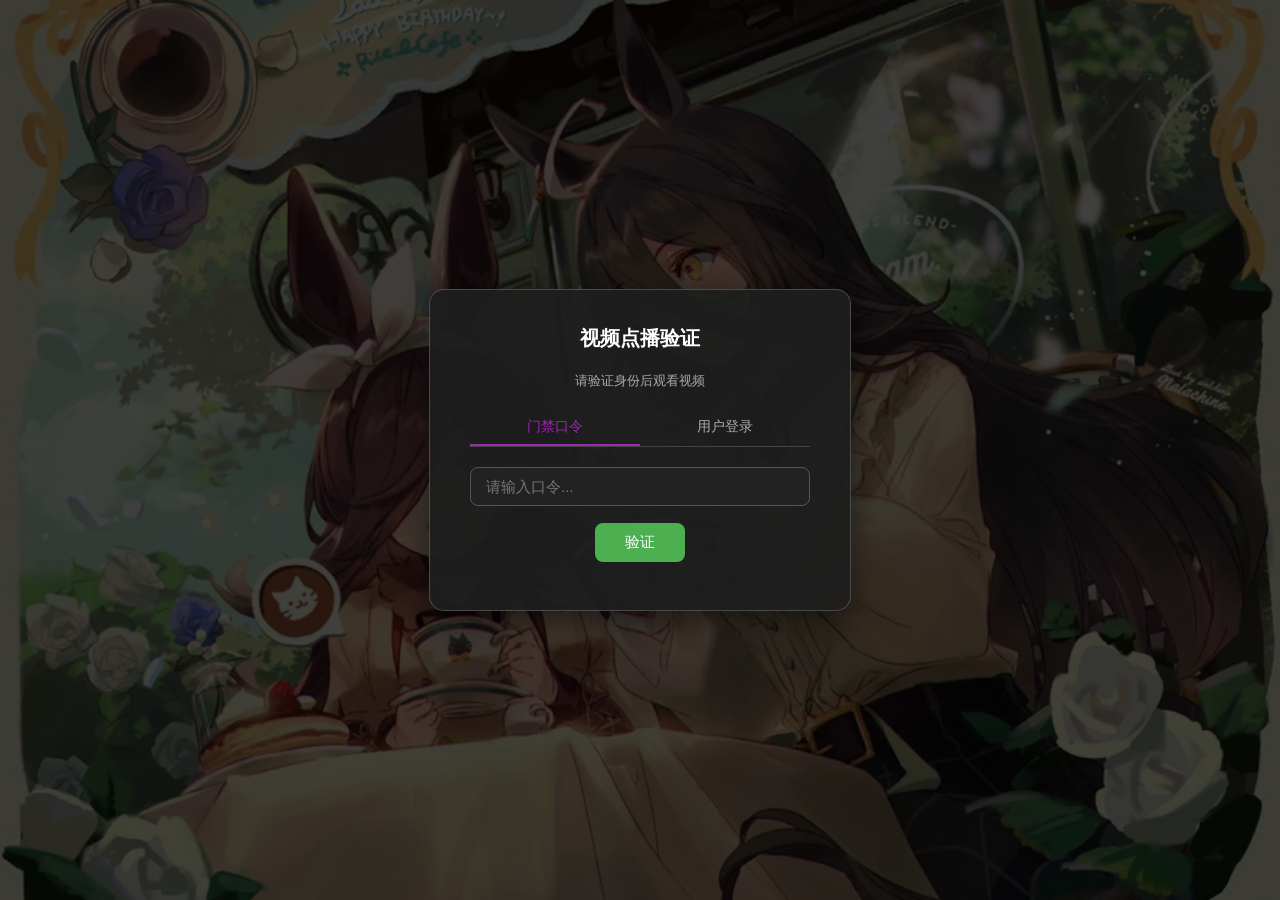
<file: www/vod.html>
<!DOCTYPE html>
<html lang="zh-CN">
<head>
    <meta charset="UTF-8">
    <title>视频点播 - 神秘网站</title>
    <link rel="icon" href="./icon.png" type="image/png">
    <link rel="stylesheet" href="css/common.css">
    <script src="js/utils.js"></script>
    <style>
        .top-bar { justify-content: space-between; }
        .top-bar .left { display: flex; align-items: center; gap: 10px; }
        .top-bar .right { display: flex; align-items: center; gap: 10px; }

        .auth-box { min-width: 340px; }
        .auth-box .subtitle { color: #aaa; font-size: 13px; margin-bottom: 20px; }
        .auth-box input { display: block; width: 100%; box-sizing: border-box; margin-bottom: 12px; }
        .auth-tabs { display: flex; margin-bottom: 20px; border-bottom: 1px solid #444; }
        .auth-tab {
            flex: 1; padding: 8px; cursor: pointer; font-size: 14px;
            color: #aaa; border-bottom: 2px solid transparent; transition: 0.2s;
        }
        .auth-tab.active { color: #9C27B0; border-bottom-color: #9C27B0; }
        .auth-panel { display: none; }
        .auth-panel.active { display: block; }

        .main-panel {
            display: none; gap: 20px;
            width: 90%; max-width: 1200px; height: 550px;
            margin-top: 30px;
        }
        .main-panel.visible { display: flex; }

        .video-list {
            flex: 0 0 280px; padding: 20px; border-radius: 15px;
            background: rgba(0, 0, 0, 0.5);
            backdrop-filter: blur(10px); -webkit-backdrop-filter: blur(10px);
            border: 1px solid rgba(255, 255, 255, 0.2);
            box-shadow: 0 8px 32px rgba(0, 0, 0, 0.5);
            overflow-y: auto; display: flex; flex-direction: column;
        }
        .video-list h3 { margin-top: 0; text-align: center; border-bottom: 1px solid #555; padding-bottom: 10px; }
        .video-item {
            padding: 10px; margin-bottom: 8px;
            background: rgba(255, 255, 255, 0.1); border-radius: 8px;
            cursor: pointer; transition: 0.3s;
        }
        .video-item:hover { background: rgba(255, 255, 255, 0.25); transform: scale(1.02); }
        .video-item.active { background: #9C27B0; }
        .video-item .vname { font-size: 14px; word-break: break-all; }
        .video-item .vsize { font-size: 12px; color: #aaa; margin-top: 4px; }
        .video-item.active .vsize { color: rgba(255,255,255,0.8); }
        .empty-hint { text-align: center; color: #aaa; padding: 30px 0; font-size: 14px; }

        .player-container {
            flex: 1; padding: 20px; border-radius: 15px;
            background: rgba(255, 255, 255, 0.1);
            backdrop-filter: blur(10px); -webkit-backdrop-filter: blur(10px);
            border: 1px solid rgba(255, 255, 255, 0.2);
            box-shadow: 0 8px 32px rgba(0, 0, 0, 0.5);
            display: flex; flex-direction: column;
        }
        .player-title { margin-top: 0; margin-bottom: 10px; font-size: 16px; }
        video { flex: 1; min-height: 0; width: 100%; border-radius: 8px; background-color: #000; object-fit: contain; }
    </style>
</head>
<body>

    <!-- 顶部导航 -->
    <div class="top-bar" id="topBar" style="display:none;">
        <div class="left">
            <a href="index.html">← 返回主页</a>
        </div>
        <div class="right">
            <span class="user-info" id="topBarUsername"></span>
            <button onclick="doLogout()">退出</button>
        </div>
    </div>

    <!-- 鉴权遮罩 -->
    <div class="auth-overlay" id="authOverlay">
        <div class="auth-box">
            <h2>视频点播验证</h2>
            <p class="subtitle">请验证身份后观看视频</p>
            <div class="auth-tabs">
                <div class="auth-tab active" data-tab="door" onclick="switchAuthTab('door')">门禁口令</div>
                <div class="auth-tab" data-tab="login" onclick="switchAuthTab('login')">用户登录</div>
            </div>

            <!-- 门禁口令面板 -->
            <div class="auth-panel active" id="panelDoor">
                <input type="text" style="display:none;" autocomplete="username">
                <input type="password" id="doorPassword" placeholder="请输入口令..." autocomplete="new-password" autofocus>
                <button class="btn-primary" onclick="doDoorVerify()">验证</button>
                <div class="error" id="doorError"></div>
            </div>

            <!-- 用户登录面板 -->
            <div class="auth-panel" id="panelLogin">
                <input type="text" id="loginUsername" placeholder="用户名" autocomplete="off">
                <input type="password" id="loginPassword" placeholder="密码">
                <button class="btn-primary" onclick="doVodLogin()">登录</button>
                <div class="error" id="loginError"></div>
            </div>
        </div>
    </div>

    <!-- 主面板 -->
    <div class="main-panel" id="mainPanel">
        <div class="video-list">
            <h3>🎬 视频列表</h3>
            <div id="listContent">
                <p class="empty-hint">加载中...</p>
            </div>
        </div>
        <div class="player-container">
            <h3 class="player-title" id="currentPlayerTitle">请在左侧选择视频</h3>
            <video id="videoElement" controls playsinline></video>
        </div>
    </div>

    <script>
        var authToken = '';
        var currentUser = null;
        var currentPlaying = '';

        // === API 辅助 ===
        function api(url, method, body) {
            var headers = {};
            if (body && !(body instanceof FormData)) {
                headers['Content-Type'] = 'application/json';
            }
            if (authToken) headers['Authorization'] = 'Bearer ' + authToken;
            var opts = { method: method, headers: headers };
            if (body) {
                opts.body = body instanceof FormData ? body : JSON.stringify(body);
            }
            return fetch(url, opts).then(function(r) {
                if (r.status === 401) {
                    handleAuthExpired();
                    return Promise.reject('unauthorized');
                }
                return r;
            });
        }

        function handleAuthExpired() {
            authToken = '';
            currentUser = null;
            localStorage.removeItem('authToken');
            localStorage.removeItem('currentUser');
            currentPlaying = '';
            $('mainPanel').classList.remove('visible');
            $('authOverlay').style.display = 'flex';
            $('topBar').style.display = 'none';
        }

        // === 鉴权切换 ===
        function switchAuthTab(tab) {
            document.querySelectorAll('.auth-tab').forEach(function(t) { t.classList.remove('active'); });
            document.querySelectorAll('.auth-panel').forEach(function(p) { p.classList.remove('active'); });
            document.querySelector('[data-tab="' + tab + '"]').classList.add('active');
            $('panel' + (tab === 'door' ? 'Door' : 'Login')).classList.add('active');
            $('doorError').textContent = '';
            $('loginError').textContent = '';
        }

        // === 门禁口令 ===
        function doDoorVerify() {
            var pw = $('doorPassword').value;
            $('doorError').textContent = '';
            if (!pw) { $('doorError').textContent = '请输入口令'; return; }

            fetch('/api/verify', {
                method: 'POST',
                headers: { 'Content-Type': 'application/json' },
                body: JSON.stringify({ password: pw })
            }).then(function(r) { return r.json(); }).then(function(data) {
                if (data.success) {
                    authToken = data.token;
                    currentUser = { username: '', role: 'door', user_id: 0 };
                    onAuthSuccess();
                } else {
                    $('doorError').textContent = data.error || '口令错误';
                }
            }).catch(function() {
                $('doorError').textContent = '连接服务器失败';
            });
        }

        // === 用户登录 ===
        function doVodLogin() {
            var u = $('loginUsername').value.trim();
            var p = $('loginPassword').value;
            $('loginError').textContent = '';
            if (!u || !p) { $('loginError').textContent = '请填写用户名和密码'; return; }

            fetch('/api/login', {
                method: 'POST',
                headers: { 'Content-Type': 'application/json' },
                body: JSON.stringify({ username: u, password: p })
            }).then(function(r) { return r.json(); }).then(function(data) {
                if (data.success) {
                    authToken = data.token;
                    currentUser = { username: data.username, role: data.role, user_id: data.user_id };
                    localStorage.setItem('authToken', authToken);
                    localStorage.setItem('currentUser', JSON.stringify(currentUser));
                    onAuthSuccess();
                } else {
                    $('loginError').textContent = data.error || '登录失败';
                }
            }).catch(function() {
                $('loginError').textContent = '网络错误，请稍后重试';
            });
        }

        function onAuthSuccess() {
            $('authOverlay').style.display = 'none';
            $('topBar').style.display = 'flex';
            $('topBarUsername').textContent = currentUser.role === 'door' ? '访客' : currentUser.username;
            $('mainPanel').classList.add('visible');
            loadVideoList();
        }

        // === 退出 ===
        function doLogout() {
            authToken = '';
            currentUser = null;
            localStorage.removeItem('authToken');
            localStorage.removeItem('currentUser');
            currentPlaying = '';
            $('mainPanel').classList.remove('visible');
            $('authOverlay').style.display = 'flex';
            $('topBar').style.display = 'none';
            $('doorPassword').value = '';
            $('listContent').innerHTML = '<p class="empty-hint">加载中...</p>';
            $('currentPlayerTitle').textContent = '请在左侧选择视频';
        }

        // === 视频列表 ===
        function loadVideoList() {
            api('/api/vod/list', 'GET').then(function(r) { return r.json(); }).then(function(data) {
                var container = $('listContent');
                if (!data.files || data.files.length === 0) {
                    container.innerHTML = '<p class="empty-hint">暂无视频</p>';
                    return;
                }
                var html = '';
                data.files.forEach(function(f) {
                    html += '<div class="video-item" data-name="' + escapeAttr(f.name) + '" onclick="playVideo(\'' + escapeAttr(f.name) + '\')">';
                    html += '<div class="vname">' + escapeHtml(f.name) + '</div>';
                    html += '<div class="vsize">' + formatSize(f.size) + '</div>';
                    html += '</div>';
                });
                container.innerHTML = html;
            }).catch(function() {});
        }

        // === 播放 ===
        function playVideo(name) {
            api('/api/vod/play?file=' + encodeURIComponent(name), 'GET').then(function(r) { return r.json(); }).then(function(data) {
                if (data.url) {
                    startPlayback(data.url, data.name);
                }
            }).catch(function() {});
        }

        function startPlayback(url, name) {
            // 高亮选中项
            document.querySelectorAll('.video-item').forEach(function(el) {
                el.classList.toggle('active', el.getAttribute('data-name') === name);
            });
            currentPlaying = name;

            var video = $('videoElement');
            $('currentPlayerTitle').textContent = '▶ ' + name;

            video.src = url;
            video.play().catch(function() {});
        }

        // === 初始化 ===
        (function init() {
            // 尝试恢复登录态
            var savedToken = localStorage.getItem('authToken');
            var savedUser = localStorage.getItem('currentUser');
            if (savedToken && savedUser) {
                authToken = savedToken;
                try { currentUser = JSON.parse(savedUser); } catch(e) { currentUser = null; }
                if (currentUser && currentUser.role !== 'door') {
                    // 验证 token 有效性
                    api('/api/me', 'GET').then(function(r) { return r.json(); }).then(function(data) {
                        if (data.username) {
                            onAuthSuccess();
                        } else {
                            handleAuthExpired();
                        }
                    }).catch(function() {
                        handleAuthExpired();
                    });
                    return;
                }
            }
            // 未登录，显示鉴权遮罩
            $('authOverlay').style.display = 'flex';
        })();
    </script>
</body>
</html>
</file>
<file: www/css/common.css>
/* 共享基础样式 - 毛玻璃主题 */
body, html {
    margin: 0; padding: 0; width: 100%; height: 100%;
    display: flex; justify-content: center; align-items: center;
    font-family: 'Segoe UI', Tahoma, Geneva, Verdana, sans-serif; color: white;
}

body::before {
    content: '';
    position: fixed; top: 0; left: 0; width: 100%; height: 100%;
    background-image: url('../bg.webp');
    background-size: cover; background-position: center;
    z-index: -1;
}

/* 顶部导航栏 */
.top-bar {
    position: fixed; top: 0; left: 0; right: 0; height: 40px;
    display: flex; align-items: center; gap: 10px;
    padding: 0 20px; background: rgba(0,0,0,0.6); z-index: 1000;
    font-size: 14px;
}
.top-bar button, .top-bar a {
    padding: 5px 14px; border-radius: 6px; border: 1px solid rgba(255,255,255,0.3);
    background: rgba(255,255,255,0.15); color: white; cursor: pointer;
    font-size: 13px; text-decoration: none;
}
.top-bar button:hover, .top-bar a:hover { background: rgba(255,255,255,0.3); }
.top-bar .user-info { color: #ddd; margin-right: 5px; }

/* 鉴权遮罩 */
.auth-overlay {
    position: fixed; top: 0; left: 0; width: 100%; height: 100%;
    background: rgba(0, 0, 0, 0.75);
    display: flex; justify-content: center; align-items: center; z-index: 9998;
}
.auth-box {
    background: rgba(30, 30, 30, 0.95); padding: 35px 40px; border-radius: 15px;
    text-align: center; min-width: 300px;
    border: 1px solid rgba(255, 255, 255, 0.2);
    box-shadow: 0 8px 32px rgba(0, 0, 0, 0.5);
}
.auth-box h2 { margin-top: 0; margin-bottom: 20px; font-size: 20px; }
.auth-box input {
    padding: 10px 15px; font-size: 15px; border-radius: 8px;
    border: 1px solid #555; background: #222; color: white; outline: none;
}
.auth-box button {
    padding: 10px 30px; font-size: 15px; border-radius: 8px;
    border: none; cursor: pointer; margin: 5px;
}
.auth-box .btn-primary { background: #4CAF50; color: white; }
.auth-box .btn-primary:hover { background: #45a049; }
.auth-box .error { color: #f44336; margin-top: 8px; font-size: 13px; }
.auth-box .success { color: #4CAF50; margin-top: 8px; font-size: 13px; }

/* 弹窗通用 */
.modal-overlay {
    position: fixed; top: 0; left: 0; width: 100%; height: 100%;
    background: rgba(0, 0, 0, 0.75);
    display: none; justify-content: center; align-items: center; z-index: 9999;
}
.modal-overlay.show { display: flex; }
.modal-box {
    background: rgba(30, 30, 30, 0.95); padding: 35px 40px; border-radius: 15px;
    text-align: center; min-width: 320px;
    border: 1px solid rgba(255, 255, 255, 0.2);
    box-shadow: 0 8px 32px rgba(0, 0, 0, 0.5);
}
.modal-box h2 { margin-top: 0; margin-bottom: 20px; font-size: 20px; }
.modal-box input {
    display: block; width: 100%; box-sizing: border-box; margin-bottom: 12px;
    padding: 10px 15px; font-size: 15px; border-radius: 8px;
    border: 1px solid #555; background: #222; color: white; outline: none;
}
.modal-box button {
    padding: 10px 30px; font-size: 15px; border-radius: 8px;
    border: none; cursor: pointer; margin: 5px;
}
.modal-box .btn-primary { background: #4CAF50; color: white; }
.modal-box .btn-primary:hover { background: #45a049; }
.modal-box .btn-cancel { background: #555; color: white; }
.modal-box .error { color: #f44336; margin-top: 8px; font-size: 13px; }
.modal-box .success { color: #4CAF50; margin-top: 8px; font-size: 13px; }
.modal-box .switch-link { color: #4CAF50; cursor: pointer; font-size: 13px; margin-top: 10px; }
.modal-box .switch-link:hover { text-decoration: underline; }

/* 毛玻璃卡片 */
.panel-card {
    padding: 25px 30px; border-radius: 15px;
    background: rgba(0, 0, 0, 0.5);
    backdrop-filter: blur(10px); -webkit-backdrop-filter: blur(10px);
    border: 1px solid rgba(255, 255, 255, 0.2);
    box-shadow: 0 8px 32px rgba(0, 0, 0, 0.5);
}

/* 滚动条 */
::-webkit-scrollbar { width: 6px; }
::-webkit-scrollbar-thumb { background: rgba(255,255,255,0.3); border-radius: 3px; }
</file>
<file: www/css/tabletop.css>
/* 跑团桌面 */
body.tt-body { display: block; overflow: hidden; }

.tt-btn {
    padding: 5px 12px; border-radius: 6px; border: 1px solid rgba(255,255,255,0.25);
    background: rgba(255,255,255,0.1); color: #fff; cursor: pointer; font-size: 13px;
    white-space: nowrap;
}
.tt-btn:hover { background: rgba(255,255,255,0.22); }
.tt-btn:disabled { opacity: 0.4; cursor: default; }
.tt-btn.primary { background: #4CAF50; border-color: #4CAF50; }
.tt-btn.primary:hover { background: #45a049; }
.tt-btn.danger { background: #c62828; border-color: #c62828; }
.tt-btn.danger:hover { background: #b71c1c; }
.tt-btn.active { background: #1976D2; border-color: #42a5f5; }
.tt-btn.small { padding: 2px 8px; font-size: 12px; }
select.tt-btn { color-scheme: dark; } /* 下拉按钮：弹出的选项也用深色，不然白底白字看不见 */
select.tt-btn option { background: #23262d; color: #fff; }

.tt-input, .tt-select {
    padding: 6px 10px; font-size: 13px; border-radius: 6px;
    border: 1px solid #555; background: #222; color: #fff; outline: none;
    box-sizing: border-box; min-width: 0;
}
.tt-input:focus, .tt-select:focus { border-color: #42a5f5; }
input[type="color"].tt-input { padding: 0 2px; width: 36px; height: 28px; }
.tt-hint { color: #999; font-size: 12px; line-height: 1.6; }

/* ===== 大厅 ===== */
.tt-lobby {
    position: fixed; inset: 0; overflow-y: auto;
    display: flex; justify-content: center; align-items: flex-start; padding: 70px 16px 40px;
    box-sizing: border-box;
}
.tt-lobby .top-bar { justify-content: space-between; }
.tt-lobby .top-bar .left, .tt-lobby .top-bar .right { display: flex; align-items: center; gap: 10px; }
.tt-lobby .panel-card { width: 100%; max-width: 860px; box-sizing: border-box; }
.tt-lobby h2 { margin: 0 0 6px; font-size: 22px; }
.tt-lobby .subtitle { color: #bbb; font-size: 13px; margin-bottom: 18px; }
.lobby-row { display: flex; gap: 10px; flex-wrap: wrap; align-items: center; margin-bottom: 14px; }
.lobby-row .tt-input { flex: 1; min-width: 160px; }
.room-table { width: 100%; border-collapse: collapse; margin-top: 8px; }
.room-table th, .room-table td { padding: 9px 10px; text-align: left; font-size: 14px; border-bottom: 1px solid rgba(255,255,255,0.1); }
.room-table th { color: #aaa; font-weight: normal; border-bottom-color: #555; }
.room-table tr:hover td { background: rgba(255,255,255,0.05); }
.room-table .online { color: #81c784; }
.room-table td.actions { text-align: right; white-space: nowrap; }

/* ===== 桌面 ===== */
.tt-table { position: fixed; inset: 0; display: flex; flex-direction: column; background: #121317; }
.tt-header {
    height: 44px; flex: none; display: flex; align-items: center; gap: 10px; padding: 0 12px;
    background: #1c1e24; border-bottom: 1px solid #2c2f37; font-size: 14px;
}
.tt-header .room-name { font-weight: bold; }
.tt-header .scene-name { color: #aaa; }
.tt-header .spacer { flex: 1; }
.tt-users { display: flex; gap: 6px; flex-wrap: wrap; overflow: hidden; max-height: 40px; }
.tt-user {
    display: inline-flex; align-items: center; gap: 4px; font-size: 12px; padding: 2px 8px;
    border-radius: 10px; background: rgba(255,255,255,0.08);
}
.tt-user .dot { width: 8px; height: 8px; border-radius: 50%; }
.conn-dot { width: 9px; height: 9px; border-radius: 50%; background: #f44336; flex: none; }
.conn-dot.ok { background: #4CAF50; }

.tt-main { flex: 1; display: flex; min-height: 0; }

.tt-tools {
    width: 48px; flex: none; display: flex; flex-direction: column; align-items: center; gap: 4px;
    padding: 8px 0; background: #1c1e24; border-right: 1px solid #2c2f37;
}
.tool-btn {
    width: 38px; height: 38px; border-radius: 8px; border: 1px solid transparent;
    background: transparent; color: #ddd; font-size: 18px; cursor: pointer; position: relative;
}
.tool-btn:hover { background: rgba(255,255,255,0.1); }
.tool-btn.active { background: #1976D2; border-color: #42a5f5; color: #fff; }
.tool-sep { width: 28px; height: 1px; background: #333; margin: 4px 0; }

.tt-stage { flex: 1; position: relative; overflow: hidden; min-width: 0; touch-action: none; }
.tt-stage canvas { position: absolute; left: 0; top: 0; display: block; }
.tt-stage.drop-hover::after {
    content: '松开以放置'; position: absolute; inset: 10px; border: 2px dashed #42a5f5; border-radius: 12px;
    display: flex; align-items: center; justify-content: center; color: #90caf9; font-size: 18px; pointer-events: none;
}

.tool-opts {
    position: absolute; top: 10px; left: 50%; transform: translateX(-50%);
    display: none; align-items: center; gap: 6px; flex-wrap: wrap; justify-content: center;
    padding: 6px 10px; border-radius: 10px; background: rgba(28,30,36,0.94); border: 1px solid #333;
    max-width: calc(100% - 20px); box-sizing: border-box; z-index: 5;
}
.tool-opts.show { display: flex; }
.tool-opts .sep { width: 1px; height: 22px; background: #444; }
.swatch { width: 20px; height: 20px; border-radius: 50%; border: 2px solid transparent; cursor: pointer; }
.swatch.active { border-color: #fff; }

.tt-float {
    position: absolute; left: 10px; top: 10px; width: 250px; max-height: calc(100% - 20px); overflow-y: auto;
    padding: 12px; border-radius: 10px; background: rgba(28,30,36,0.95); border: 1px solid #333;
    font-size: 13px; z-index: 6; box-sizing: border-box; display: none;
}
.tt-float.show { display: block; }
.tt-float h4 { margin: 0 0 10px; font-size: 14px; display: flex; justify-content: space-between; align-items: center; }
.prop-row { display: flex; align-items: center; gap: 6px; margin-bottom: 8px; }
.prop-row > label:first-child { width: 52px; flex: none; color: #aaa; }
.prop-row .tt-input { flex: 1; width: 100%; }
.prop-row .tt-input.narrow { flex: none; width: 64px; }
.prop-btns { display: flex; flex-wrap: wrap; gap: 6px; margin-top: 10px; }

.zoom-ctrl {
    position: absolute; right: 10px; bottom: 10px; display: flex; gap: 4px; align-items: center; z-index: 8;
    background: rgba(28,30,36,0.9); border: 1px solid #333; border-radius: 8px; padding: 4px;
}
.zoom-ctrl span { font-size: 12px; color: #aaa; min-width: 44px; text-align: center; }

.roll-toasts { position: absolute; top: 60px; left: 50%; transform: translateX(-50%); z-index: 7; display: flex; flex-direction: column; gap: 6px; align-items: center; pointer-events: none; }
.roll-toast {
    padding: 8px 16px; border-radius: 10px; background: rgba(20,20,24,0.92); border: 1px solid #444;
    font-size: 14px; animation: tt-toast 4s ease forwards; white-space: nowrap;
}
.roll-toast b { font-size: 20px; margin-left: 6px; }
@keyframes tt-toast { 0% { opacity: 0; transform: translateY(-8px); } 8% { opacity: 1; transform: none; } 80% { opacity: 1; } 100% { opacity: 0; } }

.tt-notice {
    position: fixed; top: 54px; left: 50%; transform: translateX(-50%); z-index: 10001;
    padding: 8px 18px; border-radius: 8px; background: rgba(30,30,30,0.95); border: 1px solid #555;
    font-size: 14px; display: none;
}
.tt-notice.show { display: block; }
.tt-notice.error { border-color: #f44336; color: #ffcdd2; }

/* ===== 侧栏 ===== */
.tt-side {
    width: 330px; flex: none; display: flex; flex-direction: column; background: #1a1c21;
    border-left: 1px solid #2c2f37; min-height: 0;
}
.tt-side.collapsed { display: none; }
.side-tabs { display: flex; border-bottom: 1px solid #2c2f37; flex: none; }
.side-tab {
    flex: 1; padding: 10px 0; text-align: center; cursor: pointer; font-size: 13px; color: #aaa;
    border-bottom: 2px solid transparent;
}
.side-tab.active { color: #fff; border-bottom-color: #42a5f5; }
.side-pane { display: none; flex: 1; min-height: 0; flex-direction: column; }
.side-pane.active { display: flex; }
.side-scroll { flex: 1; overflow-y: auto; padding: 12px; min-height: 0; }
.side-section { margin-bottom: 16px; }
.side-section h5 { margin: 0 0 8px; font-size: 13px; color: #90caf9; font-weight: normal; }

/* 骰子 */
.dice-tray { padding: 10px 12px; border-bottom: 1px solid #2c2f37; flex: none; }
.dice-btns { display: grid; grid-template-columns: repeat(7, 1fr); gap: 4px; margin-bottom: 8px; }
.die-btn {
    padding: 7px 0; border-radius: 6px; border: 1px solid #444; background: #262931; color: #fff;
    font-size: 12px; cursor: pointer; position: relative;
}
.die-btn:hover { background: #333743; }
.die-btn .cnt {
    position: absolute; top: -6px; right: -4px; background: #e53935; border-radius: 8px;
    font-size: 10px; padding: 0 5px; line-height: 15px;
}
.dice-row { display: flex; gap: 6px; align-items: center; margin-bottom: 6px; }
.dice-row .tt-input { flex: 1; }
.dice-row label { font-size: 12px; color: #ccc; display: flex; align-items: center; gap: 3px; white-space: nowrap; }
.dice-macros { display: flex; flex-wrap: wrap; gap: 4px; }
.macro {
    display: inline-flex; align-items: center; border-radius: 6px; background: #2b2f3a; font-size: 12px;
    border: 1px solid #3a3f4d; overflow: hidden;
}
.macro span { padding: 3px 8px; cursor: pointer; }
.macro span:hover { background: #374055; }
.macro i { font-style: normal; padding: 3px 6px; cursor: pointer; color: #888; border-left: 1px solid #3a3f4d; }
.macro i:hover { color: #f44336; }

.log-list { flex: 1; overflow-y: auto; padding: 8px 12px; min-height: 0; }
.log-entry { padding: 6px 0; border-bottom: 1px solid rgba(255,255,255,0.06); font-size: 13px; line-height: 1.5; word-break: break-word; }
.log-entry .who { font-weight: bold; }
.log-entry .time { color: #666; font-size: 11px; margin-left: 6px; }
.log-entry.sys { color: #888; font-size: 12px; }
.log-entry .label { color: #ffd54f; margin-left: 4px; }
.log-entry .hidden-tag { color: #ba68c8; font-size: 11px; margin-left: 4px; }
.log-roll { margin-top: 2px; }
.log-roll .expr { color: #90caf9; }
.log-roll .detail { color: #bbb; }
.log-roll .detail s { color: #666; }
.log-roll .detail .max { color: #81c784; font-weight: bold; }
.log-roll .detail .min { color: #e57373; font-weight: bold; }
.log-roll .total { font-size: 17px; font-weight: bold; margin-left: 4px; }
.log-roll .total.crit { color: #81c784; }
.log-roll .total.fumble { color: #e57373; }
.chat-row { display: flex; gap: 6px; padding: 8px 12px; border-top: 1px solid #2c2f37; flex: none; }
.chat-row .tt-input { flex: 1; }

/* 资产 */
.asset-grid { display: grid; grid-template-columns: repeat(3, 1fr); gap: 8px; }
.asset-card {
    background: #23262e; border: 1px solid #333; border-radius: 8px; padding: 4px; cursor: grab;
    display: flex; flex-direction: column; gap: 3px; position: relative;
}
.asset-card:hover { border-color: #42a5f5; }
.asset-card img { width: 100%; aspect-ratio: 1; object-fit: contain; background: #15171b; border-radius: 4px; pointer-events: none; }
.asset-card .name { font-size: 11px; color: #ccc; overflow: hidden; text-overflow: ellipsis; white-space: nowrap; }
.asset-card .kind { position: absolute; top: 6px; left: 6px; font-size: 10px; background: rgba(0,0,0,0.7); padding: 0 4px; border-radius: 3px; }
.asset-card .ops { display: flex; gap: 3px; flex-wrap: wrap; }
.asset-card .ops button { flex: 1; padding: 2px 0; font-size: 11px; }
.filter-row { display: flex; gap: 4px; margin-bottom: 10px; }

/* 场景 */
.scene-list { list-style: none; padding: 0; margin: 0; }
.scene-list li {
    display: flex; align-items: center; gap: 4px; padding: 7px 8px; border-radius: 6px; margin-bottom: 4px;
    background: #23262e; font-size: 13px;
}
.scene-list li.active { background: #1e3a5f; }
.scene-list li .name { flex: 1; overflow: hidden; text-overflow: ellipsis; white-space: nowrap; }

.set-row { display: flex; align-items: center; gap: 6px; margin-bottom: 8px; font-size: 13px; }
.set-row > label:first-child { width: 76px; flex: none; color: #aaa; }
.set-row .tt-input, .set-row .tt-select { flex: 1; width: 100%; }
.set-row input[type="range"] { flex: 1; }

@media (max-width: 760px) {
    .tt-side { position: absolute; right: 0; top: 44px; bottom: 0; width: min(330px, 100%); z-index: 20; }
    .tt-header .scene-name, .tt-users { display: none; }
    .tt-float { width: calc(100% - 20px); max-height: 40%; top: auto; bottom: 112px; }
}

/* 鉴权标签（与 cloud.html 一致） */
.auth-tab { color: #aaa; font-size: 14px; border-bottom: 2px solid transparent; transition: 0.2s; }
.auth-tab.active { color: #4CAF50; border-bottom-color: #4CAF50; }

/* 角色卡 */
.sheet-row { display: flex; align-items: center; gap: 4px; padding: 6px 8px; border-radius: 6px; margin-bottom: 4px; background: #23262e; }
.sheet-row .info { flex: 1; min-width: 0; cursor: pointer; }
.sheet-row .info:hover .name { color: #90caf9; }
.sheet-row .name { font-size: 13px; overflow: hidden; text-overflow: ellipsis; white-space: nowrap; }
.sheet-row .sub { font-size: 11px; color: #888; overflow: hidden; text-overflow: ellipsis; white-space: nowrap; }
.sheet-head { display: flex; align-items: center; gap: 8px; margin-bottom: 10px; }
.sheet-head .title { flex: 1; min-width: 0; }
.sheet-head .name { font-size: 16px; font-weight: bold; }
.sheet-head .sub { font-size: 12px; color: #aaa; }
.stat-chips { display: flex; flex-wrap: wrap; gap: 6px; margin-bottom: 10px; }
.stat-chip { background: #23262e; border: 1px solid #333; border-radius: 6px; padding: 4px 8px; font-size: 12px; display: flex; flex-direction: column; gap: 2px; }
.stat-chip span { color: #888; font-size: 11px; }
.stat-chip b { font-size: 14px; }
.stat-chip.hp div { display: flex; gap: 2px; margin-top: 2px; }
.roll-btn {
    border: 1px solid #3a4a63; background: #1f2b3d; color: #cfe3ff; border-radius: 5px; cursor: pointer;
    font-size: 12px; padding: 1px 6px; margin: 0 1px; font-family: inherit;
}
.roll-btn:hover { background: #2c4466; border-color: #64b5f6; }
.roll-btn.dmg { background: #3a2626; border-color: #6d3b3b; color: #ffcdd2; }
.roll-btn.dmg:hover { background: #5a2f2f; }
.roll-btn.atk { background: #263a2a; border-color: #3f6b46; color: #c8e6c9; }
.abil-grid { display: grid; grid-template-columns: repeat(3, 1fr); gap: 6px; margin-bottom: 12px; }
.abil-cell { display: flex; flex-direction: column; gap: 3px; }
.abil-cell .roll-btn.big { display: flex; flex-direction: column; align-items: center; padding: 4px 0; }
.abil-cell .roll-btn.big b { font-size: 18px; }
.abil-cell .roll-btn.big small { color: #889; }
.abil-cell.prof .roll-btn:last-child { border-color: #ffd54f; }
.skill-grid { display: grid; grid-template-columns: repeat(2, 1fr); gap: 4px; }
.roll-btn.skill { display: flex; justify-content: space-between; padding: 3px 8px; }
.roll-btn.skill.prof { border-color: #ffd54f; }
.attack-row { display: flex; flex-wrap: wrap; align-items: center; gap: 4px; padding: 5px 0; border-bottom: 1px solid rgba(255,255,255,0.06); font-size: 13px; }
.attack-row .name { flex: 1; min-width: 70px; }
.attack-row .tt-hint { width: 100%; }
.spell-chips { display: flex; flex-wrap: wrap; gap: 4px; margin-top: 6px; }
.prop-line { font-size: 13px; margin-bottom: 4px; line-height: 1.6; }
.prop-line b { color: #90caf9; }
.entry { font-size: 13px; line-height: 1.7; margin-bottom: 6px; }
.entry b { color: #ffd54f; }
.entry-text { font-size: 13px; line-height: 1.7; color: #ddd; }
.item-meta { color: #ffb74d; font-style: italic; font-size: 13px; margin-bottom: 8px; }
details.feature { background: #23262e; border-radius: 6px; padding: 4px 8px; margin-bottom: 4px; }
details.feature summary { cursor: pointer; font-size: 13px; }
.stat-chip .temp-hp { color: #4dd0e1; font-size: 12px; }
.stat-chip.hp .tt-input.narrow { width: 52px; padding: 2px 6px; }

/* 骰子栏：快捷描述 / 修正 / 常用 / 我的角色 */
.quick-chips { display: flex; flex-wrap: wrap; gap: 4px; margin-bottom: 8px; }
.quick-chips.inline { display: inline-flex; margin-bottom: 0; }
.quick-chips .chip {
    padding: 2px 8px; border-radius: 10px; font-size: 12px; cursor: pointer; user-select: none;
    background: #262931; border: 1px solid #3a3f4d; color: #ddd; white-space: nowrap;
}
.quick-chips .chip:hover { background: #333743; border-color: #64b5f6; }
.quick-chips .chip.active { background: #1976D2; border-color: #42a5f5; color: #fff; }
.quick-chips .chip.more { color: #90caf9; }
.quick-group { display: flex; flex-wrap: wrap; align-items: center; gap: 4px; margin-top: 6px; }
.quick-group .group-label { font-size: 11px; color: #888; width: 100%; }
.quick-group .tt-select { padding: 2px 6px; font-size: 12px; }
.seg { display: inline-flex; border: 1px solid #444; border-radius: 6px; overflow: hidden; }
.seg button { background: #262931; color: #ccc; border: none; padding: 4px 10px; font-size: 12px; cursor: pointer; }
.seg button + button { border-left: 1px solid #444; }
.seg button.active { background: #1976D2; color: #fff; }
.seg button:hover:not(.active) { background: #333743; }

/* 掷骰确认框 */
.roll-dialog { position: fixed; inset: 0; background: rgba(0,0,0,0.55); z-index: 10000; display: flex; align-items: center; justify-content: center; }
.roll-box {
    width: min(380px, calc(100% - 32px)); background: #1f2229; border: 1px solid #3a3f4d; border-radius: 12px;
    padding: 16px; box-shadow: 0 10px 40px rgba(0,0,0,0.6); font-size: 13px;
}
.rd-who { color: #90caf9; font-size: 12px; margin-bottom: 4px; }
.rd-label { width: 100%; font-size: 15px; font-weight: bold; margin-bottom: 8px; }
.rd-base { color: #aaa; margin-bottom: 10px; }
.rd-base b { color: #fff; }
.rd-row { display: flex; align-items: center; gap: 6px; flex-wrap: wrap; margin-bottom: 8px; }
.rd-key { width: 34px; color: #888; flex: none; }
.rd-row .tt-input.narrow { width: 56px; text-align: center; }
.rd-preview { margin: 12px 0; padding: 8px 10px; background: #15171b; border-radius: 8px; color: #aaa; }
.rd-preview { display: flex; align-items: center; gap: 6px; }
.rd-preview .rd-expr { flex: 1; min-width: 0; color: #ffd54f; font-size: 16px; font-weight: bold; background: #1f2229; }
.rd-btns { display: flex; align-items: center; gap: 6px; justify-content: flex-end; }
.ask-box { width: min(420px, calc(100vw - 32px)); }
.pt-target { display: flex; align-items: center; gap: 6px; padding: 2px 0; }
.pt-target label { flex: 1; min-width: 0; color: #ddd; }
.asset-card .asset-badge { position: absolute; top: 4px; right: 4px; padding: 1px 6px; border-radius: 8px; font-size: 11px; background: rgba(255,183,77,0.9); color: #222; z-index: 1; }
.asset-card .asset-badge.cur { background: rgba(129,199,132,0.92); }
.ask-text { color: #ddd; line-height: 1.6; margin: 4px 0 12px; white-space: pre-wrap; word-break: break-word; }
.ask-input { width: 100%; box-sizing: border-box; margin-bottom: 10px; }
textarea.ask-input { resize: vertical; min-height: 80px; }
.ask-choices { display: flex; flex-direction: column; gap: 6px; margin-bottom: 10px; }
.ask-choices .tt-btn { text-align: left; }
.rd-btns .tt-hint { flex: 1; }

/* ===== 战斗：先攻 / 回合 / 目标 / 资源 ===== */
.combat-hud {
    position: absolute; left: 50%; bottom: 10px; transform: translateX(-50%); z-index: 6;
    display: flex; flex-direction: column; align-items: center; gap: 4px; pointer-events: none; max-width: calc(100% - 140px);
}
.combat-hud > .hud-line {
    pointer-events: auto; display: flex; align-items: center; gap: 8px; flex-wrap: wrap; justify-content: center;
    padding: 6px 12px; border-radius: 10px; background: rgba(20,22,28,0.92); border: 1px solid #444; font-size: 13px;
}
.combat-hud .hud-round { color: #ffd54f; font-weight: bold; }
.combat-hud .hud-cur.mine { color: #ffd54f; }
.combat-hud .hud-target { border-color: #ff5252; color: #ff8a80; }
.combat-hud .hud-target i { cursor: pointer; font-style: normal; color: #aaa; margin-left: 4px; }
.combat-hud .hud-target i:hover { color: #fff; }
.combat-head { display: flex; align-items: center; gap: 6px; flex-wrap: wrap; margin-bottom: 10px; }
.combat-head b { flex: 1; font-size: 14px; color: #ffd54f; }
.init-list { margin: 10px 0 16px; }
.init-row { display: flex; align-items: center; gap: 6px; padding: 6px 8px; border-radius: 8px; margin-bottom: 4px; background: #23262e; border: 1px solid transparent; }
.init-row.active { border-color: #ffd54f; background: #2d2a1e; }
.init-row.mine .name { color: #90caf9; }
.init-row.hidden-tok { opacity: 0.6; }
.init-row .init-val { width: 44px; flex: none; text-align: center; font-weight: bold; font-size: 15px; }
.init-row input.init-val { padding: 3px 2px; }
.init-row .init-info { flex: 1; min-width: 0; cursor: pointer; }
.init-row .init-info:hover .name { text-decoration: underline; }
.init-row .name { font-size: 13px; overflow: hidden; text-overflow: ellipsis; white-space: nowrap; }
.init-row .sub { display: flex; flex-wrap: wrap; align-items: center; gap: 2px 6px; font-size: 11px; margin-top: 2px; }
.init-row .sub .tt-hint { white-space: nowrap; }
.hp-mini { display: inline-block; width: 46px; height: 5px; border-radius: 3px; background: rgba(0,0,0,0.6); overflow: hidden; }
.hp-mini i { display: block; height: 100%; }
.ac-mini { color: #b0bec5; }
.prop-sub { margin: 10px 0 6px; font-size: 12px; color: #90caf9; border-top: 1px solid #333; padding-top: 8px; }
.res-row label { overflow: hidden; text-overflow: ellipsis; white-space: nowrap; }
.res-row b { flex: 1; font-size: 12px; }
.res-pips { flex: 1; display: flex; flex-wrap: wrap; gap: 3px; }
.res-pips i { width: 9px; height: 9px; border-radius: 50%; border: 1px solid #b39ddb; background: rgba(0,0,0,0.5); }
.res-pips i.on { background: #b39ddb; }
.rd-target-row { margin: 8px 0 10px; padding: 8px 10px; border-radius: 8px; background: #2a1f22; border: 1px solid #5d3a3f; font-size: 12px; line-height: 1.7; }
.rd-target-row label { display: block; margin-top: 4px; color: #ddd; }
.rd-target .ok { color: #81c784; }
.rd-target .warn { color: #ffb74d; }
.rd-target .bad { color: #e57373; }
.log-target { margin-top: 2px; font-size: 12px; color: #ff8a80; }
.hit-tag { display: inline-block; padding: 0 6px; border-radius: 4px; font-weight: bold; margin-left: 4px; }
.hit-tag.hit { background: #2e7d32; color: #fff; }
.hit-tag.crit { background: #f9a825; color: #222; }
.hit-tag.miss { background: #555; color: #ddd; }
@media (max-width: 768px) {
    .combat-hud { bottom: 56px; max-width: calc(100% - 20px); }
}

/* ===== 状态 / Boss 血条 / 全局搜索 ===== */
.status-chips { display: flex; flex-wrap: wrap; gap: 4px; margin-bottom: 8px; }
.status-chip { display: inline-flex; align-items: center; gap: 2px; padding: 1px 4px 1px 6px; border-radius: 10px; border: 1px solid #666; background: #23262e; font-size: 12px; cursor: help; }
.status-chip .st-x { border: none; background: none; color: #999; cursor: pointer; padding: 0 2px; font-size: 11px; }
.status-chip .st-x:hover { color: #fff; }
.boss-bars { position: absolute; top: 10px; left: 50%; transform: translateX(-50%); z-index: 5; display: flex; flex-direction: column; gap: 6px; width: min(520px, calc(100% - 300px)); }
.tool-opts.show ~ .boss-bars { top: 58px; }
.boss-bar { padding: 6px 10px 8px; border-radius: 10px; background: rgba(20,20,24,0.9); border: 1px solid #5d2b2b; cursor: pointer; }
.boss-bar.down { opacity: 0.55; }
.boss-name { display: flex; align-items: center; gap: 6px; font-size: 13px; font-weight: bold; color: #ffcdd2; margin-bottom: 4px; }
.boss-num { margin-left: auto; font-weight: normal; color: #eee; font-size: 12px; }
.boss-track { position: relative; height: 10px; border-radius: 5px; background: rgba(0,0,0,0.6); overflow: hidden; }
.boss-track i { position: absolute; left: 0; top: 0; bottom: 0; background: linear-gradient(90deg, #b71c1c, #e53935); transition: width 0.4s; }
.boss-track b { position: absolute; right: 0; top: 0; bottom: 0; background: rgba(77,208,225,0.75); }
.global-search { position: relative; }
.global-search .tt-input { width: 200px; padding: 4px 8px; font-size: 12px; }
.search-results { position: absolute; top: calc(100% + 4px); right: 0; width: 340px; max-height: 60vh; overflow-y: auto; z-index: 30;
    background: rgba(28,30,36,0.98); border: 1px solid #444; border-radius: 10px; padding: 4px; box-shadow: 0 8px 24px rgba(0,0,0,0.5); }
.sr-row { display: flex; align-items: baseline; gap: 6px; padding: 6px 8px; border-radius: 6px; cursor: pointer; font-size: 13px; }
.sr-row.active, .sr-row:hover { background: #2d3340; }
.sr-kind { flex: none; font-size: 11px; color: #90caf9; width: 36px; }
.sr-text { flex: none; max-width: 150px; overflow: hidden; text-overflow: ellipsis; white-space: nowrap; }
.sr-sub { flex: 1; min-width: 0; font-size: 11px; color: #888; overflow: hidden; text-overflow: ellipsis; white-space: nowrap; }
@media (max-width: 768px) {
    .global-search .tt-input { width: 110px; }
    .search-results { width: 280px; right: -60px; }
    .boss-bars { width: calc(100% - 20px); }
}

/* ===== 行动 ===== */
.act-box { width: 460px; }
.act-box .rd-key { width: 60px; }
.cast-btn { padding: 1px 6px !important; color: #ffd54f; }
.spell-pair { display: inline-flex; gap: 1px; }
.action-bar { position: absolute; top: 10px; left: 50%; transform: translateX(-50%); z-index: 8; padding: 8px 12px; border-radius: 10px;
    background: rgba(28,22,22,0.95); border: 1px solid #b71c1c; font-size: 13px; max-width: calc(100% - 40px); }
.action-bar .ab-line { display: flex; align-items: center; gap: 8px; flex-wrap: wrap; }
.action-bar .ab-line + .ab-line { margin-top: 6px; }
.act-log { margin-top: 2px; }
.act-roll { font-size: 12px; color: #ccc; }
.act-target { font-size: 12px; margin-top: 2px; }
.amt-dmg { color: #ef5350; }
.amt-heal { color: #66bb6a; }

/* ===== 先攻条 ===== */
.combat-hud { left: 10px; transform: none; align-items: flex-start; max-width: calc(100% - 330px); }
.init-strip { max-width: 100%; flex-wrap: nowrap !important; }
.init-chips { display: flex; gap: 4px; overflow-x: auto; min-width: 0; scrollbar-width: thin; }
.init-chip { display: inline-flex; align-items: center; gap: 4px; flex: none; padding: 2px 8px 2px 2px; border-radius: 14px; background: #2a2d35;
    border: 1px solid #3a3e48; cursor: pointer; font-size: 12px; }
.init-chip i { display: inline-flex; align-items: center; justify-content: center; width: 20px; height: 20px; border-radius: 50%; font-style: normal;
    font-size: 11px; color: #fff; background: #607d8b; }
.init-chip b { color: #ffd54f; }
.init-chip .ib { font-size: 10px; color: #9aa0a6; white-space: nowrap; } /* 先攻：骰值 + 加值 */
.init-row .init-rollm { display: inline-flex; gap: 3px; } /* 自己掷先攻：普通 / 优势 / 劣势 */
.init-row .init-rollm .tt-btn { padding: 0 6px; font-size: 11px; }
.init-chip.active { border-color: #ffd54f; background: #3d3520; }
.init-chip.mine .nm { color: #90caf9; }
.init-chip.hid { opacity: 0.55; border-style: dashed; }
.init-chip.down { opacity: 0.45; }
.init-chip.down .nm { text-decoration: line-through; }
@media (max-width: 768px) { .combat-hud { max-width: calc(100% - 20px); } }

.init-move { display: inline-flex; flex-direction: column; gap: 1px; }
.init-move .tt-btn { padding: 0 4px !important; font-size: 9px; line-height: 12px; }
.combat-hud { right: 350px; max-width: none; } /* 右边留给历史记录浮窗（宽 330 + 边距） */
.init-strip { width: max-content; max-width: 100%; box-sizing: border-box; }
.init-strip .hud-round { white-space: nowrap; flex: none; }
.init-strip > .tt-btn { flex: none; }
.init-row .init-info { min-width: 80px; }
.init-row > .tt-btn.small { padding: 2px 5px; }
@media (max-width: 768px) { .combat-hud { right: 10px; } }

/* ===== 横幅 / 时间停止 / 音乐 / 重掷 ===== */
.banner-fx { position: absolute; left: 0; right: 0; top: 38%; text-align: center; font-size: 56px; font-weight: 900; letter-spacing: 6px;
    text-shadow: 0 4px 24px rgba(0,0,0,0.9); pointer-events: none; opacity: 0; z-index: 9; }
.banner-fx.show { animation: tt-banner 2.6s ease forwards; }
@keyframes tt-banner { 0% { opacity: 0; transform: scale(1.4); } 15% { opacity: 1; transform: scale(1); } 75% { opacity: 1; } 100% { opacity: 0; } }
.timestop-fx { position: absolute; inset: 0; pointer-events: none; z-index: 7; background: rgba(40,40,70,0.18); }
.timestop-fx i { position: absolute; left: 0; right: 0; height: 9%; background: #000; }
.timestop-fx i:first-child { top: 0; }
.timestop-fx i:nth-child(2) { bottom: 0; }
.timestop-fx .ts-text { position: absolute; top: 2.5%; left: 50%; transform: translateX(-50%); color: #b3e5fc; font-size: 15px; letter-spacing: 3px; }
.music-bar { position: absolute; right: 10px; top: 10px; z-index: 6; display: flex; align-items: center; gap: 6px; padding: 4px 8px; border-radius: 10px;
    background: rgba(28,30,36,0.9); border: 1px solid #333; font-size: 12px; max-width: 360px; }
.music-bar #musicName { max-width: 140px; overflow: hidden; text-overflow: ellipsis; white-space: nowrap; }
.music-bar input[type=range] { width: 80px; }
.log-entry { position: relative; }
.log-entry .reroll { position: absolute; right: 4px; bottom: 4px; border: 1px solid #444; background: #2a2d35; color: #ccc; border-radius: 6px; cursor: pointer; font-size: 12px; padding: 0 6px; }
.log-entry .reroll:hover { color: #fff; border-color: #888; }

.combat-hud .hud-move { white-space: nowrap; flex: none; color: #90caf9; font-size: 12px; }

.combat-hud .hud-follow { font-style: normal; cursor: pointer; opacity: 0.4; flex: none; padding: 0 2px; }
.combat-hud .hud-follow.on { opacity: 1; }

/* 手机：顶栏不换行，侧栏按钮始终可见 */
@media (max-width: 760px) {
    .tt-header { gap: 6px; padding: 0 8px; }
    .tt-header .room-name { min-width: 0; flex: 0 1 auto; max-width: 28vw; overflow: hidden; text-overflow: ellipsis; white-space: nowrap; }
    .tt-header .spacer { flex: 0 0 0; }
    .tt-header .global-search { flex: 1 1 auto; min-width: 0; }
    .tt-header .global-search .tt-input { width: 100%; }
    .tt-header .copy-link { display: none; }
    .tt-header > .tt-btn { flex: none; white-space: nowrap; }
}

/* 棋子快捷菜单（右键 / 长按） */
.token-menu { position: absolute; z-index: 40; min-width: 168px; max-width: 240px; padding: 6px; background: rgba(28,30,36,0.97); border: 1px solid #3a3e48; border-radius: 8px; box-shadow: 0 6px 20px rgba(0,0,0,0.5); display: flex; flex-direction: column; gap: 2px; font-size: 13px; }
.token-menu .tm-title { font-weight: bold; padding: 2px 6px 6px; border-bottom: 1px solid #333; margin-bottom: 4px; white-space: nowrap; overflow: hidden; text-overflow: ellipsis; }
.token-menu .tm-row { display: flex; gap: 4px; align-items: center; padding: 2px 4px; }
.token-menu .tm-row .tt-select { flex: 1; min-width: 0; }
.token-menu > button { text-align: left; background: none; border: none; color: #ddd; padding: 6px 8px; border-radius: 5px; cursor: pointer; font-size: 13px; }
.token-menu > button:hover { background: #2f333d; color: #fff; }
.token-menu > button.tm-danger { color: #ef9a9a; }
.token-menu .tm-hint { color: #9aa0a6; font-size: 11px; padding: 2px 8px 4px; }

.action-bar .ab-size { display: inline-flex; align-items: center; gap: 4px; margin-right: 10px; white-space: nowrap; }

/* ===== 角色状态栏 ===== */
.status-bar { position: absolute; right: 10px; top: 10px; z-index: 6; width: 236px; max-height: calc(100% - 80px); overflow-y: auto; padding: 8px; border-radius: 10px;
    background: rgba(28,30,36,0.93); border: 1px solid #333; font-size: 12px; box-sizing: border-box; display: flex; flex-direction: column; gap: 6px; }
.status-bar .sb-top { display: flex; justify-content: space-between; align-items: center; color: #ccc; }
.status-bar .sb-min, .status-bar .sb-x { border: 1px solid #444; background: #2a2d35; color: #ccc; border-radius: 6px; cursor: pointer; font-size: 11px; padding: 0 6px; line-height: 18px; }
.status-bar .sb-min:hover, .status-bar .sb-x:hover { color: #fff; border-color: #888; }
.status-bar .sb-card { border: 1px solid #3a3e48; border-radius: 8px; padding: 6px 8px; background: #23262d; }
.status-bar .sb-card.cur { border-color: #ffd54f; }
.status-bar .sb-head { display: flex; justify-content: space-between; align-items: center; gap: 6px; }
.status-bar .sb-name { font-weight: bold; color: #e0e0e0; cursor: pointer; overflow: hidden; text-overflow: ellipsis; white-space: nowrap; }
.status-bar .sb-name:hover { color: #fff; text-decoration: underline; }
.status-bar .sb-hp { color: #bbb; white-space: nowrap; }
.status-bar .sb-hp i { color: #64b5f6; font-style: normal; }
.status-bar .sb-hpbar { height: 4px; background: #111; border-radius: 2px; margin: 4px 0 2px; overflow: hidden; }
.status-bar .sb-hpbar i { display: block; height: 100%; }
.status-bar .sb-conc { margin-top: 4px; color: #90caf9; }
.status-bar .sb-conc a { color: #81d4fa; cursor: pointer; text-decoration: underline; }
.status-bar .sb-conc a:hover { color: #fff; }
.status-bar .sb-st { display: flex; flex-wrap: wrap; gap: 3px; margin-top: 4px; }
.status-bar .sb-chip { padding: 1px 6px; border-radius: 10px; font-size: 11px; cursor: default; }
.status-bar .sb-chip.buff { background: rgba(67,160,71,0.25); border: 1px solid rgba(102,187,106,0.6); color: #c8e6c9; }
.status-bar .sb-chip.debuff { background: rgba(229,57,53,0.2); border: 1px solid rgba(239,83,80,0.55); color: #ffcdd2; }
.status-bar .sb-none { color: #777; }
@media (max-width: 768px) {
    .status-bar { width: 190px; max-height: 40%; }
}

/* ===== 可拖动浮窗：历史记录 ===== */
.float-win { position: absolute; z-index: 6; display: flex; flex-direction: column; overflow: hidden; box-sizing: border-box;
    background: rgba(28,30,36,0.95); border: 1px solid #333; border-radius: 10px; box-shadow: 0 4px 16px rgba(0,0,0,0.35); }
.float-win .fw-head { display: flex; justify-content: space-between; align-items: center; gap: 6px; padding: 4px 8px; cursor: move; user-select: none;
    background: #23262d; border-bottom: 1px solid #333; font-size: 12px; flex: none; touch-action: none; }
.float-win .fw-btn { border: 1px solid #444; background: #2a2d35; color: #ccc; border-radius: 6px; cursor: pointer; font-size: 11px; padding: 0 6px; line-height: 18px; }
.float-win .fw-btn:hover { color: #fff; border-color: #888; }
.float-win .fw-body { flex: 1; min-height: 0; display: flex; flex-direction: column; }
.float-win.min { height: auto !important; min-height: 0 !important; resize: none !important; }
.float-win.min .fw-body { display: none; }
#logWin { right: 10px; bottom: 52px; width: 330px; height: 320px; resize: both; min-width: 220px; min-height: 120px; max-width: calc(100% - 20px); max-height: calc(100% - 20px); }
#logWin .log-list { padding: 6px 10px; }
#logWin .chat-row { padding: 6px 8px; }
.status-bar { max-height: max(140px, calc(100% - 420px)); }
@media (max-width: 768px) {
    #logWin { width: calc(100% - 20px); height: 30%; bottom: 168px; }
}

/* ===== 先攻条：拖动把手、带立绘版本 ===== */
.combat-hud .hud-grip { cursor: move; color: #888; padding: 0 2px; user-select: none; touch-action: none; font-size: 14px; }
.combat-hud .hud-grip:hover { color: #fff; }
.init-strip.portrait { align-items: flex-end; }
.init-strip.portrait .init-chips { gap: 6px; padding-top: 2px; }
.init-chip.pt { flex-direction: column; gap: 2px; padding: 3px 3px 2px; border-radius: 8px; width: 58px; align-items: center; }
.init-chip.pt .pt-img { position: relative; width: 46px; height: 46px; border-radius: 50%; border: 2px solid #555; overflow: hidden; background: #1b1d22; display: block; }
.init-chip.pt .pt-img img { width: 100%; height: 100%; object-fit: cover; display: block; pointer-events: none; }
.init-chip.pt .pt-img i { width: 100%; height: 100%; border-radius: 0; font-size: 18px; display: flex; align-items: center; justify-content: center; font-style: normal; }
.init-chip.pt .pt-img b { position: absolute; right: 0; bottom: 0; min-width: 18px; padding: 0 3px; border-radius: 8px; background: rgba(0,0,0,0.75); color: #ffd54f; font-size: 11px; line-height: 16px; text-align: center; }
.init-chip.pt .pt-img em { position: absolute; left: 0; top: 0; font-style: normal; font-size: 11px; }
.init-chip.pt .nm { font-size: 11px; max-width: 54px; overflow: hidden; text-overflow: ellipsis; white-space: nowrap; }
.init-chip.pt.active { background: #3d3520; border-color: #ffd54f; }
.init-chip.pt.active .pt-img { border-color: #ffd54f !important; box-shadow: 0 0 8px rgba(255,213,79,0.6); }

/* ===== 怪物一键部署 / 怪物卡立绘 ===== */
.bestiary-box { margin: 8px 0 12px; }
.bestiary-box .sheet-row { align-items: center; }
.bestiary-box .sheet-row .info { min-width: 0; }
.sheet-portrait { margin: 6px 0 10px; text-align: center; }
.sheet-portrait img { max-width: 100%; max-height: 260px; border-radius: 8px; border: 1px solid #333; background: #111; object-fit: contain; }

/* ===== 判定修正 ===== */
.mods-box .mod-row { display: flex; align-items: center; gap: 6px; flex-wrap: wrap; font-size: 13px; margin-bottom: 4px; }
.mods-box .mod-row.off { opacity: .45; text-decoration: line-through; }
.mods-box .mod-row .tt-btn { margin-left: auto; }
.mod-tag { font-size: 11px; padding: 1px 6px; border-radius: 4px; background: #37474f; color: #cfd8dc; }
.mod-tag.auto { background: #1b5e20; color: #c8e6c9; }
.mod-form { display: flex; flex-wrap: wrap; gap: 4px; margin: 6px 0 4px; }
.mod-form .tt-select, .mod-form .tt-input { font-size: 12px; }
.mod-form #mdName { flex: 1; min-width: 110px; }

/* ===== 自动画墙 ===== */
.aw-panel { flex-basis: 100%; display: flex; flex-wrap: wrap; align-items: center; justify-content: center; gap: 6px; padding-top: 6px; border-top: 1px solid #333; font-size: 12px; }
.aw-panel label { display: inline-flex; align-items: center; gap: 4px; }
.aw-panel input[type=range] { width: 90px; }
.aw-panel b { min-width: 22px; color: #80deea; font-weight: normal; }

/* ===== 被命中后的反应按钮（拨挡攻击 / 直觉闪避 / 盾牌术）===== */
.react-btn { font-size: 11px; padding: 0 6px; margin-left: 4px; border-color: #5c6bc0; color: #c5cae9; }

/* ===== DM 备团：笔记 / 讲义 ===== */
.note-field { margin: 6px 0; }
.note-field label { display: block; color: #999; font-size: 12px; margin-bottom: 3px; }
.note-field textarea { width: 100%; box-sizing: border-box; resize: vertical; font-size: 13px; line-height: 1.5; }
.note-list, .ho-list { list-style: none; margin: 0; padding: 0; }
.note-list li, .ho-list li { display: flex; align-items: flex-start; gap: 8px; padding: 6px; border-radius: 6px; cursor: pointer; }
.note-list li:hover, .ho-list li:hover, .note-list li.active { background: #2a2e38; }
.note-num { flex: none; min-width: 22px; height: 22px; padding: 0 4px; box-sizing: border-box; border-radius: 11px; color: #1b1d22; font-size: 12px; display: flex; align-items: center; justify-content: center; }
.ho-list li { align-items: center; }
.ho-list img, .ho-icon { flex: none; width: 40px; height: 40px; object-fit: cover; border-radius: 4px; background: #15171b; display: flex; align-items: center; justify-content: center; font-size: 20px; }
.ho-main { flex: 1; min-width: 0; }
.ho-main > div:first-child { overflow: hidden; text-overflow: ellipsis; white-space: nowrap; }
.ho-btns { flex: none; display: flex; gap: 3px; }
.side-tab.has-new { position: relative; }
.side-tab.has-new::after { content: ''; position: absolute; top: 4px; right: 4px; width: 7px; height: 7px; border-radius: 50%; background: #ff7043; }
.ho-box { width: min(520px, calc(100% - 32px)); }
.ho-box textarea { width: 100%; box-sizing: border-box; resize: vertical; margin-bottom: 8px; line-height: 1.5; }
.ho-img-prev img { max-width: 100%; max-height: 180px; border-radius: 6px; margin-bottom: 8px; display: block; }
.ho-to { display: flex; flex-wrap: wrap; gap: 4px 12px; }
.ho-view { width: min(760px, calc(100% - 32px)); max-height: calc(100vh - 40px); overflow: auto; }
.ho-view-head { display: flex; align-items: center; gap: 8px; margin-bottom: 10px; font-size: 16px; }
.ho-view-head b { flex: 1; }
.ho-view-img img { display: block; max-width: 100%; max-height: 68vh; margin: 0 auto 10px; border-radius: 6px; }
.ho-view-text { white-space: pre-wrap; line-height: 1.7; font-size: 14px; background: #15171b; border-radius: 8px; padding: 10px 12px; }

/* ===== DM 备团：遭遇 ===== */
.enc-list { list-style: none; margin: 0; padding: 0; }
.enc-list li { display: flex; align-items: center; gap: 6px; padding: 6px; border-radius: 6px; }
.enc-list li:hover { background: #2a2e38; }
.enc-main { flex: 1; min-width: 0; }
.enc-diff { font-size: 11px; padding: 1px 6px; border-radius: 8px; background: #455a64; color: #fff; }
.enc-diff.low { background: #388e3c; }
.enc-diff.mid { background: #f9a825; color: #222; }
.enc-diff.high { background: #e65100; }
.enc-diff.deadly { background: #b71c1c; }
.log-entry.sys .tt-btn.small { margin-left: 4px; padding: 1px 6px; font-size: 11px; }

/* ===== 战斗提示 ===== */
.hud-econ { display: inline-flex; flex: none; gap: 3px; margin-left: 4px; white-space: nowrap; }
.hud-econ .econ { font-style: normal; font-size: 11px; padding: 1px 6px; border-radius: 8px; background: #2e7d32; color: #fff; }
.hud-econ .econ.used { background: #455a64; color: #b0bec5; text-decoration: line-through; }
.hud-econ .econ.click { cursor: pointer; }
.multi-bar { position: absolute; left: 50%; transform: translateX(-50%); bottom: 120px; z-index: 30; display: flex; flex-wrap: wrap; align-items: center; gap: 6px;
    max-width: calc(100% - 32px); padding: 8px 10px; background: rgba(31,34,41,0.96); border: 1px solid #3a3f4d; border-radius: 10px; box-shadow: 0 6px 24px rgba(0,0,0,0.5); font-size: 13px; }
.status-chip .st-x + .st-x { margin-left: 0; }

#acDiceRow .quick-chips { flex: 1; min-width: 0; }
/* 跟随主控的随从：挂在主控后面的小头像 */
.init-chip.comp { border-style: dotted; opacity: 0.9; padding-right: 6px; }
.init-chip.comp .ci { width: 20px; height: 20px; border-radius: 50%; object-fit: cover; }
.init-chip.comp.pt { width: 44px; justify-content: flex-end; }
.init-chip.comp.pt .pt-img { width: 32px; height: 32px; }
.init-chip.comp.pt .nm { max-width: 40px; }

/* ===== COC 7 版（tabletop-coc.js）===== */
.rules-switch { display: inline-flex; border: 1px solid #3a3f4b; border-radius: 6px; overflow: hidden; flex: none; }
.rules-switch button { background: #23262e; color: #aaa; border: 0; padding: 3px 9px; font-size: 12px; cursor: pointer; font-family: inherit; }
.rules-switch button + button { border-left: 1px solid #3a3f4b; }
.rules-switch button.active { background: #2e7d32; color: #fff; font-weight: bold; }
.rules-switch button:disabled { cursor: default; }
.rules-switch button:disabled:not(.active) { opacity: 0.55; }
.coc-badge { font-size: 10px; padding: 0 5px; border-radius: 4px; background: #2e7d32; color: #fff; vertical-align: middle; }
.coc-bar { display: flex; flex-wrap: wrap; align-items: center; gap: 3px; margin: 4px 0 8px; }
.coc-attrs { display: grid; grid-template-columns: repeat(3, 1fr); gap: 5px; margin-bottom: 6px; }
.coc-attr { background: #23262e; border: 1px solid #333; border-radius: 6px; padding: 4px 5px; text-align: center; }
.coc-attr .nm { font-size: 12px; color: #ccc; }
.coc-attr .nm small { color: #777; font-size: 10px; }
.coc-attr .vals { display: flex; justify-content: center; align-items: center; gap: 2px; margin-top: 2px; }
.coc-attr .vals b { font-size: 16px; }
.coc-attr .coc-num { width: 100%; box-sizing: border-box; }
.coc-v { border: 1px solid #3a4a63; background: #1f2b3d; color: #9fb7d6; border-radius: 4px; cursor: pointer; font-size: 11px; padding: 0 4px; min-width: 24px; font-family: inherit; line-height: 18px; }
.coc-v.full { color: #e3f0ff; font-size: 14px; font-weight: bold; min-width: 30px; }
.coc-v:hover { background: #2c4466; border-color: #64b5f6; }
.coc-vitals { display: grid; grid-template-columns: 1fr 1fr; gap: 5px; }
.coc-vital { background: #23262e; border: 1px solid #333; border-radius: 6px; padding: 4px 6px; font-size: 12px; display: flex; flex-direction: column; gap: 3px; }
.coc-vital > span { color: #888; font-size: 11px; }
.coc-vital b { font-size: 14px; }
.coc-vital .pm { display: flex; gap: 2px; }
.coc-vital .vals { display: flex; gap: 2px; }
.coc-num { width: 52px; padding: 2px 4px; }
.coc-sk-tools { display: flex; gap: 6px; align-items: center; margin-bottom: 4px; }
.coc-sk-tools .tt-input { flex: 1; min-width: 0; padding: 3px 6px; }
.coc-skills { display: flex; flex-direction: column; gap: 2px; }
.coc-sk { display: flex; align-items: center; gap: 3px; padding: 2px 4px; border-radius: 4px; background: #202329; font-size: 12px; }
.coc-sk.job { background: #26303b; }
.coc-sk.job .nm { color: #ffe082; }
.coc-sk .nm { flex: 1; min-width: 0; overflow: hidden; text-overflow: ellipsis; white-space: nowrap; }
.coc-sk input[type="checkbox"] { margin: 0; }
.coc-sk-edit .hd, .coc-sk-edit .row { display: grid; grid-template-columns: 16px minmax(0, 1fr) 38px 38px 38px 38px 26px 22px; gap: 2px; align-items: center; font-size: 11px; }
.coc-sk-edit .hd { color: #888; margin-bottom: 2px; }
.coc-sk-edit .row { margin-bottom: 2px; }
.coc-sk-edit .tt-input { padding: 1px 3px; font-size: 12px; width: 100%; min-width: 0; box-sizing: border-box; }
.coc-sk-edit .row b { text-align: right; }
.coc-sk-edit .tt-btn.small { padding: 0 4px; }
.coc-info-grid { display: grid; grid-template-columns: minmax(0, 1fr) minmax(0, 1fr); gap: 4px 6px; font-size: 11px; color: #999; }
.coc-info-grid label { display: flex; flex-direction: column; gap: 1px; }
.coc-info-grid .tt-input { padding: 2px 5px; width: 100%; min-width: 0; box-sizing: border-box; }
.coc-wp-edit { display: flex; flex-wrap: wrap; gap: 3px; margin-bottom: 6px; padding-bottom: 6px; border-bottom: 1px dashed #333; }
.coc-wp-edit .tt-input { padding: 2px 4px; font-size: 12px; box-sizing: border-box; min-width: 0; }
.coc-story-edit { display: flex; flex-direction: column; gap: 1px; font-size: 11px; color: #999; margin-bottom: 4px; }
.coc-story-edit textarea { resize: vertical; font-size: 12px; }
.log-coc { margin-top: 2px; }
.log-coc .expr { color: #90caf9; }
.log-coc .detail { color: #bbb; }
.log-coc .total { font-size: 17px; font-weight: bold; margin: 0 2px; }
.coc-lv { display: inline-block; padding: 0 6px; border-radius: 4px; font-weight: bold; font-size: 12px; }
.coc-lv.crit { background: #f9a825; color: #1b1d22; }
.coc-lv.ok { background: #2e7d32; color: #fff; }
.coc-lv.bad { background: #5d4037; color: #ffccbc; }
.coc-lv.fumble { background: #b71c1c; color: #fff; }
@media (max-width: 760px) { .rules-switch button { padding: 3px 6px; } }
.log-entry .reroll[data-cocpush] { position: static; margin-top: 3px; }

/* 骰子：函数写法说明、日志里的 same / 保底 / repeat */
.dice-help { margin: 4px 0 6px; padding: 6px 8px; border: 1px solid #3a3d46; border-radius: 8px; background: rgba(20, 22, 28, 0.6); font-size: 12px; line-height: 1.7; }
.dice-help [data-ex] { cursor: pointer; border-radius: 4px; padding: 0 4px; }
.dice-help [data-ex]:hover { background: rgba(255, 255, 255, 0.08); }
.dice-help code { color: #ffd166; font-size: 12px; }
.log-roll .same { background: rgba(255, 209, 102, 0.28); border-radius: 3px; padding: 0 2px; outline: 1px solid rgba(255, 209, 102, 0.6); }
.log-roll .die-orig { color: #888; font-size: 11px; margin-left: 1px; }
.log-roll.repeat { padding-left: 10px; }

/* 光源列表（💡 工具栏）*/
#optsLight { position: relative; }
.light-list { position: absolute; left: 0; top: 100%; margin-top: 6px; z-index: 30; width: min(560px, 92vw); max-height: 60vh; overflow: auto; padding: 8px 10px;
    background: rgba(22, 24, 30, 0.97); border: 1px solid #3a3d46; border-radius: 10px; box-shadow: 0 8px 24px rgba(0, 0, 0, 0.5); font-size: 12px; }
.light-list-head { display: flex; align-items: center; gap: 6px; margin-bottom: 4px; }
.light-list-head b { flex: 1; }
.light-group { margin: 8px 0 3px; color: #ffe082; font-weight: bold; }
.light-row { display: flex; align-items: center; gap: 4px; padding: 3px 4px; border-radius: 6px; background: #202329; margin-bottom: 3px; }
.light-row.off { opacity: 0.55; }
.light-row .lname { flex: 1; min-width: 60px; overflow: hidden; text-overflow: ellipsis; white-space: nowrap; }
.light-row .tt-input.narrow { width: 48px; padding: 2px 4px; }
.light-row .tt-select { width: 64px; padding: 2px; }
.light-list .warn { color: #ffab91; margin-top: 6px; }

/* 整本导入（怪物卡）*/
.bk-progress { height: 8px; border-radius: 4px; background: #2a2d35; overflow: hidden; margin: 4px 0 6px; }
.bk-progress .bar { height: 100%; background: #43a047; transition: width 0.2s; }
.bk-list { margin-top: 8px; display: flex; flex-direction: column; gap: 2px; max-height: 50vh; overflow: auto; }
.bk-item { display: flex; justify-content: space-between; gap: 8px; padding: 3px 6px; border-radius: 4px; background: #202329; font-size: 12px; }
.bk-item.have { opacity: 0.55; }

/* 群体区域（👥）*/
.group-panel { position: absolute; left: 64px; bottom: 64px; z-index: 26; width: min(600px, calc(100% - 80px)); padding: 8px 10px; border-radius: 10px;
    background: rgba(22, 24, 30, 0.96); border: 1px solid #3a3d46; box-shadow: 0 8px 24px rgba(0, 0, 0, 0.5); font-size: 12px; }
.gp-head { display: flex; align-items: center; gap: 8px; cursor: move; margin-bottom: 4px; }
.gp-head b { font-size: 13px; }
.gp-head .tt-btn { margin-left: auto; }
.gp-head label { margin-left: auto; }
.gp-head label + .tt-btn { margin-left: 4px; }
.gp-row { display: flex; flex-wrap: wrap; align-items: center; gap: 5px; margin: 6px 0; }
.gp-row .tt-select { width: auto; padding: 2px 4px; }
.gp-units { display: flex; flex-wrap: wrap; gap: 4px; margin: 6px 0; max-height: 120px; overflow: auto; }
.gp-unit { display: inline-flex; align-items: center; gap: 4px; padding: 2px 4px 2px 8px; border-radius: 6px; background: #2a2d35; border: 1px solid #3a3d46; }
.gp-unit [data-gp="focus"] { cursor: pointer; }
.gp-unit i { font-style: normal; cursor: pointer; color: #aaa; padding: 0 4px; border-radius: 4px; }
.gp-unit i:hover { background: #c62828; color: #fff; }
.gp-unit.pass { border-color: #43a047; } .gp-unit.pass b { color: #a5d6a7; }
.gp-unit.fail { border-color: #e53935; } .gp-unit.fail b { color: #ef9a9a; }
.gp-unit.noab { opacity: 0.6; }
.gp-log-row { padding: 1px 0; } .gp-log-row .nm { display: inline-block; min-width: 64px; color: #ddd; margin-right: 4px; }
.gp-log-row b.pass { color: #81c784; } .gp-log-row b.fail { color: #e57373; }

/* 待机画面（💤）：玩家整页盖住，每次随机一张；淡入后缓慢放大 */
.standby-fx { position: fixed; inset: 0; z-index: 10050; background: #0d0e12; overflow: hidden; user-select: none; animation: sbFade 1.2s ease; }
.standby-fx .sb-slide { position: absolute; inset: 0; opacity: 0; transition: opacity 1.6s ease; }
.standby-fx .sb-slide.on { opacity: 1; }
.standby-fx .sb-bg { position: absolute; inset: -40px; background: center / cover no-repeat; filter: blur(28px) brightness(0.75); }
.standby-fx .sb-img { position: absolute; inset: 0; background: center / contain no-repeat; }
.standby-fx .sb-slide.on .sb-img { animation: sbZoom 10s ease-out forwards; }
@keyframes sbFade { from { opacity: 0; } to { opacity: 1; } }
@keyframes sbZoom { from { transform: scale(1); } to { transform: scale(1.04); } }
.standby-fx .sb-leave, .standby-fx .sb-sound { position: absolute; top: 12px; padding: 5px 12px; border-radius: 8px; border: 1px solid rgba(255,255,255,0.25);
    background: rgba(20,22,28,0.55); color: #eee; font-size: 13px; cursor: pointer; opacity: 0.55; transition: opacity 0.2s; }
.standby-fx .sb-leave { left: 12px; }
.standby-fx .sb-sound { right: 12px; opacity: 0.9; }
.standby-fx .sb-leave:hover, .standby-fx .sb-sound:hover { opacity: 1; }
.standby-gm { position: absolute; top: 10px; left: 50%; transform: translateX(-50%); z-index: 8; pointer-events: none; padding: 4px 14px; border-radius: 14px;
    background: rgba(63, 81, 181, 0.85); color: #fff; font-size: 13px; letter-spacing: 1px; box-shadow: 0 2px 8px rgba(0,0,0,0.4); }

/* 行动框「选项」行：超魔 / 凶蛮打手 / 元素掌控 */
.meta-box { display: flex; flex-wrap: wrap; gap: 4px 10px; align-items: center; }
.meta-box label { white-space: nowrap; font-size: 13px; }
/* 角色卡：自动化情况 */
.auto-status summary { cursor: pointer; }
.auto-status .tt-hint { margin-top: 4px; line-height: 1.5; }
/* 头像编辑 */
.avatar-box { width: min(460px, calc(100vw - 32px)); }
.avatar-main { display: flex; gap: 12px; align-items: flex-start; flex-wrap: wrap; }
.avatar-main canvas { width: 240px; height: 240px; border-radius: 8px; cursor: grab; touch-action: none; background: #2a2d35; }
.avatar-side { display: flex; flex-direction: column; gap: 6px; min-width: 150px; }
.avatar-line { display: flex; align-items: center; gap: 6px; font-size: 13px; margin: 2px 0; }
.avatar-line input[type=range] { flex: 1; min-width: 90px; }
.avatar-pick { max-height: 180px; overflow-y: auto; margin: 8px 0; }
.avatar-pick .asset-card { cursor: pointer; }
</file>
